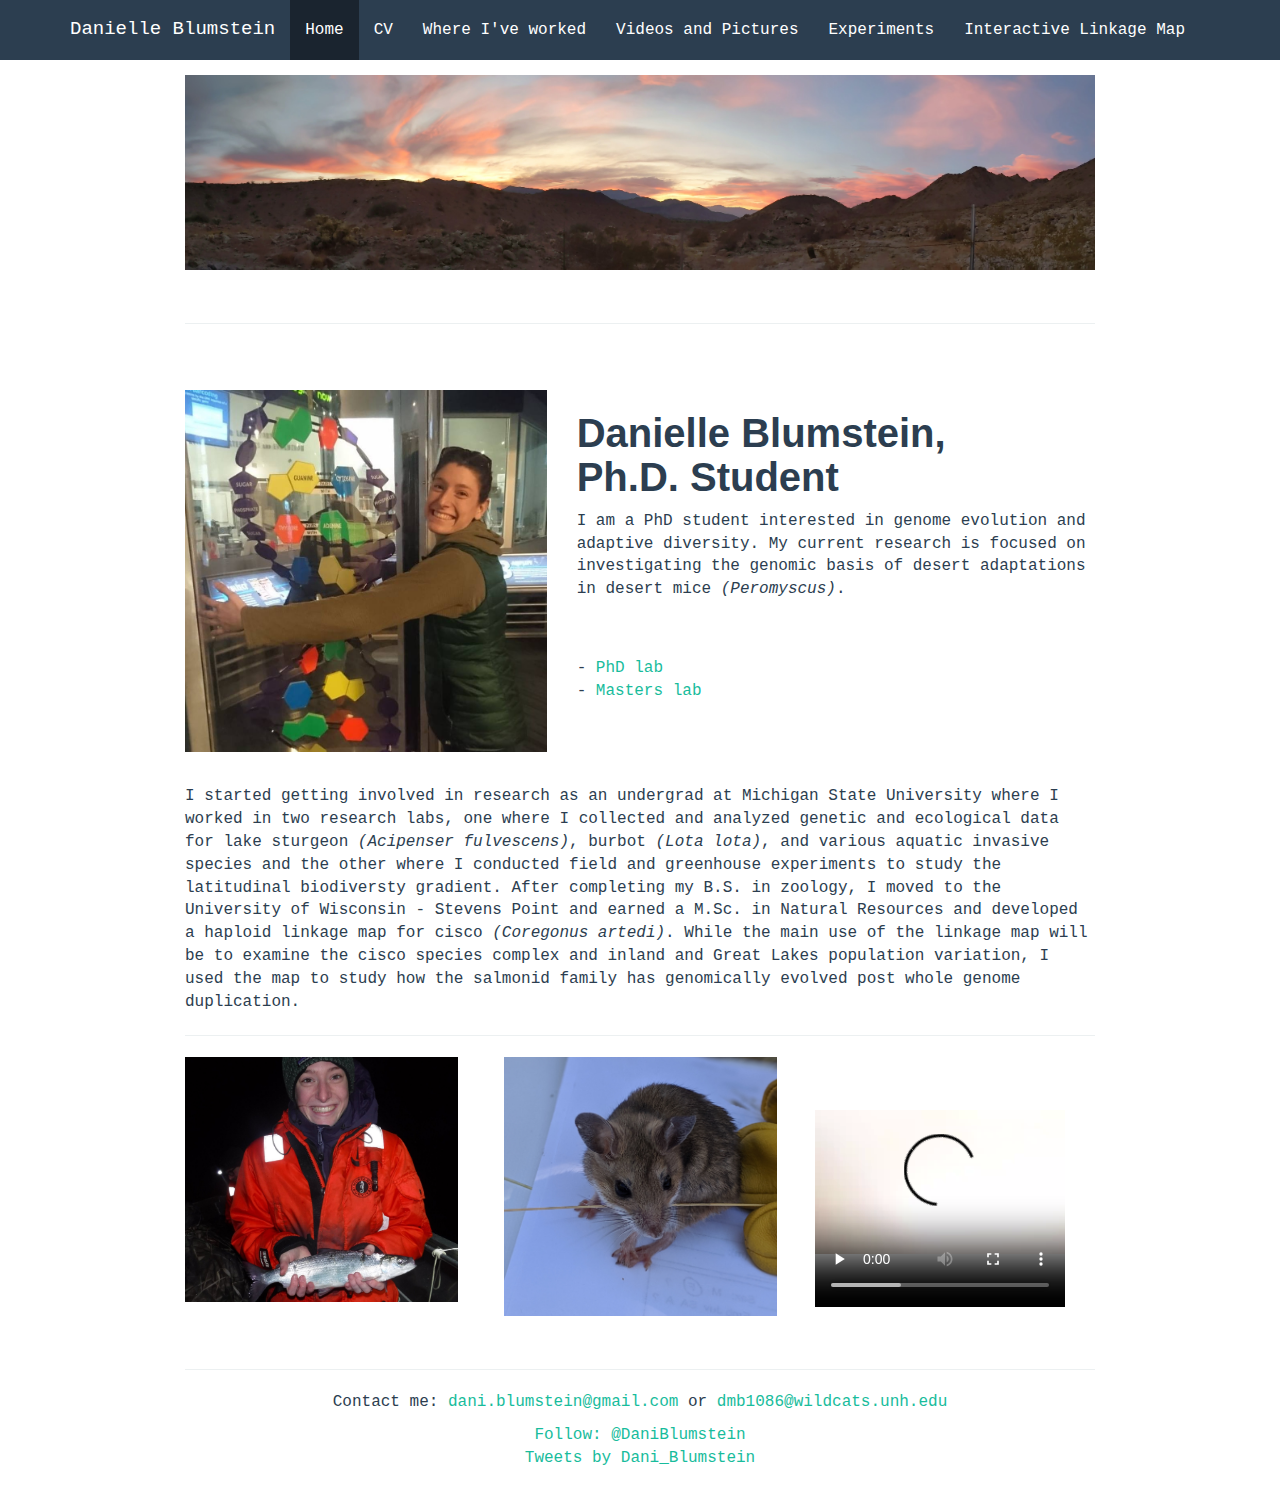
<file: index.html>
<!DOCTYPE html>

<html>

<head>

<meta charset="utf-8" />
<meta name="generator" content="pandoc" />
<meta http-equiv="X-UA-Compatible" content="IE=EDGE" />




<title>index.utf8</title>

<script src="site_libs/jquery-1.11.3/jquery.min.js"></script>
<meta name="viewport" content="width=device-width, initial-scale=1" />
<link href="site_libs/bootstrap-3.3.5/css/flatly.min.css" rel="stylesheet" />
<script src="site_libs/bootstrap-3.3.5/js/bootstrap.min.js"></script>
<script src="site_libs/bootstrap-3.3.5/shim/html5shiv.min.js"></script>
<script src="site_libs/bootstrap-3.3.5/shim/respond.min.js"></script>
<style>h1 {font-size: 34px;}
       h1.title {font-size: 38px;}
       h2 {font-size: 30px;}
       h3 {font-size: 24px;}
       h4 {font-size: 18px;}
       h5 {font-size: 16px;}
       h6 {font-size: 12px;}
       code {color: inherit; background-color: rgba(0, 0, 0, 0.04);}
       pre:not([class]) { background-color: white }</style>
<script src="site_libs/navigation-1.1/tabsets.js"></script>
<link href="site_libs/highlightjs-9.12.0/default.css" rel="stylesheet" />
<script src="site_libs/highlightjs-9.12.0/highlight.js"></script>
<!-- Global site tag (gtag.js) - Google Analytics -->
<script async src="https://www.googletagmanager.com/gtag/js?id=UA-118976541-1"></script>
<script>
  window.dataLayer = window.dataLayer || [];
  function gtag(){dataLayer.push(arguments);}
  gtag('js', new Date());
  gtag('config', 'UA-118976541-1');
</script>

<style type="text/css">
  code{white-space: pre-wrap;}
  span.smallcaps{font-variant: small-caps;}
  span.underline{text-decoration: underline;}
  div.column{display: inline-block; vertical-align: top; width: 50%;}
  div.hanging-indent{margin-left: 1.5em; text-indent: -1.5em;}
  ul.task-list{list-style: none;}
    </style>

<style type="text/css">code{white-space: pre;}</style>
<script type="text/javascript">
if (window.hljs) {
  hljs.configure({languages: []});
  hljs.initHighlightingOnLoad();
  if (document.readyState && document.readyState === "complete") {
    window.setTimeout(function() { hljs.initHighlighting(); }, 0);
  }
}
</script>





<link rel="stylesheet" href="style.css" type="text/css" />



<style type = "text/css">
.main-container {
  max-width: 940px;
  margin-left: auto;
  margin-right: auto;
}
img {
  max-width:100%;
}
.tabbed-pane {
  padding-top: 12px;
}
.html-widget {
  margin-bottom: 20px;
}
button.code-folding-btn:focus {
  outline: none;
}
summary {
  display: list-item;
}
pre code {
  padding: 0;
}
</style>


<style type="text/css">
.dropdown-submenu {
  position: relative;
}
.dropdown-submenu>.dropdown-menu {
  top: 0;
  left: 100%;
  margin-top: -6px;
  margin-left: -1px;
  border-radius: 0 6px 6px 6px;
}
.dropdown-submenu:hover>.dropdown-menu {
  display: block;
}
.dropdown-submenu>a:after {
  display: block;
  content: " ";
  float: right;
  width: 0;
  height: 0;
  border-color: transparent;
  border-style: solid;
  border-width: 5px 0 5px 5px;
  border-left-color: #cccccc;
  margin-top: 5px;
  margin-right: -10px;
}
.dropdown-submenu:hover>a:after {
  border-left-color: #adb5bd;
}
.dropdown-submenu.pull-left {
  float: none;
}
.dropdown-submenu.pull-left>.dropdown-menu {
  left: -100%;
  margin-left: 10px;
  border-radius: 6px 0 6px 6px;
}
</style>

<script type="text/javascript">
// manage active state of menu based on current page
$(document).ready(function () {
  // active menu anchor
  href = window.location.pathname
  href = href.substr(href.lastIndexOf('/') + 1)
  if (href === "")
    href = "index.html";
  var menuAnchor = $('a[href="' + href + '"]');

  // mark it active
  menuAnchor.tab('show');

  // if it's got a parent navbar menu mark it active as well
  menuAnchor.closest('li.dropdown').addClass('active');

  // Navbar adjustments
  var navHeight = $(".navbar").first().height() + 15;
  var style = document.createElement('style');
  var pt = "padding-top: " + navHeight + "px; ";
  var mt = "margin-top: -" + navHeight + "px; ";
  var css = "";
  // offset scroll position for anchor links (for fixed navbar)
  for (var i = 1; i <= 6; i++) {
    css += ".section h" + i + "{ " + pt + mt + "}\n";
  }
  style.innerHTML = "body {" + pt + "padding-bottom: 40px; }\n" + css;
  document.head.appendChild(style);
});
</script>

<!-- tabsets -->

<style type="text/css">
.tabset-dropdown > .nav-tabs {
  display: inline-table;
  max-height: 500px;
  min-height: 44px;
  overflow-y: auto;
  border: 1px solid #ddd;
  border-radius: 4px;
}

.tabset-dropdown > .nav-tabs > li.active:before {
  content: "";
  font-family: 'Glyphicons Halflings';
  display: inline-block;
  padding: 10px;
  border-right: 1px solid #ddd;
}

.tabset-dropdown > .nav-tabs.nav-tabs-open > li.active:before {
  content: "&#xe258;";
  border: none;
}

.tabset-dropdown > .nav-tabs.nav-tabs-open:before {
  content: "";
  font-family: 'Glyphicons Halflings';
  display: inline-block;
  padding: 10px;
  border-right: 1px solid #ddd;
}

.tabset-dropdown > .nav-tabs > li.active {
  display: block;
}

.tabset-dropdown > .nav-tabs > li > a,
.tabset-dropdown > .nav-tabs > li > a:focus,
.tabset-dropdown > .nav-tabs > li > a:hover {
  border: none;
  display: inline-block;
  border-radius: 4px;
  background-color: transparent;
}

.tabset-dropdown > .nav-tabs.nav-tabs-open > li {
  display: block;
  float: none;
}

.tabset-dropdown > .nav-tabs > li {
  display: none;
}
</style>

<!-- code folding -->




</head>

<body>


<div class="container-fluid main-container">




<div class="navbar navbar-default  navbar-fixed-top" role="navigation">
  <div class="container">
    <div class="navbar-header">
      <button type="button" class="navbar-toggle collapsed" data-toggle="collapse" data-target="#navbar">
        <span class="icon-bar"></span>
        <span class="icon-bar"></span>
        <span class="icon-bar"></span>
      </button>
      <a class="navbar-brand" href="index.html">Danielle Blumstein</a>
    </div>
    <div id="navbar" class="navbar-collapse collapse">
      <ul class="nav navbar-nav">
        <li>
  <a href="index.html">Home</a>
</li>
<li>
  <a href="CV_dani.html">CV</a>
</li>
<li>
  <a href="sampling_map.html">Where I've worked</a>
</li>
<li>
  <a href="videos.html">Videos and Pictures</a>
</li>
<li>
  <a href="graphing_app.html">Experiments</a>
</li>
<li>
  <a href="interactive_LM.html">Interactive Linkage Map</a>
</li>
      </ul>
      <ul class="nav navbar-nav navbar-right">
        
      </ul>
    </div><!--/.nav-collapse -->
  </div><!--/.container -->
</div><!--/.navbar -->

<div id="header">




</div>


<p><img src="pictures/banner.jpg" style="float: left; width: 100%; margin-bottom: 2em;"></p>
</script>
<div class="row">
<div class="col-xs-12 col-sm-12 text-left">

<hr />
</script>
<br/>
<div class="row">
<div class="col-xs-12 col-sm-5 text-center">
<p><br/> <img src="pictures/48424375_10217399884966232_8057977887090802688_n.jpg" style="width:400px;" align = "top"/></p>
</div>
<div class="col-xs-12 col-sm-7">
<p><br/></p>
<h1 id="danielle-blumstein-ph.d.-student"><strong>Danielle Blumstein, Ph.D. Student</strong><br/></h1>
<p>I am a PhD student interested in genome evolution and adaptive diversity. My current research is focused on investigating the genomic basis of desert adaptations in desert mice <em>(Peromyscus)</em>.</p>
<p><br/> <br/> - <a href="https://macmanes.weebly.com/">PhD lab</a> <br/> - <a href="https://larsonlab.wordpress.com/">Masters lab</a></p>
</div>
</div>
<p><br/> I started getting involved in research as an undergrad at Michigan State University where I worked in two research labs, one where I collected and analyzed genetic and ecological data for lake sturgeon <em>(Acipenser fulvescens)</em>, burbot <em>(Lota lota)</em>, and various aquatic invasive species and the other where I conducted field and greenhouse experiments to study the latitudinal biodiversty gradient. After completing my B.S. in zoology, I moved to the University of Wisconsin - Stevens Point and earned a M.Sc. in Natural Resources and developed a haploid linkage map for cisco <em>(Coregonus artedi)</em>. While the main use of the linkage map will be to examine the cisco species complex and inland and Great Lakes population variation, I used the map to study how the salmonid family has genomically evolved post whole genome duplication. <br/></p>
<hr />
<center>
<p><img src="pictures/DVpCce7VMAExO3F.jpg" style="float: left; width: 30%; margin-right: 5%; margin-bottom: 0.5em;"> <video width=250 height=250 controls> <source src="video-1618166532.mp4" type="video/mp4"></video> <img src="pictures/desert1/00100lPORTRAIT_00100_BURST20190919095341825_COVER.jpg" style="float: left; width: 30%; margin-right: 1%; margin-bottom: 0.5em;"></p>
<center>
</script>
<br/>
<div class="row">
<div class="col-xs-12 col-sm-12 text-center">


<hr />
<p><left> Contact me: <a href="mailto:dani.blumstein@gmail.com" class="email">dani.blumstein@gmail.com</a> or <a href="mailto:dmb1086@wildcats.unh.edu" class="email">dmb1086@wildcats.unh.edu</a></p>
<div class="row">
<a href="https://twitter.com/DaniBlumstein" class="twitter-follow-button" data-show-count="false">Follow: <span class="citation">@DaniBlumstein</span></a>
<script async src="https://platform.twitter.com/widgets.js" charset="utf-8"></script>
<div class="row">
<a class="twitter-timeline" data-width="400" data-height="500" href="https://twitter.com/DaniBlumstein">Tweets by Dani_Blumstein</a>
<script async src="//platform.twitter.com/widgets.js" charset="utf-8"></script>




</div>

<script>

// add bootstrap table styles to pandoc tables
function bootstrapStylePandocTables() {
  $('tr.odd').parent('tbody').parent('table').addClass('table table-condensed');
}
$(document).ready(function () {
  bootstrapStylePandocTables();
});


</script>

<!-- tabsets -->

<script>
$(document).ready(function () {
  window.buildTabsets("TOC");
});

$(document).ready(function () {
  $('.tabset-dropdown > .nav-tabs > li').click(function () {
    $(this).parent().toggleClass('nav-tabs-open');
  });
});
</script>

<!-- code folding -->


<!-- dynamically load mathjax for compatibility with self-contained -->
<script>
  (function () {
    var script = document.createElement("script");
    script.type = "text/javascript";
    script.src  = "https://mathjax.rstudio.com/latest/MathJax.js?config=TeX-AMS-MML_HTMLorMML";
    document.getElementsByTagName("head")[0].appendChild(script);
  })();
</script>

</body>
</html>
</file>
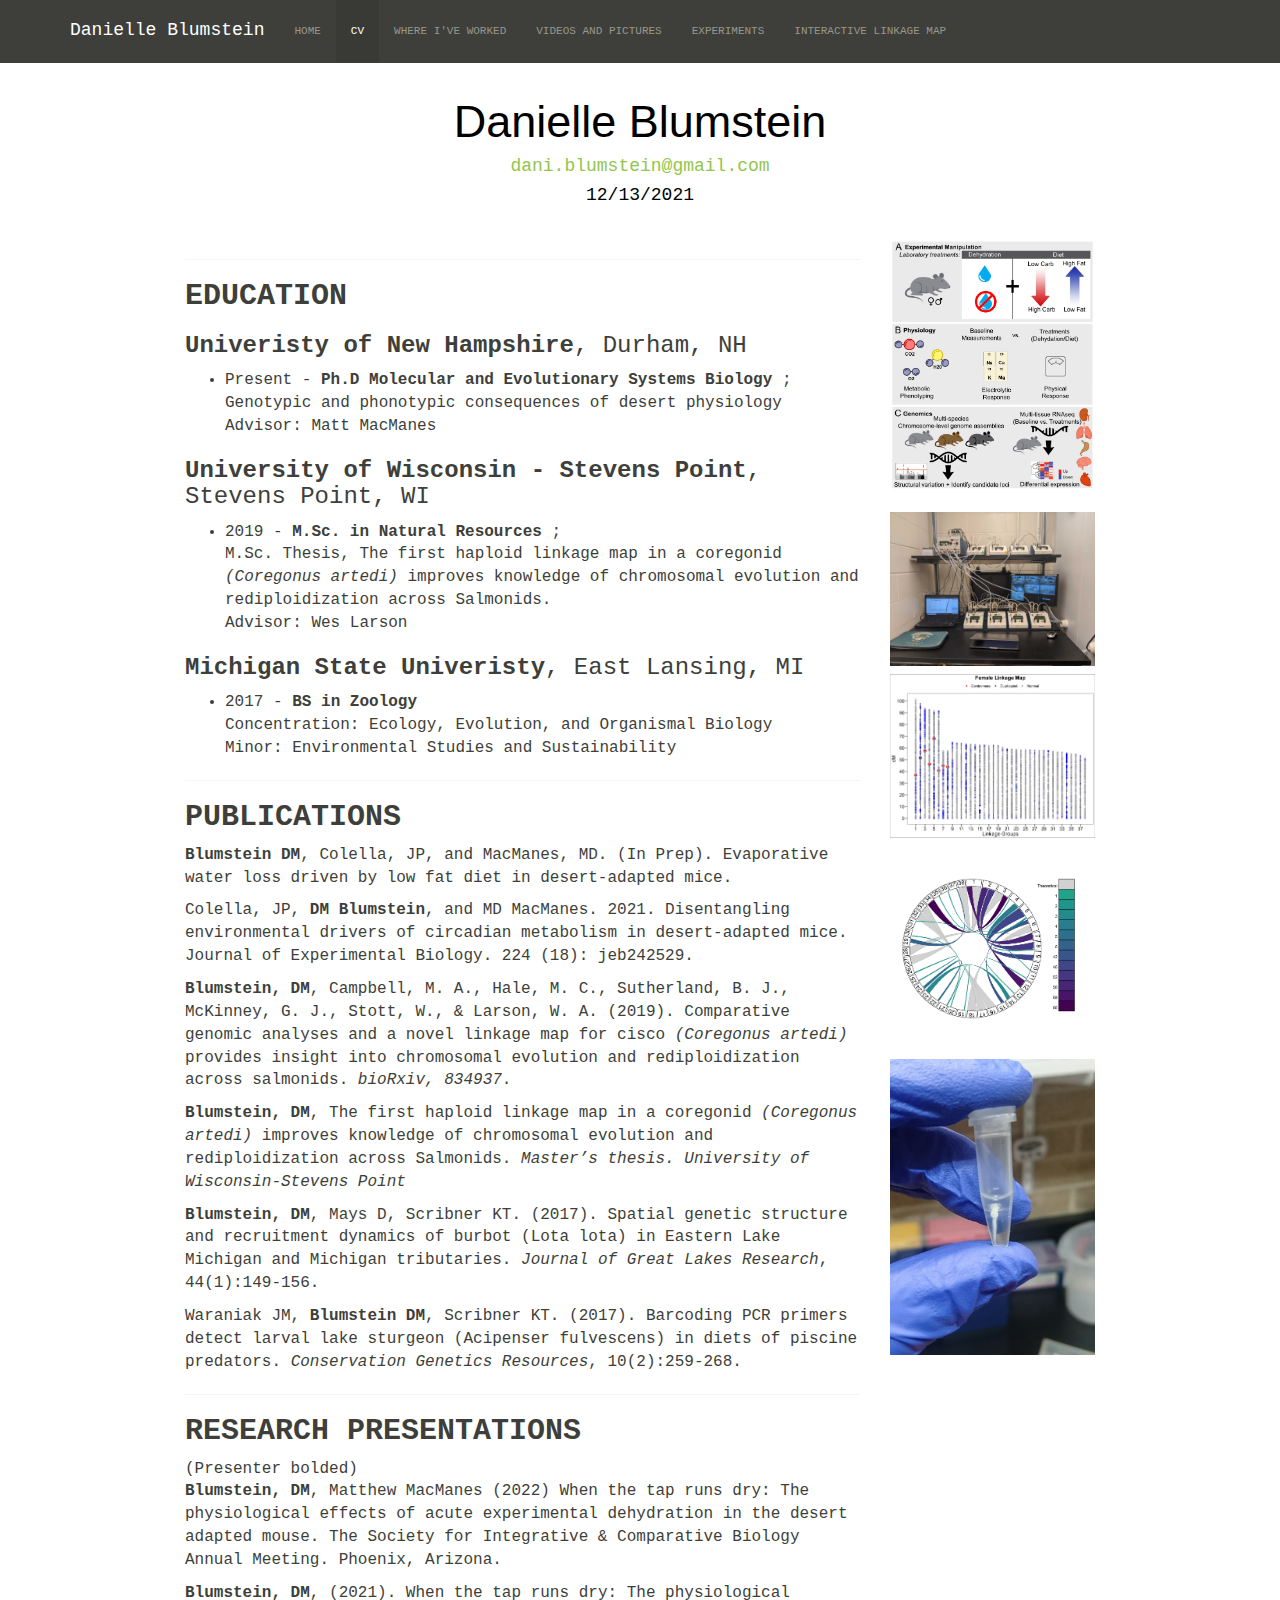
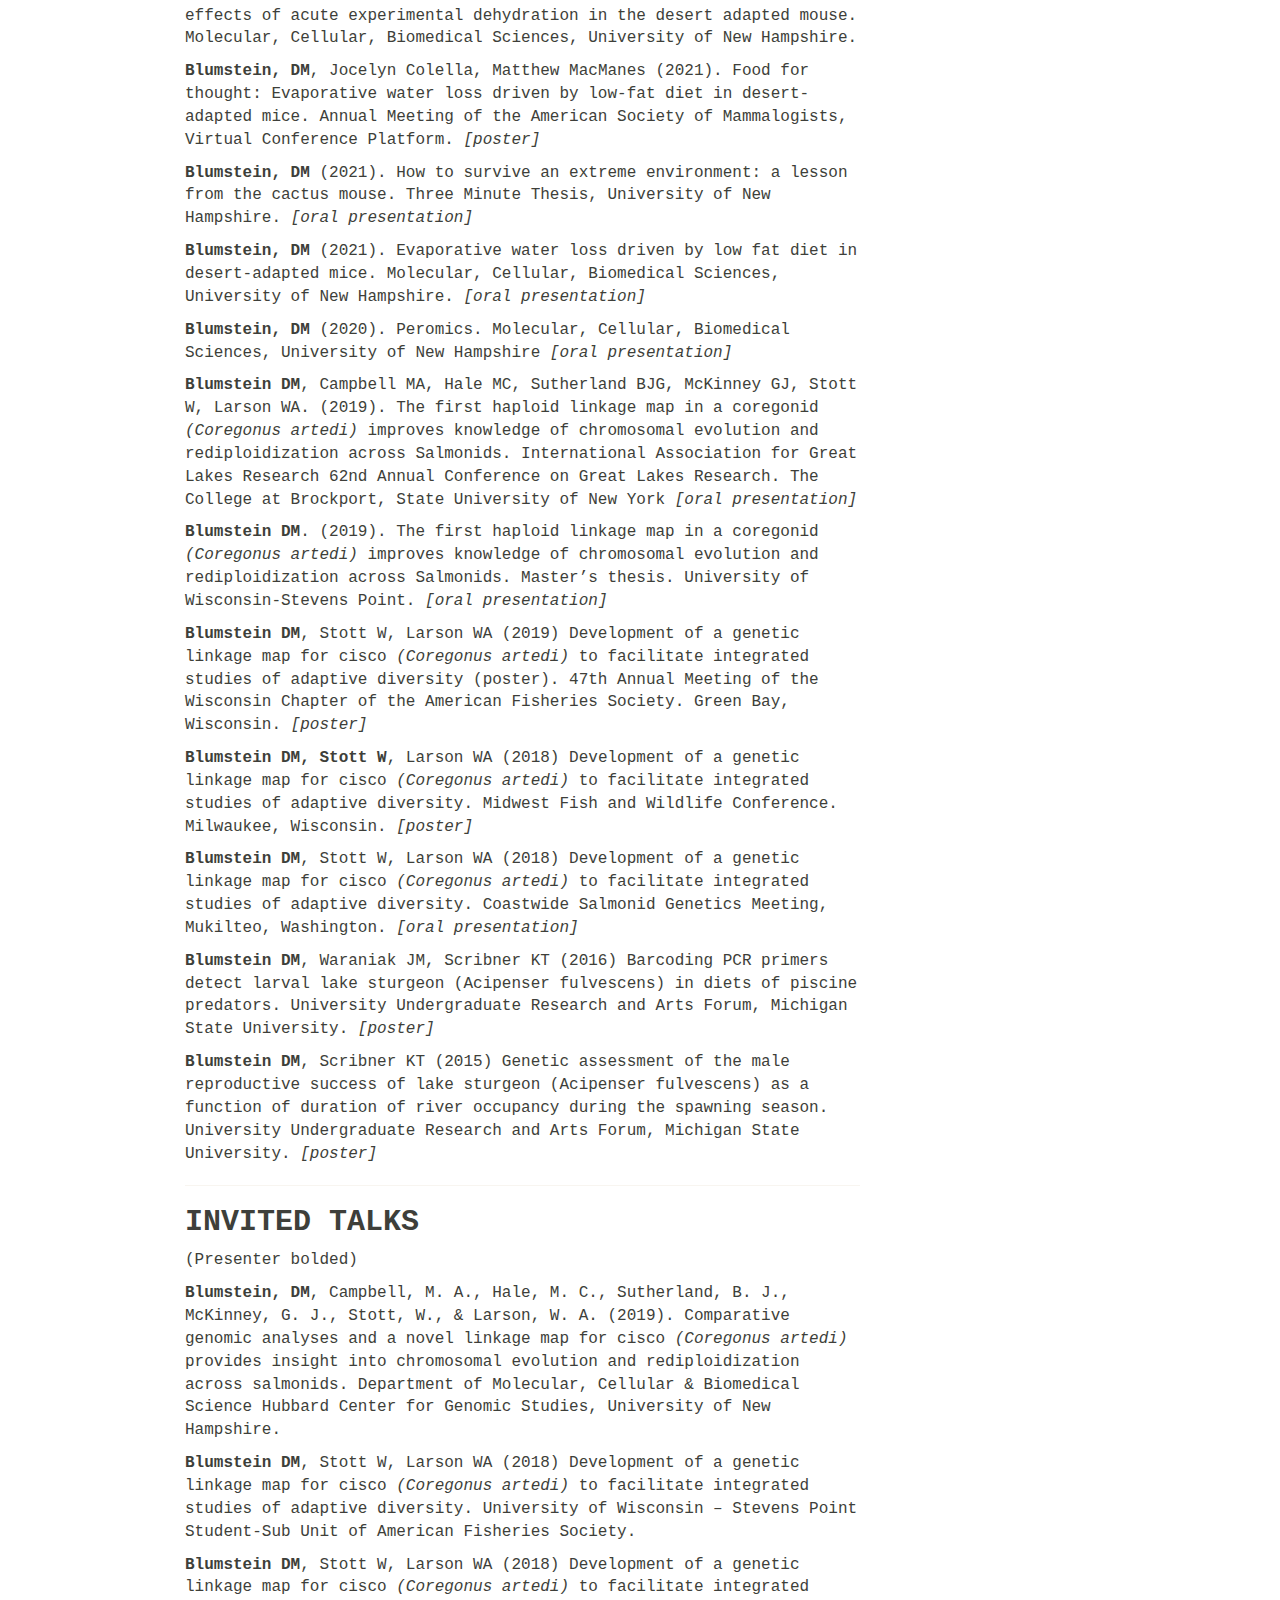
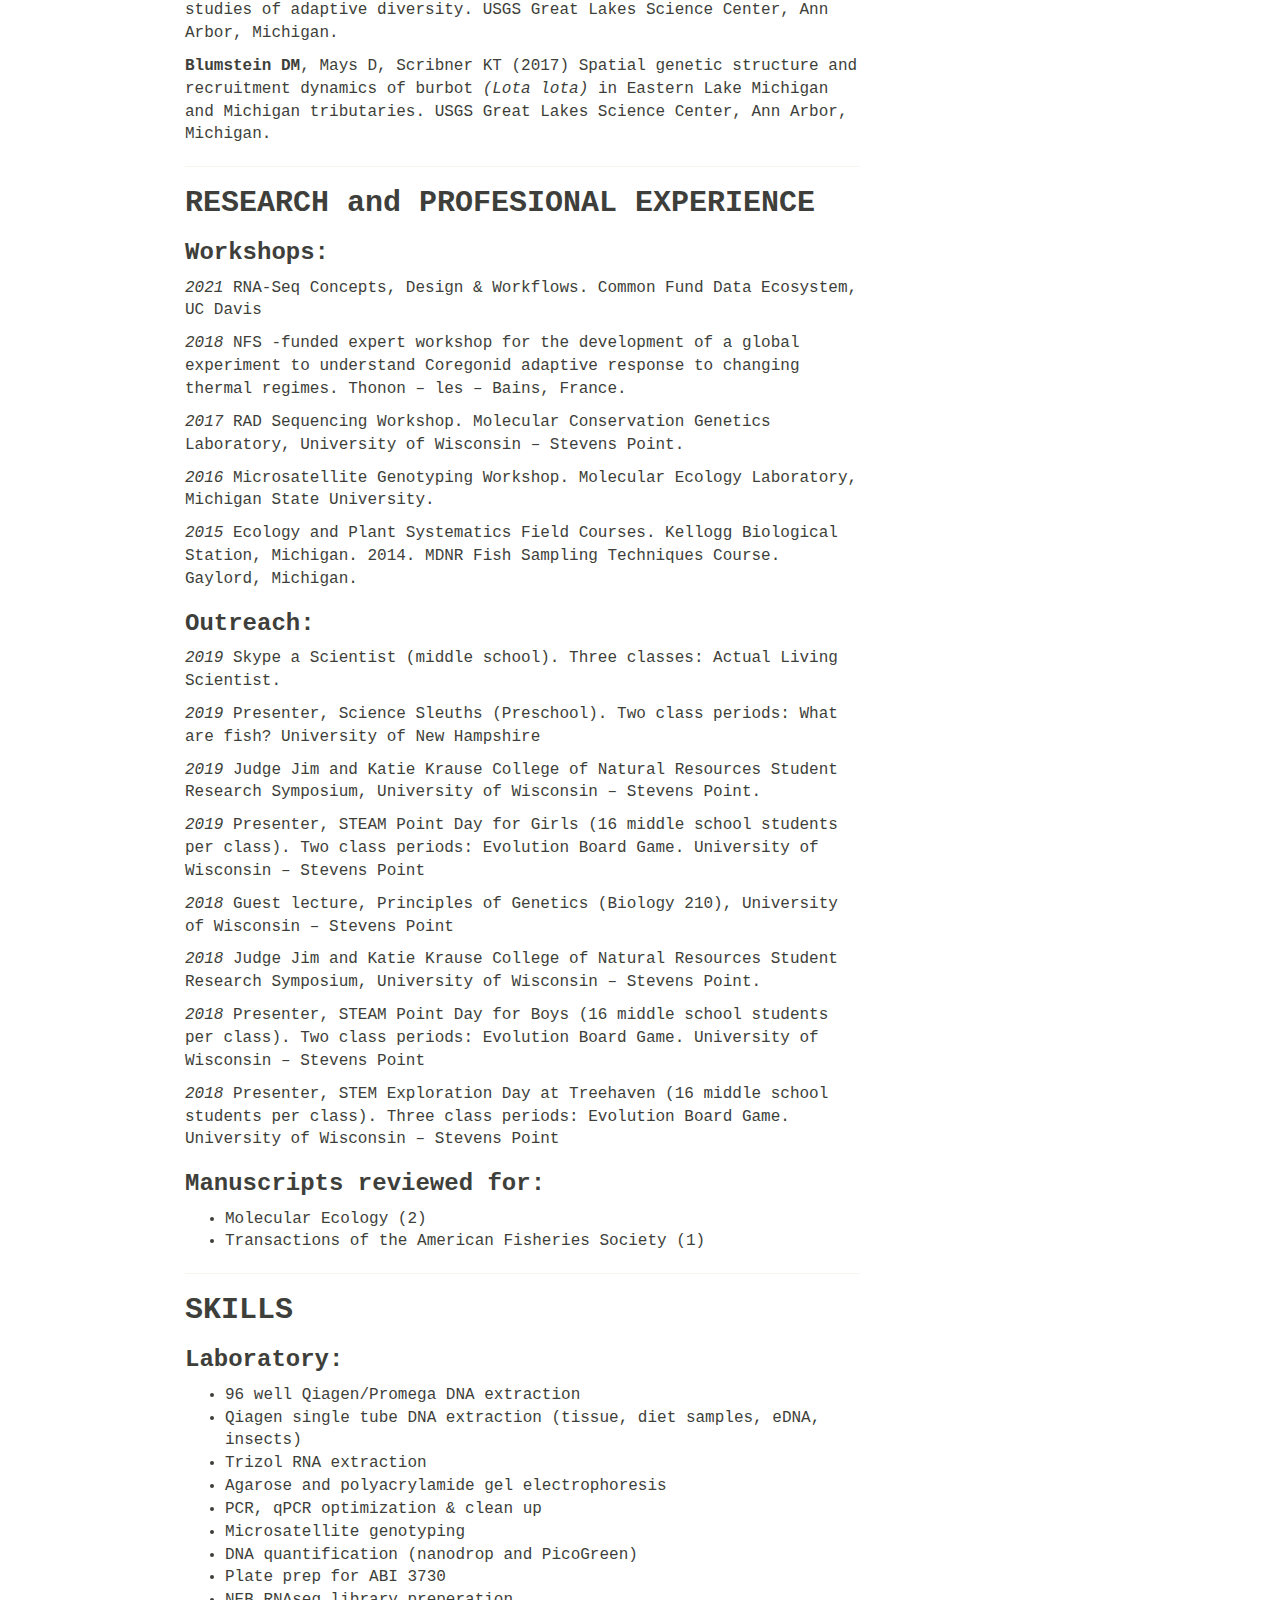
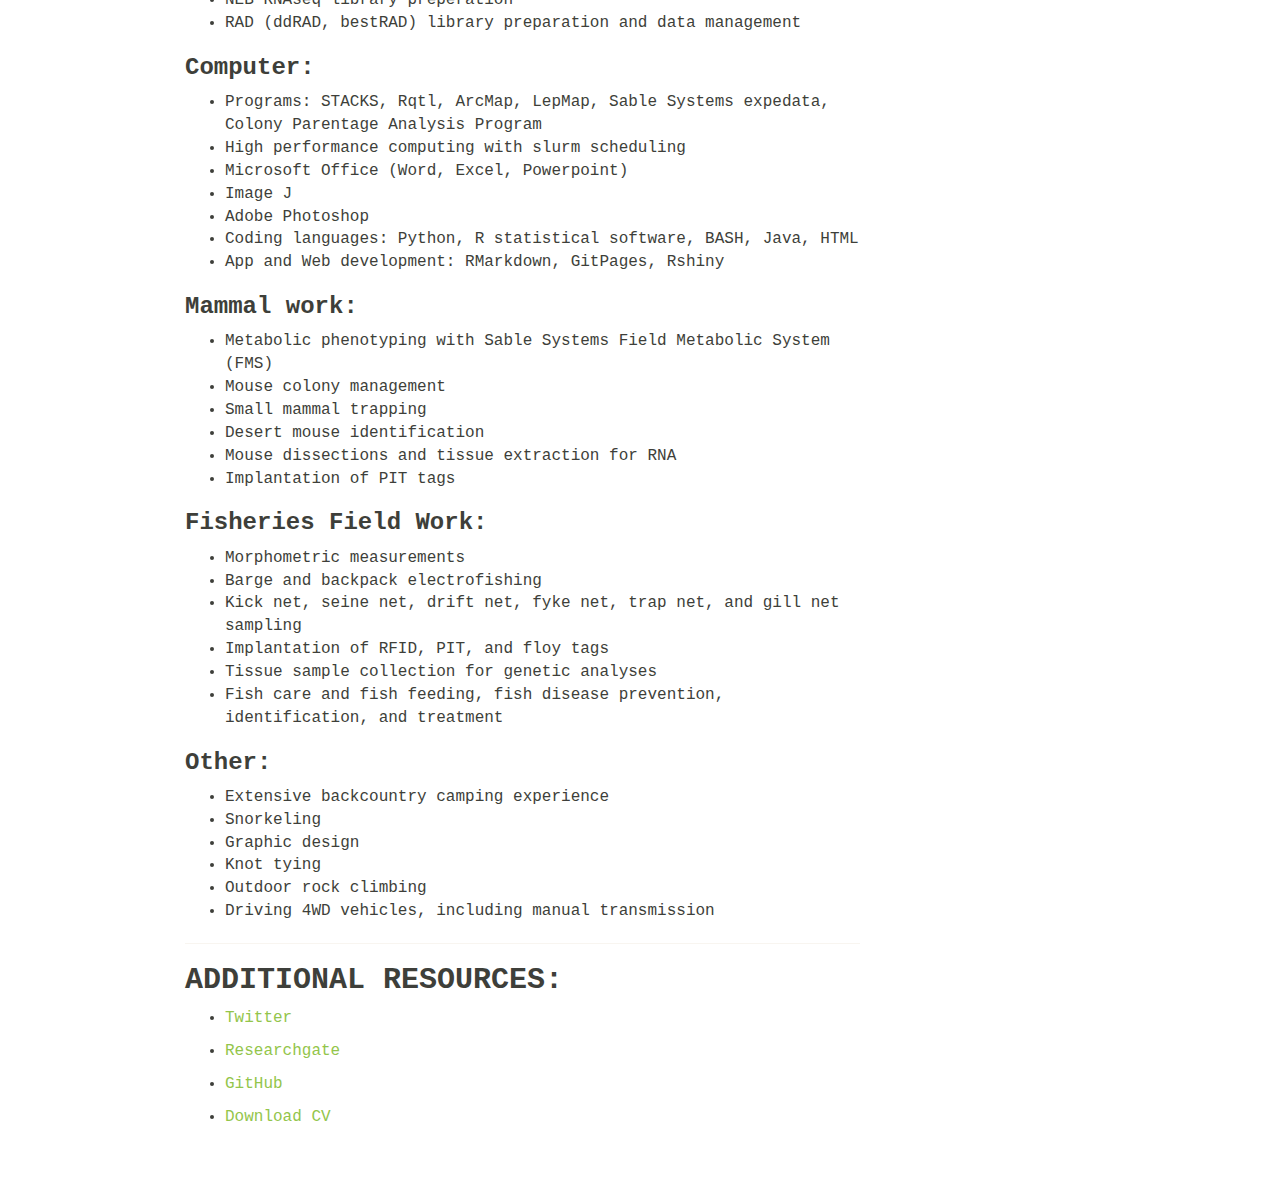
<file: CV_dani.html>
<!DOCTYPE html>

<html>

<head>

<meta charset="utf-8" />
<meta name="generator" content="pandoc" />
<meta http-equiv="X-UA-Compatible" content="IE=EDGE" />


<meta name="author" content="dani.blumstein@gmail.com" />

<meta name="date" content="2021-12-13" />

<title>Danielle Blumstein</title>

<script src="site_libs/jquery-1.11.3/jquery.min.js"></script>
<meta name="viewport" content="width=device-width, initial-scale=1" />
<link href="site_libs/bootstrap-3.3.5/css/sandstone.min.css" rel="stylesheet" />
<script src="site_libs/bootstrap-3.3.5/js/bootstrap.min.js"></script>
<script src="site_libs/bootstrap-3.3.5/shim/html5shiv.min.js"></script>
<script src="site_libs/bootstrap-3.3.5/shim/respond.min.js"></script>
<style>h1 {font-size: 34px;}
       h1.title {font-size: 38px;}
       h2 {font-size: 30px;}
       h3 {font-size: 24px;}
       h4 {font-size: 18px;}
       h5 {font-size: 16px;}
       h6 {font-size: 12px;}
       code {color: inherit; background-color: rgba(0, 0, 0, 0.04);}
       pre:not([class]) { background-color: white }</style>
<script src="site_libs/navigation-1.1/tabsets.js"></script>
<link href="site_libs/highlightjs-9.12.0/default.css" rel="stylesheet" />
<script src="site_libs/highlightjs-9.12.0/highlight.js"></script>

<style type="text/css">
  code{white-space: pre-wrap;}
  span.smallcaps{font-variant: small-caps;}
  span.underline{text-decoration: underline;}
  div.column{display: inline-block; vertical-align: top; width: 50%;}
  div.hanging-indent{margin-left: 1.5em; text-indent: -1.5em;}
  ul.task-list{list-style: none;}
    </style>

<style type="text/css">code{white-space: pre;}</style>
<script type="text/javascript">
if (window.hljs) {
  hljs.configure({languages: []});
  hljs.initHighlightingOnLoad();
  if (document.readyState && document.readyState === "complete") {
    window.setTimeout(function() { hljs.initHighlighting(); }, 0);
  }
}
</script>





<link rel="stylesheet" href="style.css" type="text/css" />



<style type = "text/css">
.main-container {
  max-width: 940px;
  margin-left: auto;
  margin-right: auto;
}
img {
  max-width:100%;
}
.tabbed-pane {
  padding-top: 12px;
}
.html-widget {
  margin-bottom: 20px;
}
button.code-folding-btn:focus {
  outline: none;
}
summary {
  display: list-item;
}
pre code {
  padding: 0;
}
</style>


<style type="text/css">
.dropdown-submenu {
  position: relative;
}
.dropdown-submenu>.dropdown-menu {
  top: 0;
  left: 100%;
  margin-top: -6px;
  margin-left: -1px;
  border-radius: 0 6px 6px 6px;
}
.dropdown-submenu:hover>.dropdown-menu {
  display: block;
}
.dropdown-submenu>a:after {
  display: block;
  content: " ";
  float: right;
  width: 0;
  height: 0;
  border-color: transparent;
  border-style: solid;
  border-width: 5px 0 5px 5px;
  border-left-color: #cccccc;
  margin-top: 5px;
  margin-right: -10px;
}
.dropdown-submenu:hover>a:after {
  border-left-color: #adb5bd;
}
.dropdown-submenu.pull-left {
  float: none;
}
.dropdown-submenu.pull-left>.dropdown-menu {
  left: -100%;
  margin-left: 10px;
  border-radius: 6px 0 6px 6px;
}
</style>

<script type="text/javascript">
// manage active state of menu based on current page
$(document).ready(function () {
  // active menu anchor
  href = window.location.pathname
  href = href.substr(href.lastIndexOf('/') + 1)
  if (href === "")
    href = "index.html";
  var menuAnchor = $('a[href="' + href + '"]');

  // mark it active
  menuAnchor.tab('show');

  // if it's got a parent navbar menu mark it active as well
  menuAnchor.closest('li.dropdown').addClass('active');

  // Navbar adjustments
  var navHeight = $(".navbar").first().height() + 15;
  var style = document.createElement('style');
  var pt = "padding-top: " + navHeight + "px; ";
  var mt = "margin-top: -" + navHeight + "px; ";
  var css = "";
  // offset scroll position for anchor links (for fixed navbar)
  for (var i = 1; i <= 6; i++) {
    css += ".section h" + i + "{ " + pt + mt + "}\n";
  }
  style.innerHTML = "body {" + pt + "padding-bottom: 40px; }\n" + css;
  document.head.appendChild(style);
});
</script>

<!-- tabsets -->

<style type="text/css">
.tabset-dropdown > .nav-tabs {
  display: inline-table;
  max-height: 500px;
  min-height: 44px;
  overflow-y: auto;
  border: 1px solid #ddd;
  border-radius: 4px;
}

.tabset-dropdown > .nav-tabs > li.active:before {
  content: "";
  font-family: 'Glyphicons Halflings';
  display: inline-block;
  padding: 10px;
  border-right: 1px solid #ddd;
}

.tabset-dropdown > .nav-tabs.nav-tabs-open > li.active:before {
  content: "&#xe258;";
  border: none;
}

.tabset-dropdown > .nav-tabs.nav-tabs-open:before {
  content: "";
  font-family: 'Glyphicons Halflings';
  display: inline-block;
  padding: 10px;
  border-right: 1px solid #ddd;
}

.tabset-dropdown > .nav-tabs > li.active {
  display: block;
}

.tabset-dropdown > .nav-tabs > li > a,
.tabset-dropdown > .nav-tabs > li > a:focus,
.tabset-dropdown > .nav-tabs > li > a:hover {
  border: none;
  display: inline-block;
  border-radius: 4px;
  background-color: transparent;
}

.tabset-dropdown > .nav-tabs.nav-tabs-open > li {
  display: block;
  float: none;
}

.tabset-dropdown > .nav-tabs > li {
  display: none;
}
</style>

<!-- code folding -->




</head>

<body>


<div class="container-fluid main-container">




<div class="navbar navbar-default  navbar-fixed-top" role="navigation">
  <div class="container">
    <div class="navbar-header">
      <button type="button" class="navbar-toggle collapsed" data-toggle="collapse" data-target="#navbar">
        <span class="icon-bar"></span>
        <span class="icon-bar"></span>
        <span class="icon-bar"></span>
      </button>
      <a class="navbar-brand" href="index.html">Danielle Blumstein</a>
    </div>
    <div id="navbar" class="navbar-collapse collapse">
      <ul class="nav navbar-nav">
        <li>
  <a href="index.html">Home</a>
</li>
<li>
  <a href="CV_dani.html">CV</a>
</li>
<li>
  <a href="sampling_map.html">Where I've worked</a>
</li>
<li>
  <a href="videos.html">Videos and Pictures</a>
</li>
<li>
  <a href="graphing_app.html">Experiments</a>
</li>
<li>
  <a href="interactive_LM.html">Interactive Linkage Map</a>
</li>
      </ul>
      <ul class="nav navbar-nav navbar-right">
        
      </ul>
    </div><!--/.nav-collapse -->
  </div><!--/.container -->
</div><!--/.navbar -->

<div id="header">



<h1 class="title toc-ignore">Danielle Blumstein</h1>
<h4 class="author"><a href="mailto:dani.blumstein@gmail.com" class="email">dani.blumstein@gmail.com</a></h4>
<h4 class="date">12/13/2021</h4>

</div>


<style type="text/css">

h1.title {
  font-size: 45px;
  color: Black;
  text-align: center;
}
h4.author { /* Header 4 - and the author and data headers use this too  */
    font-size: 18px;
  font-family: "Lucida Console", monospace;
  color: Black;
  text-align: center;
}
h4.date { /* Header 4 - and the author and data headers use this too  */
  font-size: 18px;
  font-family: "Lucida Console", monospace;
  color: Black;
  text-align: center;
</style>
</script>
<div class="row">
<div class="col-xs-12 col-sm-9 text-left">
<p><br/></p>
<hr />
<h2 id="education"><strong>EDUCATION</strong></h2>
<h3 id="univeristy-of-new-hampshire-durham-nh"><strong>Univeristy of New Hampshire</strong>, Durham, NH</h3>
<ul>
<li>Present - <strong>Ph.D Molecular and Evolutionary Systems Biology </strong>; </br> Genotypic and phonotypic consequences of desert physiology </br> Advisor: Matt MacManes</br></li>
</ul>
<h3 id="university-of-wisconsin---stevens-point-stevens-point-wi"><strong>University of Wisconsin - Stevens Point</strong>, Stevens Point, WI</h3>
<ul>
<li>2019 - <strong>M.Sc. in Natural Resources </strong>; </br> M.Sc. Thesis, The first haploid linkage map in a coregonid <em>(Coregonus artedi)</em> improves knowledge of chromosomal evolution and rediploidization across Salmonids. </br> Advisor: Wes Larson</br></li>
</ul>
<h3 id="michigan-state-univeristy-east-lansing-mi"><strong>Michigan State Univeristy</strong>, East Lansing, MI </br></h3>
<ul>
<li>2017 - <strong>BS in Zoology</strong></br> Concentration: Ecology, Evolution, and Organismal Biology </br> Minor: Environmental Studies and Sustainability</li>
</ul>
<hr />
<h2 id="publications"><strong>PUBLICATIONS</strong></br></h2>
<p><strong>Blumstein DM</strong>, Colella, JP, and MacManes, MD. (In Prep). Evaporative water loss driven by low fat diet in desert-adapted mice.</p>
<p>Colella, JP, <strong>DM Blumstein</strong>, and MD MacManes. 2021. Disentangling environmental drivers of circadian metabolism in desert-adapted mice. Journal of Experimental Biology. 224 (18): jeb242529.</p>
<p><strong>Blumstein, DM</strong>, Campbell, M. A., Hale, M. C., Sutherland, B. J., McKinney, G. J., Stott, W., &amp; Larson, W. A. (2019). Comparative genomic analyses and a novel linkage map for cisco <em>(Coregonus artedi)</em> provides insight into chromosomal evolution and rediploidization across salmonids. <em>bioRxiv, 834937</em>.</p>
<p><strong>Blumstein, DM</strong>, The first haploid linkage map in a coregonid <em>(Coregonus artedi)</em> improves knowledge of chromosomal evolution and rediploidization across Salmonids. <em>Master’s thesis. University of Wisconsin-Stevens Point</em></p>
<p><strong>Blumstein, DM</strong>, Mays D, Scribner KT. (2017). Spatial genetic structure and recruitment dynamics of burbot (Lota lota) in Eastern Lake Michigan and Michigan tributaries. <em>Journal of Great Lakes Research</em>, 44(1):149-156.</p>
<p>Waraniak JM, <strong>Blumstein DM</strong>, Scribner KT. (2017). Barcoding PCR primers detect larval lake sturgeon (Acipenser fulvescens) in diets of piscine predators. <em>Conservation Genetics Resources</em>, 10(2):259-268.</p>
<hr />
<h2 id="research-presentations"><strong>RESEARCH PRESENTATIONS</strong></br></h2>
<p>(Presenter bolded)</br> <strong>Blumstein, DM</strong>, Matthew MacManes (2022) When the tap runs dry: The physiological effects of acute experimental dehydration in the desert adapted mouse. The Society for Integrative &amp; Comparative Biology Annual Meeting. Phoenix, Arizona.</p>
<p><strong>Blumstein, DM</strong>, (2021). When the tap runs dry: The physiological effects of acute experimental dehydration in the desert adapted mouse. Molecular, Cellular, Biomedical Sciences, University of New Hampshire.</p>
<p><strong>Blumstein, DM</strong>, Jocelyn Colella, Matthew MacManes (2021). Food for thought: Evaporative water loss driven by low-fat diet in desert-adapted mice. Annual Meeting of the American Society of Mammalogists, Virtual Conference Platform. <em>[poster]</em></p>
<p><strong>Blumstein, DM</strong> (2021). How to survive an extreme environment: a lesson from the cactus mouse. Three Minute Thesis, University of New Hampshire. <em>[oral presentation]</em></p>
<p><strong>Blumstein, DM</strong> (2021). Evaporative water loss driven by low fat diet in desert-adapted mice. Molecular, Cellular, Biomedical Sciences, University of New Hampshire. <em>[oral presentation]</em></p>
<p><strong>Blumstein, DM</strong> (2020). Peromics. Molecular, Cellular, Biomedical Sciences, University of New Hampshire <em>[oral presentation]</em></p>
<p><strong>Blumstein DM</strong>, Campbell MA, Hale MC, Sutherland BJG, McKinney GJ, Stott W, Larson WA. (2019). The first haploid linkage map in a coregonid <em>(Coregonus artedi)</em> improves knowledge of chromosomal evolution and rediploidization across Salmonids. International Association for Great Lakes Research 62nd Annual Conference on Great Lakes Research. The College at Brockport, State University of New York <em>[oral presentation]</em></p>
<p><strong>Blumstein DM</strong>. (2019). The first haploid linkage map in a coregonid <em>(Coregonus artedi)</em> improves knowledge of chromosomal evolution and rediploidization across Salmonids. Master’s thesis. University of Wisconsin-Stevens Point. <em>[oral presentation]</em></p>
<p><strong>Blumstein DM</strong>, Stott W, Larson WA (2019) Development of a genetic linkage map for cisco <em>(Coregonus artedi)</em> to facilitate integrated studies of adaptive diversity (poster). 47th Annual Meeting of the Wisconsin Chapter of the American Fisheries Society. Green Bay, Wisconsin. <em>[poster]</em></p>
<p><strong>Blumstein DM, Stott W</strong>, Larson WA (2018) Development of a genetic linkage map for cisco <em>(Coregonus artedi)</em> to facilitate integrated studies of adaptive diversity. Midwest Fish and Wildlife Conference. Milwaukee, Wisconsin. <em>[poster]</em></p>
<p><strong>Blumstein DM</strong>, Stott W, Larson WA (2018) Development of a genetic linkage map for cisco <em>(Coregonus artedi)</em> to facilitate integrated studies of adaptive diversity. Coastwide Salmonid Genetics Meeting, Mukilteo, Washington. <em>[oral presentation]</em></p>
<p><strong>Blumstein DM</strong>, Waraniak JM, Scribner KT (2016) Barcoding PCR primers detect larval lake sturgeon (Acipenser fulvescens) in diets of piscine predators. University Undergraduate Research and Arts Forum, Michigan State University. <em>[poster]</em></p>
<p><strong>Blumstein DM</strong>, Scribner KT (2015) Genetic assessment of the male reproductive success of lake sturgeon (Acipenser fulvescens) as a function of duration of river occupancy during the spawning season. University Undergraduate Research and Arts Forum, Michigan State University. <em>[poster]</em></p>
<hr />
<h2 id="invited-talks"><strong>INVITED TALKS</strong></br></h2>
<p>(Presenter bolded)</br></p>
<p><strong>Blumstein, DM</strong>, Campbell, M. A., Hale, M. C., Sutherland, B. J., McKinney, G. J., Stott, W., &amp; Larson, W. A. (2019). Comparative genomic analyses and a novel linkage map for cisco <em>(Coregonus artedi)</em> provides insight into chromosomal evolution and rediploidization across salmonids. Department of Molecular, Cellular &amp; Biomedical Science Hubbard Center for Genomic Studies, University of New Hampshire.</p>
<p><strong>Blumstein DM</strong>, Stott W, Larson WA (2018) Development of a genetic linkage map for cisco <em>(Coregonus artedi)</em> to facilitate integrated studies of adaptive diversity. University of Wisconsin – Stevens Point Student-Sub Unit of American Fisheries Society.</p>
<p><strong>Blumstein DM</strong>, Stott W, Larson WA (2018) Development of a genetic linkage map for cisco <em>(Coregonus artedi)</em> to facilitate integrated studies of adaptive diversity. USGS Great Lakes Science Center, Ann Arbor, Michigan.</p>
<p><strong>Blumstein DM</strong>, Mays D, Scribner KT (2017) Spatial genetic structure and recruitment dynamics of burbot <em>(Lota lota)</em> in Eastern Lake Michigan and Michigan tributaries. USGS Great Lakes Science Center, Ann Arbor, Michigan.</p>
<hr />
<h2 id="research-and-profesional-experience"><strong>RESEARCH and PROFESIONAL EXPERIENCE</strong></br></h2>
<h3 id="workshops"><strong>Workshops:</strong></br></h3>
<p><em>2021</em> RNA-Seq Concepts, Design &amp; Workflows. Common Fund Data Ecosystem, UC Davis</p>
<p><em>2018</em> NFS -funded expert workshop for the development of a global experiment to understand Coregonid adaptive response to changing thermal regimes. Thonon – les – Bains, France.</p>
<p><em>2017</em> RAD Sequencing Workshop. Molecular Conservation Genetics Laboratory, University of Wisconsin – Stevens Point.</p>
<p><em>2016</em> Microsatellite Genotyping Workshop. Molecular Ecology Laboratory, Michigan State University.</p>
<p><em>2015</em> Ecology and Plant Systematics Field Courses. Kellogg Biological Station, Michigan. 2014. MDNR Fish Sampling Techniques Course. Gaylord, Michigan.</p>
<h3 id="outreach"><strong>Outreach:</strong></br></h3>
<p><em>2019</em> Skype a Scientist (middle school). Three classes: Actual Living Scientist.</p>
<p><em>2019</em> Presenter, Science Sleuths (Preschool). Two class periods: What are fish? University of New Hampshire</p>
<p><em>2019</em> Judge Jim and Katie Krause College of Natural Resources Student Research Symposium, University of Wisconsin – Stevens Point.</p>
<p><em>2019</em> Presenter, STEAM Point Day for Girls (16 middle school students per class). Two class periods: Evolution Board Game. University of Wisconsin – Stevens Point</p>
<p><em>2018</em> Guest lecture, Principles of Genetics (Biology 210), University of Wisconsin – Stevens Point</p>
<p><em>2018</em> Judge Jim and Katie Krause College of Natural Resources Student Research Symposium, University of Wisconsin – Stevens Point.</p>
<p><em>2018</em> Presenter, STEAM Point Day for Boys (16 middle school students per class). Two class periods: Evolution Board Game. University of Wisconsin – Stevens Point</p>
<p><em>2018</em> Presenter, STEM Exploration Day at Treehaven (16 middle school students per class). Three class periods: Evolution Board Game. University of Wisconsin – Stevens Point</p>
<h3 id="manuscripts-reviewed-for"><strong>Manuscripts reviewed for:</strong></br></h3>
<ul>
<li>Molecular Ecology (2)</li>
<li>Transactions of the American Fisheries Society (1)</li>
</ul>
<hr />
<h2 id="skills"><strong>SKILLS</strong></br></h2>
<h3 id="laboratory"><strong>Laboratory:</strong></br></h3>
<ul>
<li>96 well Qiagen/Promega DNA extraction</li>
<li>Qiagen single tube DNA extraction (tissue, diet samples, eDNA, insects)</li>
<li>Trizol RNA extraction</li>
<li>Agarose and polyacrylamide gel electrophoresis</li>
<li>PCR, qPCR optimization &amp; clean up</li>
<li>Microsatellite genotyping</li>
<li>DNA quantification (nanodrop and PicoGreen)<br />
</li>
<li>Plate prep for ABI 3730</li>
<li>NEB RNAseq library preperation</li>
<li>RAD (ddRAD, bestRAD) library preparation and data management</li>
</ul>
<h3 id="computer"><strong>Computer:</strong></br></h3>
<ul>
<li>Programs: STACKS, Rqtl, ArcMap, LepMap, Sable Systems expedata, Colony Parentage Analysis Program</li>
<li>High performance computing with slurm scheduling<br />
</li>
<li>Microsoft Office (Word, Excel, Powerpoint)</li>
<li>Image J</li>
<li>Adobe Photoshop</li>
<li>Coding languages: Python, R statistical software, BASH, Java, HTML</li>
<li>App and Web development: RMarkdown, GitPages, Rshiny</li>
</ul>
<h3 id="mammal-work"><strong>Mammal work:</strong></br></h3>
<ul>
<li>Metabolic phenotyping with Sable Systems Field Metabolic System (FMS)</li>
<li>Mouse colony management</li>
<li>Small mammal trapping</li>
<li>Desert mouse identification</li>
<li>Mouse dissections and tissue extraction for RNA</li>
<li>Implantation of PIT tags</li>
</ul>
<h3 id="fisheries-field-work"><strong>Fisheries Field Work:</strong></br></h3>
<ul>
<li>Morphometric measurements</li>
<li>Barge and backpack electrofishing</li>
<li>Kick net, seine net, drift net, fyke net, trap net, and gill net sampling</li>
<li>Implantation of RFID, PIT, and floy tags</li>
<li>Tissue sample collection for genetic analyses</li>
<li>Fish care and fish feeding, fish disease prevention, identification, and treatment</li>
</ul>
<h3 id="other"><strong>Other:</strong></br></h3>
<ul>
<li>Extensive backcountry camping experience</li>
<li>Snorkeling</li>
<li>Graphic design</li>
<li>Knot tying</li>
<li>Outdoor rock climbing</li>
<li>Driving 4WD vehicles, including manual transmission</li>
</ul>
<hr />
<h2 id="additional-resources"><strong>ADDITIONAL RESOURCES:</strong></h2>
<ul>
<li><p><a href="https://twitter.com/DaniBlumstein">Twitter</a></p></li>
<li><p><a href="https://www.researchgate.net/profile/Danielle_Blumstein">Researchgate</a></p></li>
<li><p><a href="https://github.com/DaniBlumstein">GitHub</a></p></li>
<li><p><a href="pdf/DanielleBlumsteinCV_11_15_21.pdf">Download CV</a></p></li>
</ul>
</div>
<div class="col-xs-12 col-sm-3">
<p><br/> <img src="pictures/peer_experimentalSchematic.jpg" style="float:left; width: 100%; margin-right: 1%; margin-bottom: 0.5em;"> <img src="pictures/IMG_20200116_105811.jpg" style="float:left; width: 100%; margin-right: 1%; margin-bottom: 0.5em;"> <img src="pictures/female_map.jpg" style="float:left; width: 100%; margin-right: 1%; margin-bottom: 0.5em;"> <img src="pictures/circle_plot_color_v4.jpg" style="float:left; width: 100%; margin-right: 1%; margin-bottom: 0.5em;"> <img src="pictures/DXi1nTyX0AEy0Z6.jpg" style="float:left; width: 100%; margin-right: 1%; margin-bottom: 0.5em;"></p>




</div>

<script>

// add bootstrap table styles to pandoc tables
function bootstrapStylePandocTables() {
  $('tr.odd').parent('tbody').parent('table').addClass('table table-condensed');
}
$(document).ready(function () {
  bootstrapStylePandocTables();
});


</script>

<!-- tabsets -->

<script>
$(document).ready(function () {
  window.buildTabsets("TOC");
});

$(document).ready(function () {
  $('.tabset-dropdown > .nav-tabs > li').click(function () {
    $(this).parent().toggleClass('nav-tabs-open');
  });
});
</script>

<!-- code folding -->


<!-- dynamically load mathjax for compatibility with self-contained -->
<script>
  (function () {
    var script = document.createElement("script");
    script.type = "text/javascript";
    script.src  = "https://mathjax.rstudio.com/latest/MathJax.js?config=TeX-AMS-MML_HTMLorMML";
    document.getElementsByTagName("head")[0].appendChild(script);
  })();
</script>

</body>
</html>
</file>
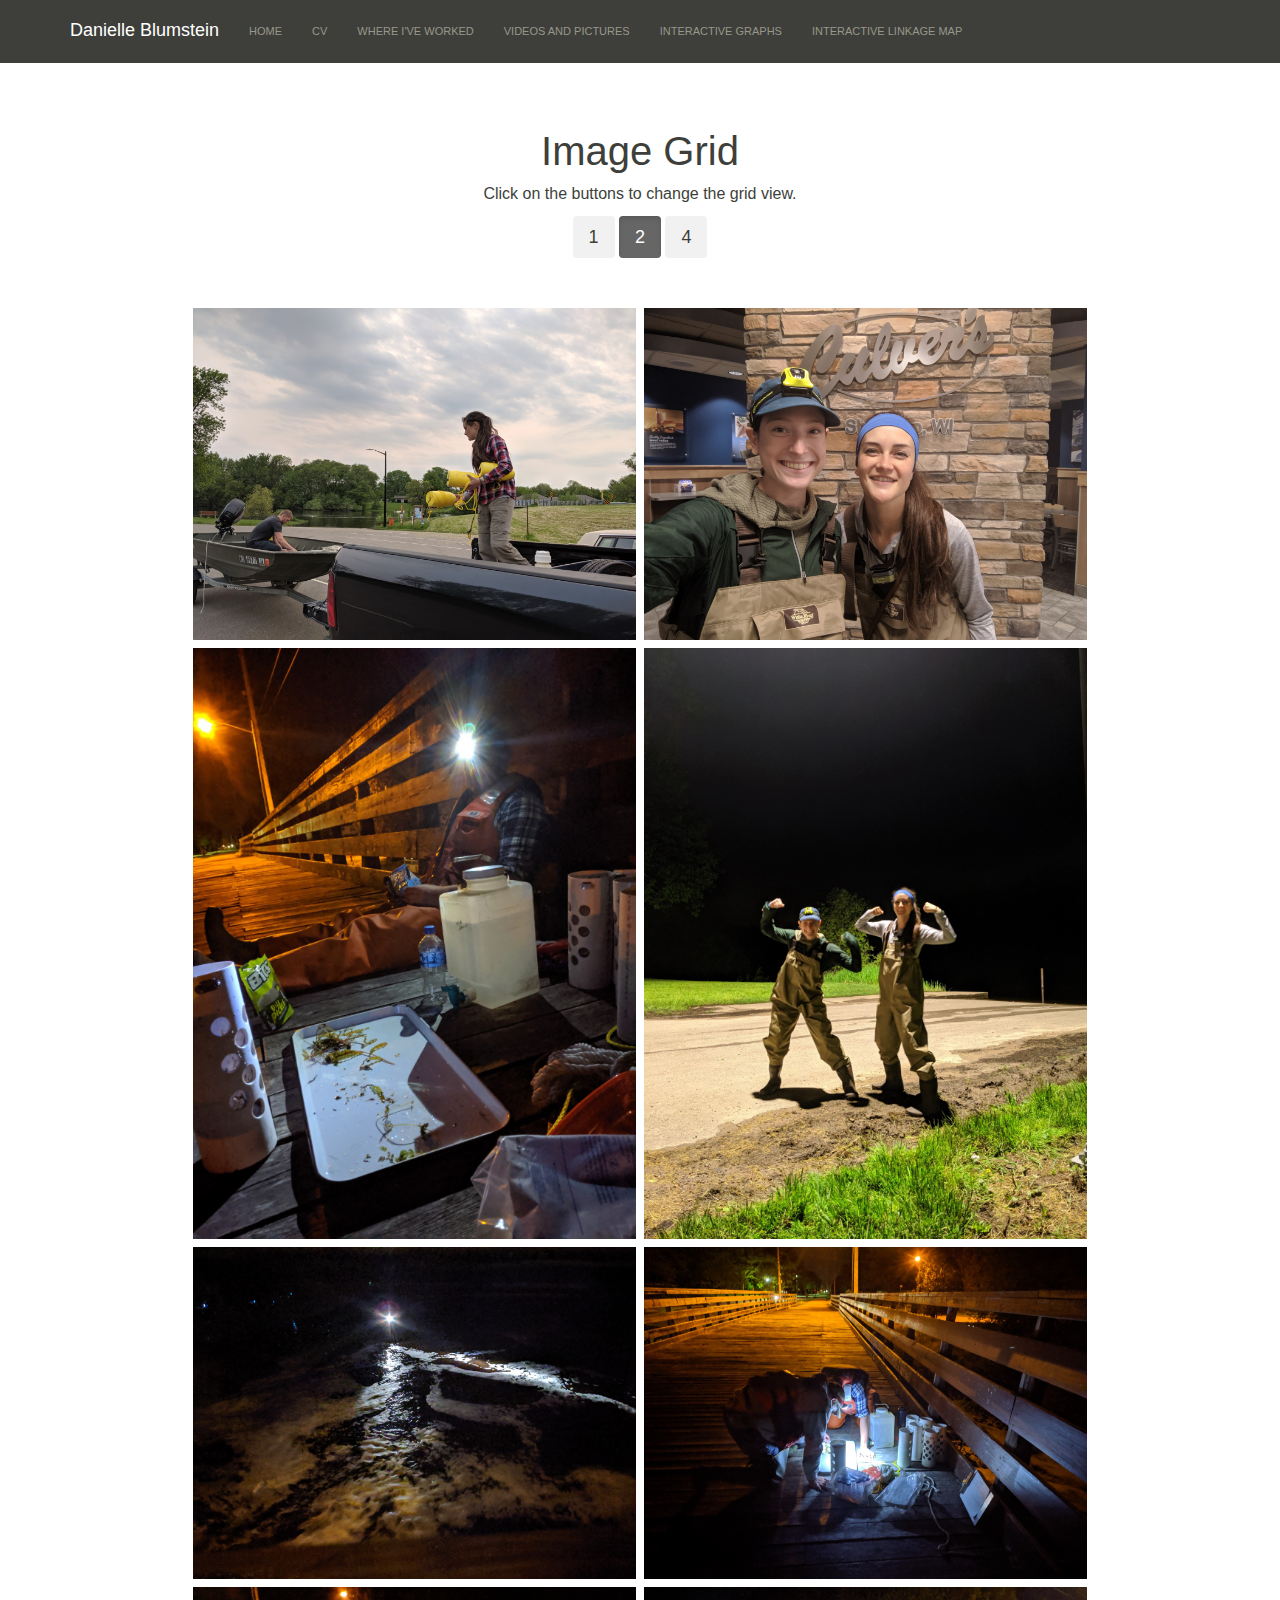
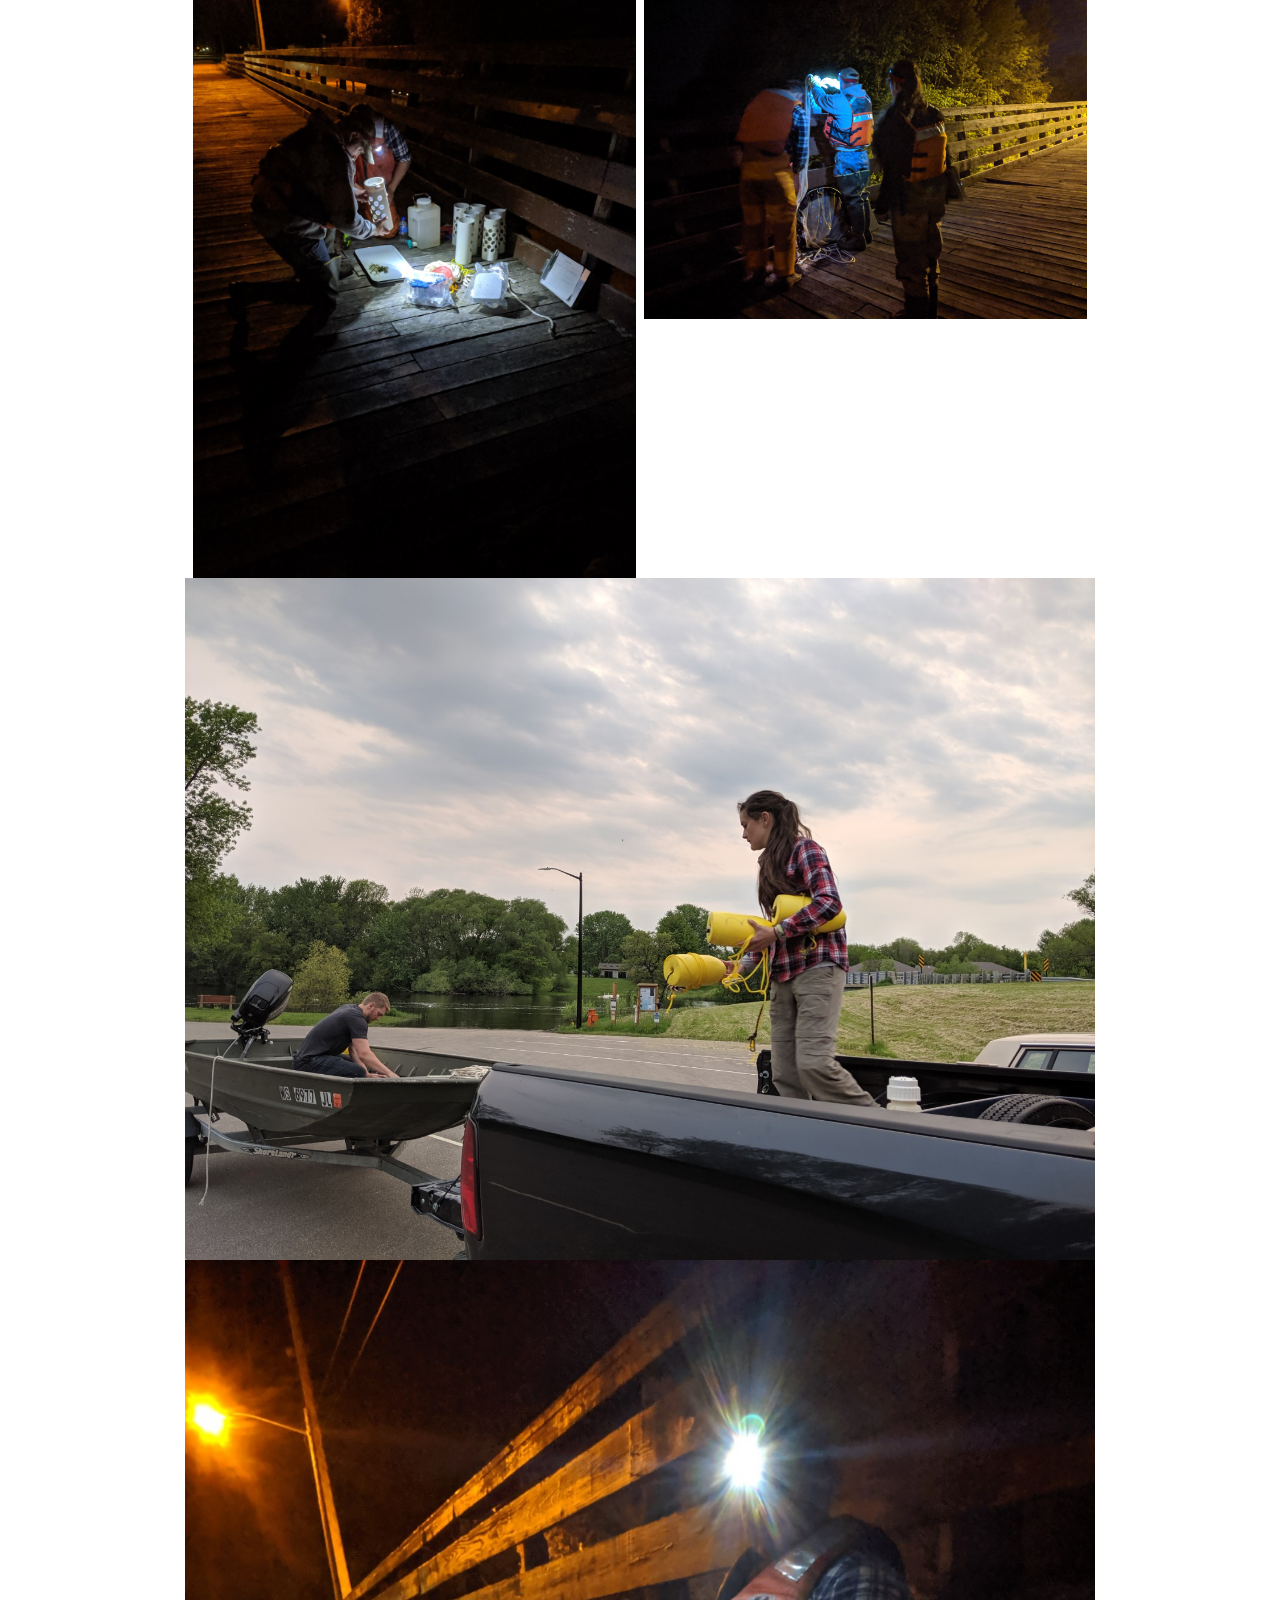
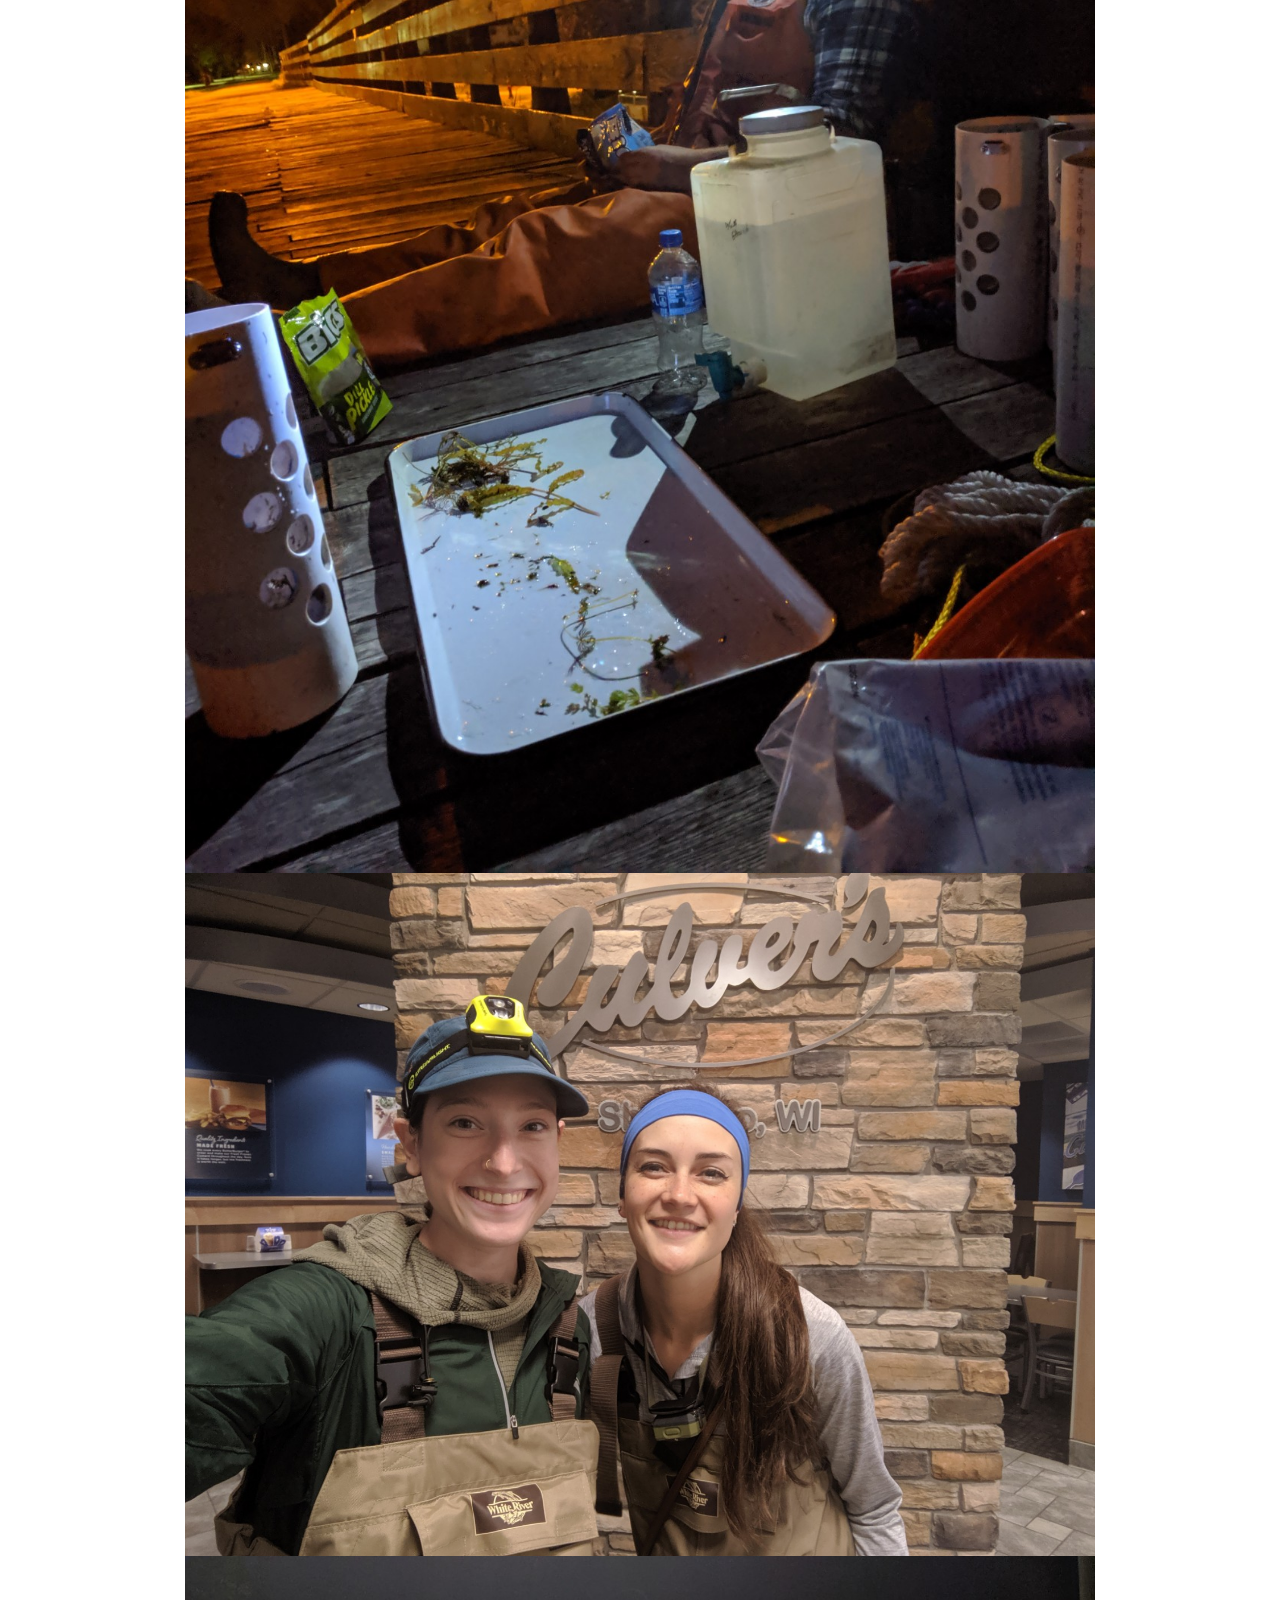
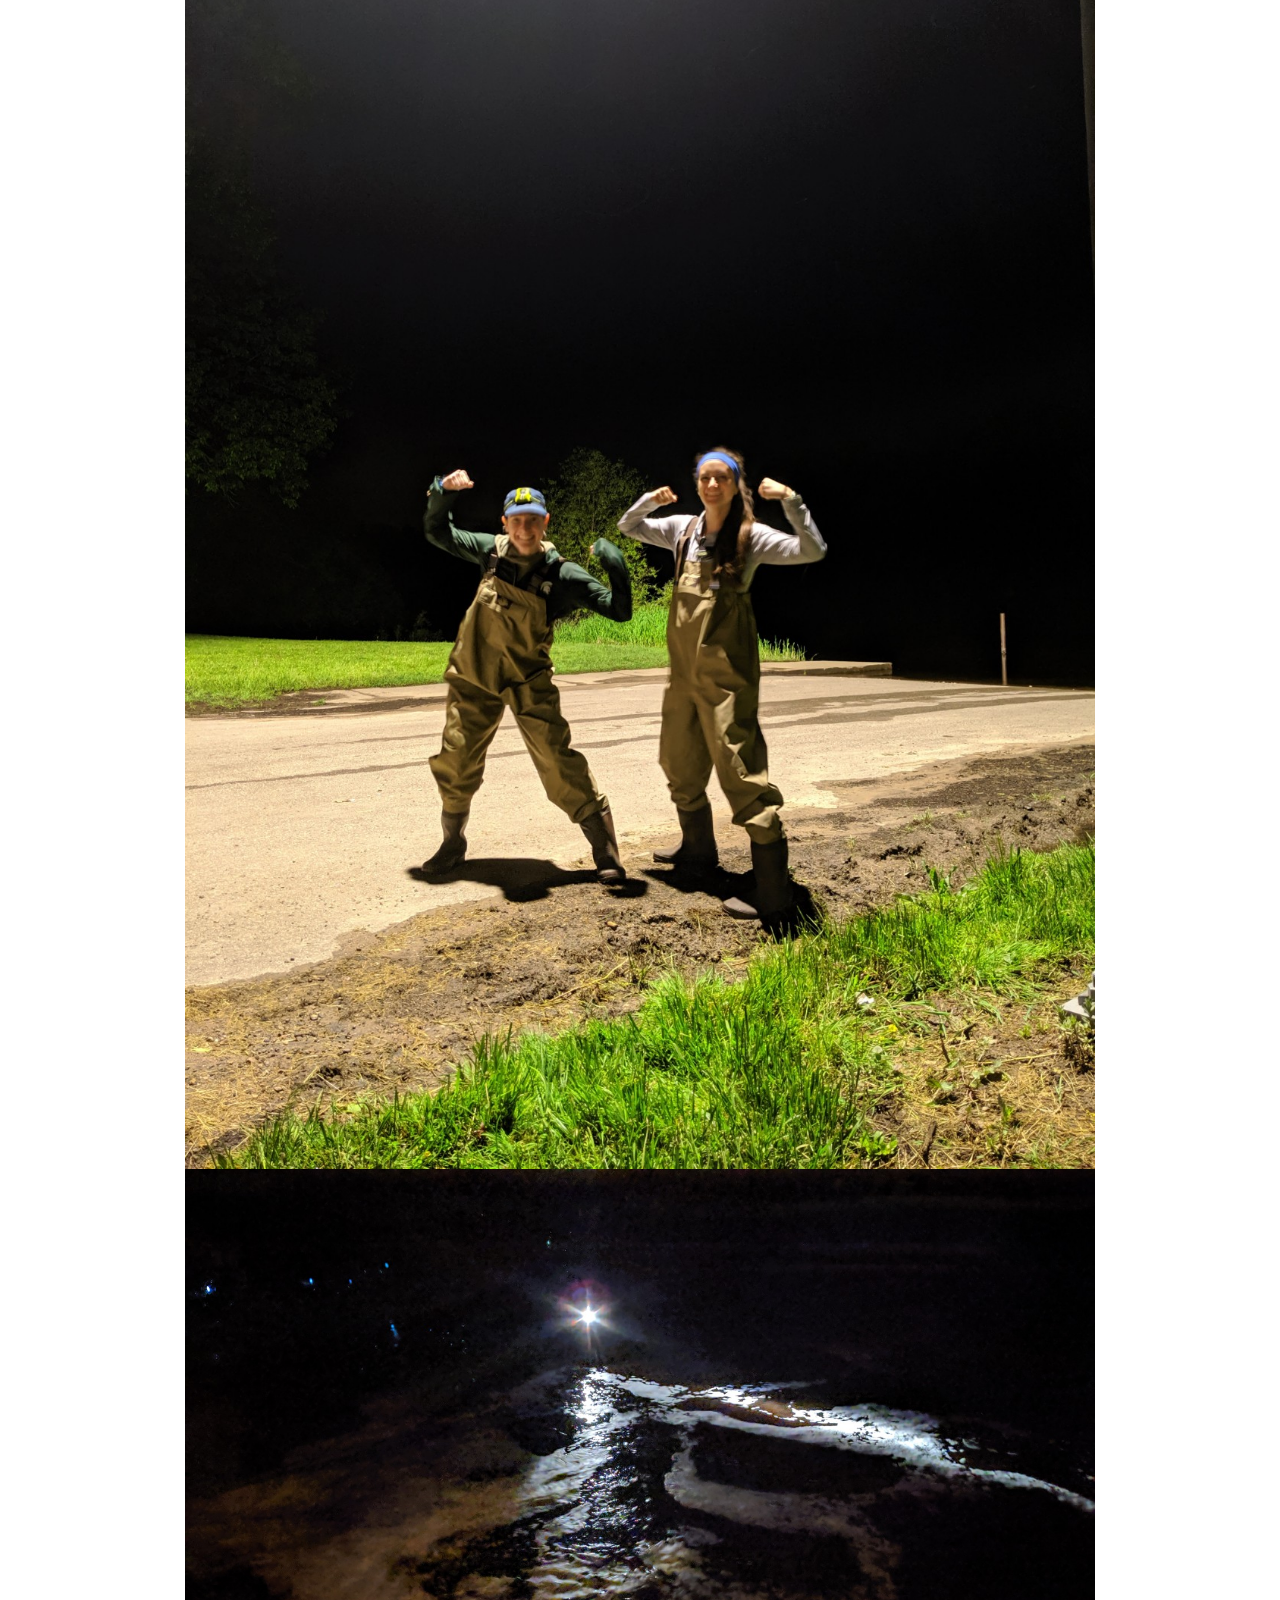
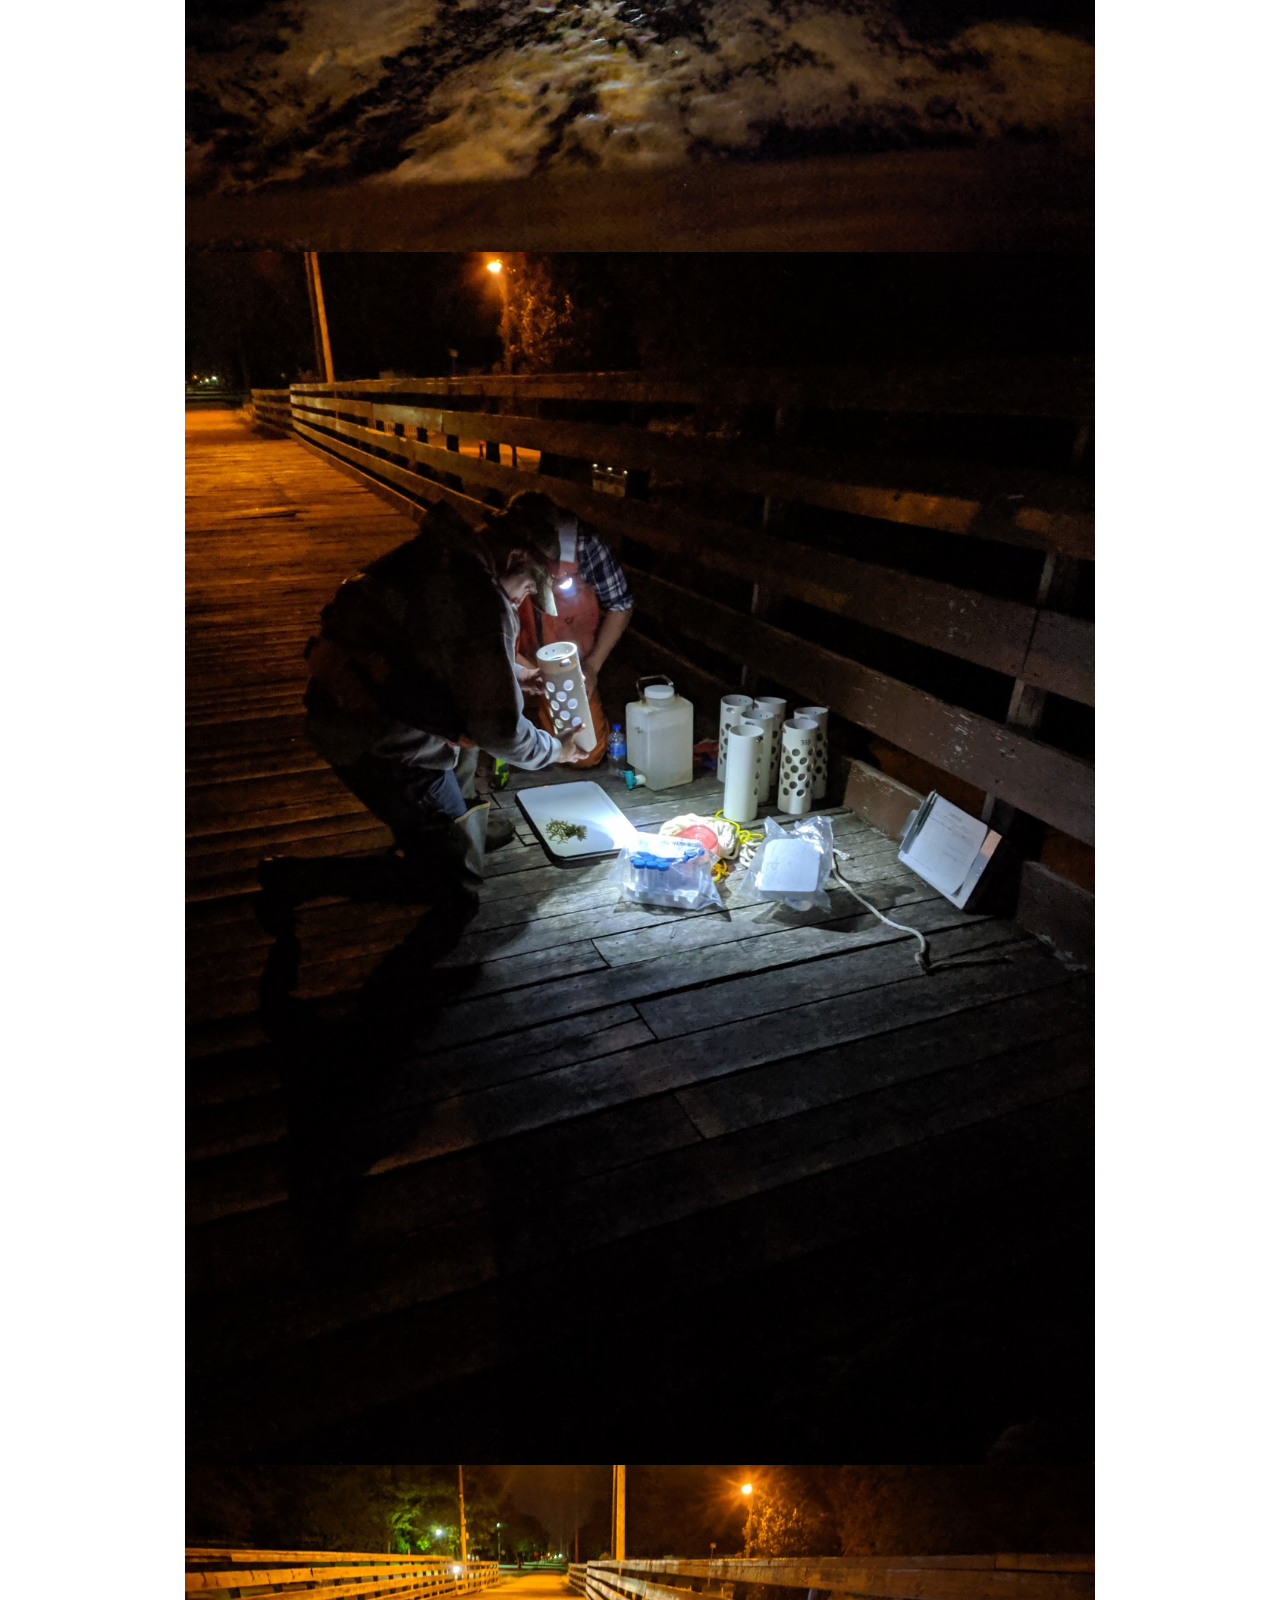
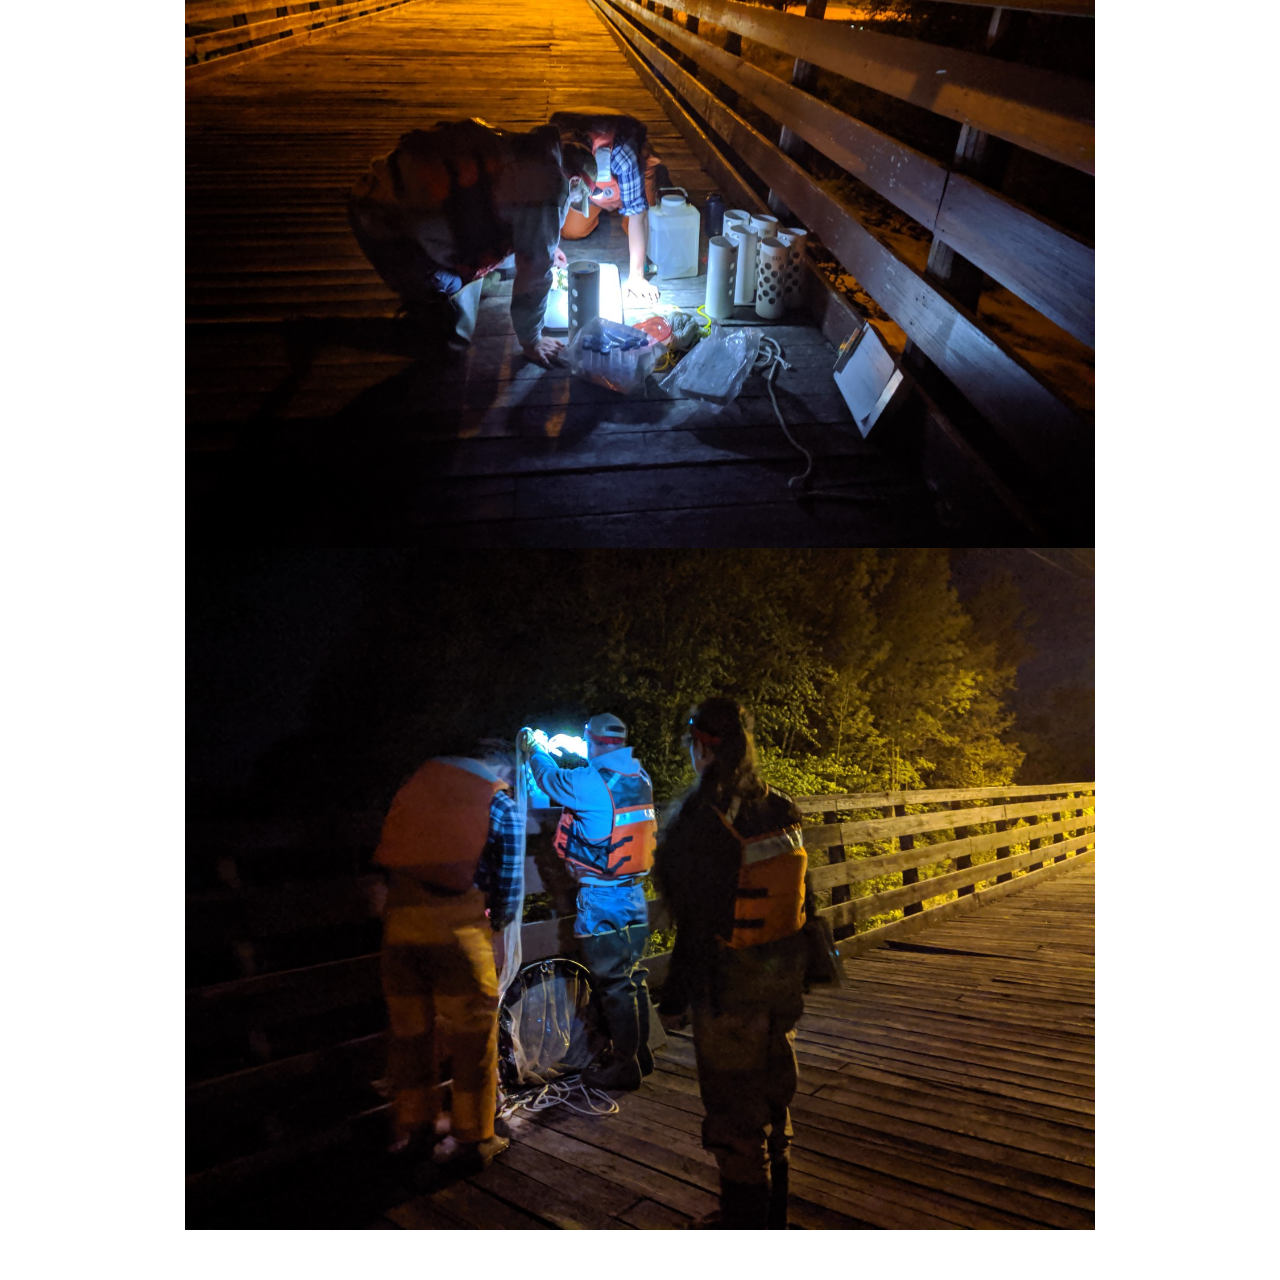
<file: test.html>
<!DOCTYPE html>

<html>

<head>

<meta charset="utf-8" />
<meta name="generator" content="pandoc" />
<meta http-equiv="X-UA-Compatible" content="IE=EDGE" />




<title>test.knit</title>

<script src="site_libs/header-attrs-2.29/header-attrs.js"></script>
<script src="site_libs/jquery-3.6.0/jquery-3.6.0.min.js"></script>
<meta name="viewport" content="width=device-width, initial-scale=1" />
<link href="site_libs/bootstrap-3.3.5/css/sandstone.min.css" rel="stylesheet" />
<script src="site_libs/bootstrap-3.3.5/js/bootstrap.min.js"></script>
<script src="site_libs/bootstrap-3.3.5/shim/html5shiv.min.js"></script>
<script src="site_libs/bootstrap-3.3.5/shim/respond.min.js"></script>
<style>h1 {font-size: 34px;}
       h1.title {font-size: 38px;}
       h2 {font-size: 30px;}
       h3 {font-size: 24px;}
       h4 {font-size: 18px;}
       h5 {font-size: 16px;}
       h6 {font-size: 12px;}
       code {color: inherit; background-color: rgba(0, 0, 0, 0.04);}
       pre:not([class]) { background-color: white }</style>
<script src="site_libs/navigation-1.1/tabsets.js"></script>
<link href="site_libs/highlightjs-9.12.0/default.css" rel="stylesheet" />
<script src="site_libs/highlightjs-9.12.0/highlight.js"></script>

<style type="text/css">
  code{white-space: pre-wrap;}
  span.smallcaps{font-variant: small-caps;}
  span.underline{text-decoration: underline;}
  div.column{display: inline-block; vertical-align: top; width: 50%;}
  div.hanging-indent{margin-left: 1.5em; text-indent: -1.5em;}
  ul.task-list{list-style: none;}
    </style>

<style type="text/css">code{white-space: pre;}</style>
<script type="text/javascript">
if (window.hljs) {
  hljs.configure({languages: []});
  hljs.initHighlightingOnLoad();
  if (document.readyState && document.readyState === "complete") {
    window.setTimeout(function() { hljs.initHighlighting(); }, 0);
  }
}
</script>






<link rel="stylesheet" href="style.css" type="text/css" />



<style type = "text/css">
.main-container {
  max-width: 940px;
  margin-left: auto;
  margin-right: auto;
}
img {
  max-width:100%;
}
.tabbed-pane {
  padding-top: 12px;
}
.html-widget {
  margin-bottom: 20px;
}
button.code-folding-btn:focus {
  outline: none;
}
summary {
  display: list-item;
}
details > summary > p:only-child {
  display: inline;
}
pre code {
  padding: 0;
}
</style>


<style type="text/css">
.dropdown-submenu {
  position: relative;
}
.dropdown-submenu>.dropdown-menu {
  top: 0;
  left: 100%;
  margin-top: -6px;
  margin-left: -1px;
  border-radius: 0 6px 6px 6px;
}
.dropdown-submenu:hover>.dropdown-menu {
  display: block;
}
.dropdown-submenu>a:after {
  display: block;
  content: " ";
  float: right;
  width: 0;
  height: 0;
  border-color: transparent;
  border-style: solid;
  border-width: 5px 0 5px 5px;
  border-left-color: #cccccc;
  margin-top: 5px;
  margin-right: -10px;
}
.dropdown-submenu:hover>a:after {
  border-left-color: #adb5bd;
}
.dropdown-submenu.pull-left {
  float: none;
}
.dropdown-submenu.pull-left>.dropdown-menu {
  left: -100%;
  margin-left: 10px;
  border-radius: 6px 0 6px 6px;
}
</style>

<script type="text/javascript">
// manage active state of menu based on current page
$(document).ready(function () {
  // active menu anchor
  href = window.location.pathname
  href = href.substr(href.lastIndexOf('/') + 1)
  if (href === "")
    href = "index.html";
  var menuAnchor = $('a[href="' + href + '"]');

  // mark the anchor link active (and if it's in a dropdown, also mark that active)
  var dropdown = menuAnchor.closest('li.dropdown');
  if (window.bootstrap) { // Bootstrap 4+
    menuAnchor.addClass('active');
    dropdown.find('> .dropdown-toggle').addClass('active');
  } else { // Bootstrap 3
    menuAnchor.parent().addClass('active');
    dropdown.addClass('active');
  }

  // Navbar adjustments
  var navHeight = $(".navbar").first().height() + 15;
  var style = document.createElement('style');
  var pt = "padding-top: " + navHeight + "px; ";
  var mt = "margin-top: -" + navHeight + "px; ";
  var css = "";
  // offset scroll position for anchor links (for fixed navbar)
  for (var i = 1; i <= 6; i++) {
    css += ".section h" + i + "{ " + pt + mt + "}\n";
  }
  style.innerHTML = "body {" + pt + "padding-bottom: 40px; }\n" + css;
  document.head.appendChild(style);
});
</script>

<!-- tabsets -->

<style type="text/css">
.tabset-dropdown > .nav-tabs {
  display: inline-table;
  max-height: 500px;
  min-height: 44px;
  overflow-y: auto;
  border: 1px solid #ddd;
  border-radius: 4px;
}

.tabset-dropdown > .nav-tabs > li.active:before, .tabset-dropdown > .nav-tabs.nav-tabs-open:before {
  content: "\e259";
  font-family: 'Glyphicons Halflings';
  display: inline-block;
  padding: 10px;
  border-right: 1px solid #ddd;
}

.tabset-dropdown > .nav-tabs.nav-tabs-open > li.active:before {
  content: "\e258";
  font-family: 'Glyphicons Halflings';
  border: none;
}

.tabset-dropdown > .nav-tabs > li.active {
  display: block;
}

.tabset-dropdown > .nav-tabs > li > a,
.tabset-dropdown > .nav-tabs > li > a:focus,
.tabset-dropdown > .nav-tabs > li > a:hover {
  border: none;
  display: inline-block;
  border-radius: 4px;
  background-color: transparent;
}

.tabset-dropdown > .nav-tabs.nav-tabs-open > li {
  display: block;
  float: none;
}

.tabset-dropdown > .nav-tabs > li {
  display: none;
}
</style>

<!-- code folding -->




</head>

<body>


<div class="container-fluid main-container">




<div class="navbar navbar-default  navbar-fixed-top" role="navigation">
  <div class="container">
    <div class="navbar-header">
      <button type="button" class="navbar-toggle collapsed" data-toggle="collapse" data-bs-toggle="collapse" data-target="#navbar" data-bs-target="#navbar">
        <span class="icon-bar"></span>
        <span class="icon-bar"></span>
        <span class="icon-bar"></span>
      </button>
      <a class="navbar-brand" href="index.html">Danielle Blumstein</a>
    </div>
    <div id="navbar" class="navbar-collapse collapse">
      <ul class="nav navbar-nav">
        <li>
  <a href="index.html">Home</a>
</li>
<li>
  <a href="CV_dani.html">CV</a>
</li>
<li>
  <a href="sampling_map.html">Where I've worked</a>
</li>
<li>
  <a href="videos.html">Videos and Pictures</a>
</li>
<li>
  <a href="graphing_app.html">Interactive Graphs</a>
</li>
<li>
  <a href="interactive_LM.html">Interactive Linkage Map</a>
</li>
      </ul>
      <ul class="nav navbar-nav navbar-right">
        
      </ul>
    </div><!--/.nav-collapse -->
  </div><!--/.container -->
</div><!--/.navbar -->

<div id="header">




</div>


<html>
<head>
<meta name="viewport" content="width=device-width, initial-scale=1.0">
<style>
* {
  box-sizing: border-box;
}

body {
  margin: 0;
  font-family: Arial, Helvetica, sans-serif;
}

.header {
  text-align: center;
  padding: 32px;
}

.row1 {
  display: -ms-flexbox; /* IE 10 */
  display: flex;
  -ms-flex-wrap: wrap; /* IE 10 */
  flex-wrap: wrap;
  padding: 0 4px;
}

/* Create two equal column1s that sits next to each other */
.column1 {
  -ms-flex: 50%; /* IE 10 */
  flex: 50%;
  padding: 0 4px;
}

.column1 img {
  margin-top: 8px;
  vertical-align: middle;
}

/* Style the buttons */
.btn {
  border: none;
  outline: none;
  padding: 10px 16px;
  background-color: #f1f1f1;
  cursor: pointer;
  font-size: 18px;
}

.btn:hover {
  background-color: #ddd;
}

.btn.active {
  background-color: #666;
  color: white;
}
</style>
</head>
<body>
<!-- Header -->
<div id="myHeader" class="header">
<h1>
Image Grid
</h1>
<p>
Click on the buttons to change the grid view.
</p>
<p><button class="btn" onclick="one()">1</button>
<button class="btn active" onclick="two()">2</button>
<button class="btn" onclick="four()">4</button></p>
</div>
<!-- Photo Grid -->
<div class="row1">
<div class="column1">
<img src="pictures/IMG_1.jpg" style="width:100%">
<img src="pictures/IMG_2.jpg" style="width:100%">
</div>
<div class="column1">
<img src="pictures/IMG_3.jpg" style="width:100%">
<img src="pictures/IMG_4.jpg" style="width:100%">
</div>
<div class="column1">
<img src="pictures/IMG_5.jpg" style="width:100%">
<img src="pictures/IMG_6.jpg" style="width:100%">
</div>
<div class="column1">
<img src="pictures/IMG_7.jpg" style="width:100%">
<img src="pictures/IMG_8.jpg" style="width:100%">
</div>
</div>
<script>
// Get the elements with class="column1"
var elements = document.getElementsByClassName("column1");

// Declare a loop variable
var i;

// Full-width images
function one() {
    for (i = 0; i < elements.length; i++) {
    elements[i].style.msFlex = "100%";  // IE10
    elements[i].style.flex = "100%";
  }
}

// Two images side by side
function two() {
  for (i = 0; i < elements.length; i++) {
    elements[i].style.msFlex = "50%";  // IE10
    elements[i].style.flex = "50%";
  }
}

// Four images side by side
function four() {
  for (i = 0; i < elements.length; i++) {
    elements[i].style.msFlex = "25%";  // IE10
    elements[i].style.flex = "25%";
  }
}

// Add active class to the current button (highlight it)
var header = document.getElementById("myHeader");
var btns = header.getElementsByClassName("btn");
for (var i = 0; i < btns.length; i++) {
  btns[i].addEventListener("click", function() {
    var current = document.getElementsByClassName("active");
    current[0].className = current[0].className.replace(" active", "");
    this.className += " active";
  });
}
</script>
</body>
</html>
<p><img src="pictures/IMG_1.jpg" style="width:100%">
<img src="pictures/IMG_2.jpg" style="width:100%">
<img src="pictures/IMG_3.jpg" style="width:100%">
<img src="pictures/IMG_4.jpg" style="width:100%">
<img src="pictures/IMG_5.jpg" style="width:100%">
<img src="pictures/IMG_6.jpg" style="width:100%">
<img src="pictures/IMG_7.jpg" style="width:100%">
<img src="pictures/IMG_8.jpg" style="width:100%"></p>




</div>

<script>

// add bootstrap table styles to pandoc tables
function bootstrapStylePandocTables() {
  $('tr.odd').parent('tbody').parent('table').addClass('table table-condensed');
}
$(document).ready(function () {
  bootstrapStylePandocTables();
});


</script>

<!-- tabsets -->

<script>
$(document).ready(function () {
  window.buildTabsets("TOC");
});

$(document).ready(function () {
  $('.tabset-dropdown > .nav-tabs > li').click(function () {
    $(this).parent().toggleClass('nav-tabs-open');
  });
});
</script>

<!-- code folding -->


<!-- dynamically load mathjax for compatibility with self-contained -->
<script>
  (function () {
    var script = document.createElement("script");
    script.type = "text/javascript";
    script.src  = "https://mathjax.rstudio.com/latest/MathJax.js?config=TeX-AMS-MML_HTMLorMML";
    document.getElementsByTagName("head")[0].appendChild(script);
  })();
</script>

</body>
</html>
</file>
<file: site_libs/highlightjs-9.12.0/default.css>
.hljs-literal {
  color: #990073;
}

.hljs-number {
  color: #099;
}

.hljs-comment {
  color: #998;
  font-style: italic;
}

.hljs-keyword {
  color: #900;
  font-weight: bold;
}

.hljs-string {
  color: #d14;
}
</file>
<file: style.css>
.bg
{
  width: 200%;
  z-index: 0;
}

/* Whole document: */
body{
  font-family: "Lucida Console", monospace;
  font-size: 12pt;
}
/* header 1: */
h1 {
    font-family: Sans-serif;
    font-size: 2.5em;
}

.table{
  width:auto;
  font-size: 20px;
}
</file>
<file: site_libs/bootstrap-3.3.5/css/flatly.min.css>
@font-face {
  font-family: 'Lato';
  font-style: normal;
  font-weight: 400;
  src: url(fonts/Lato.ttf) format('truetype');
}
@font-face {
  font-family: 'Lato';
  font-style: normal;
  font-weight: 700;
  src: url(fonts/LatoBold.ttf) format('truetype');
}
@font-face {
  font-family: 'Lato';
  font-style: italic;
  font-weight: 400;
  src: url(fonts/LatoItalic.ttf) format('truetype');
}

/*!
 * bootswatch v3.3.6
 * Homepage: http://bootswatch.com
 * Copyright 2012-2015 Thomas Park
 * Licensed under MIT
 * Based on Bootstrap
*//*!
 * Bootstrap v3.3.6 (http://getbootstrap.com)
 * Copyright 2011-2015 Twitter, Inc.
 * Licensed under MIT (https://github.com/twbs/bootstrap/blob/master/LICENSE)
 *//*! normalize.css v3.0.3 | MIT License | github.com/necolas/normalize.css */html{font-family:sans-serif;-ms-text-size-adjust:100%;-webkit-text-size-adjust:100%}body{margin:0}article,aside,details,figcaption,figure,footer,header,hgroup,main,menu,nav,section,summary{display:block}audio,canvas,progress,video{display:inline-block;vertical-align:baseline}audio:not([controls]){display:none;height:0}[hidden],template{display:none}a{background-color:transparent}a:active,a:hover{outline:0}abbr[title]{border-bottom:1px dotted}b,strong{font-weight:bold}dfn{font-style:italic}h1{font-size:2em;margin:0.67em 0}mark{background:#ff0;color:#000}small{font-size:80%}sub,sup{font-size:75%;line-height:0;position:relative;vertical-align:baseline}sup{top:-0.5em}sub{bottom:-0.25em}img{border:0}svg:not(:root){overflow:hidden}figure{margin:1em 40px}hr{-webkit-box-sizing:content-box;-moz-box-sizing:content-box;box-sizing:content-box;height:0}pre{overflow:auto}code,kbd,pre,samp{font-family:monospace, monospace;font-size:1em}button,input,optgroup,select,textarea{color:inherit;font:inherit;margin:0}button{overflow:visible}button,select{text-transform:none}button,html input[type="button"],input[type="reset"],input[type="submit"]{-webkit-appearance:button;cursor:pointer}button[disabled],html input[disabled]{cursor:default}button::-moz-focus-inner,input::-moz-focus-inner{border:0;padding:0}input{line-height:normal}input[type="checkbox"],input[type="radio"]{-webkit-box-sizing:border-box;-moz-box-sizing:border-box;box-sizing:border-box;padding:0}input[type="number"]::-webkit-inner-spin-button,input[type="number"]::-webkit-outer-spin-button{height:auto}input[type="search"]{-webkit-appearance:textfield;-webkit-box-sizing:content-box;-moz-box-sizing:content-box;box-sizing:content-box}input[type="search"]::-webkit-search-cancel-button,input[type="search"]::-webkit-search-decoration{-webkit-appearance:none}fieldset{border:1px solid #c0c0c0;margin:0 2px;padding:0.35em 0.625em 0.75em}legend{border:0;padding:0}textarea{overflow:auto}optgroup{font-weight:bold}table{border-collapse:collapse;border-spacing:0}td,th{padding:0}/*! Source: https://github.com/h5bp/html5-boilerplate/blob/master/src/css/main.css */@media print{*,*:before,*:after{background:transparent !important;color:#000 !important;-webkit-box-shadow:none !important;box-shadow:none !important;text-shadow:none !important}a,a:visited{text-decoration:underline}a[href]:after{content:" (" attr(href) ")"}abbr[title]:after{content:" (" attr(title) ")"}a[href^="#"]:after,a[href^="javascript:"]:after{content:""}pre,blockquote{border:1px solid #999;page-break-inside:avoid}thead{display:table-header-group}tr,img{page-break-inside:avoid}img{max-width:100% !important}p,h2,h3{orphans:3;widows:3}h2,h3{page-break-after:avoid}.navbar{display:none}.btn>.caret,.dropup>.btn>.caret{border-top-color:#000 !important}.label{border:1px solid #000}.table{border-collapse:collapse !important}.table td,.table th{background-color:#fff !important}.table-bordered th,.table-bordered td{border:1px solid #ddd !important}}@font-face{font-family:'Glyphicons Halflings';src:url('../fonts/glyphicons-halflings-regular.eot');src:url('../fonts/glyphicons-halflings-regular.eot?#iefix') format('embedded-opentype'),url('../fonts/glyphicons-halflings-regular.woff') format('woff'),url('../fonts/glyphicons-halflings-regular.ttf') format('truetype'),url('../fonts/glyphicons-halflings-regular.svg#glyphicons_halflingsregular') format('svg')}.glyphicon{position:relative;top:1px;display:inline-block;font-family:'Glyphicons Halflings';font-style:normal;font-weight:normal;line-height:1;-webkit-font-smoothing:antialiased;-moz-osx-font-smoothing:grayscale}.glyphicon-asterisk:before{content:"\002a"}.glyphicon-plus:before{content:"\002b"}.glyphicon-euro:before,.glyphicon-eur:before{content:"\20ac"}.glyphicon-minus:before{content:"\2212"}.glyphicon-cloud:before{content:"\2601"}.glyphicon-envelope:before{content:"\2709"}.glyphicon-pencil:before{content:"\270f"}.glyphicon-glass:before{content:"\e001"}.glyphicon-music:before{content:"\e002"}.glyphicon-search:before{content:"\e003"}.glyphicon-heart:before{content:"\e005"}.glyphicon-star:before{content:"\e006"}.glyphicon-star-empty:before{content:"\e007"}.glyphicon-user:before{content:"\e008"}.glyphicon-film:before{content:"\e009"}.glyphicon-th-large:before{content:"\e010"}.glyphicon-th:before{content:"\e011"}.glyphicon-th-list:before{content:"\e012"}.glyphicon-ok:before{content:"\e013"}.glyphicon-remove:before{content:"\e014"}.glyphicon-zoom-in:before{content:"\e015"}.glyphicon-zoom-out:before{content:"\e016"}.glyphicon-off:before{content:"\e017"}.glyphicon-signal:before{content:"\e018"}.glyphicon-cog:before{content:"\e019"}.glyphicon-trash:before{content:"\e020"}.glyphicon-home:before{content:"\e021"}.glyphicon-file:before{content:"\e022"}.glyphicon-time:before{content:"\e023"}.glyphicon-road:before{content:"\e024"}.glyphicon-download-alt:before{content:"\e025"}.glyphicon-download:before{content:"\e026"}.glyphicon-upload:before{content:"\e027"}.glyphicon-inbox:before{content:"\e028"}.glyphicon-play-circle:before{content:"\e029"}.glyphicon-repeat:before{content:"\e030"}.glyphicon-refresh:before{content:"\e031"}.glyphicon-list-alt:before{content:"\e032"}.glyphicon-lock:before{content:"\e033"}.glyphicon-flag:before{content:"\e034"}.glyphicon-headphones:before{content:"\e035"}.glyphicon-volume-off:before{content:"\e036"}.glyphicon-volume-down:before{content:"\e037"}.glyphicon-volume-up:before{content:"\e038"}.glyphicon-qrcode:before{content:"\e039"}.glyphicon-barcode:before{content:"\e040"}.glyphicon-tag:before{content:"\e041"}.glyphicon-tags:before{content:"\e042"}.glyphicon-book:before{content:"\e043"}.glyphicon-bookmark:before{content:"\e044"}.glyphicon-print:before{content:"\e045"}.glyphicon-camera:before{content:"\e046"}.glyphicon-font:before{content:"\e047"}.glyphicon-bold:before{content:"\e048"}.glyphicon-italic:before{content:"\e049"}.glyphicon-text-height:before{content:"\e050"}.glyphicon-text-width:before{content:"\e051"}.glyphicon-align-left:before{content:"\e052"}.glyphicon-align-center:before{content:"\e053"}.glyphicon-align-right:before{content:"\e054"}.glyphicon-align-justify:before{content:"\e055"}.glyphicon-list:before{content:"\e056"}.glyphicon-indent-left:before{content:"\e057"}.glyphicon-indent-right:before{content:"\e058"}.glyphicon-facetime-video:before{content:"\e059"}.glyphicon-picture:before{content:"\e060"}.glyphicon-map-marker:before{content:"\e062"}.glyphicon-adjust:before{content:"\e063"}.glyphicon-tint:before{content:"\e064"}.glyphicon-edit:before{content:"\e065"}.glyphicon-share:before{content:"\e066"}.glyphicon-check:before{content:"\e067"}.glyphicon-move:before{content:"\e068"}.glyphicon-step-backward:before{content:"\e069"}.glyphicon-fast-backward:before{content:"\e070"}.glyphicon-backward:before{content:"\e071"}.glyphicon-play:before{content:"\e072"}.glyphicon-pause:before{content:"\e073"}.glyphicon-stop:before{content:"\e074"}.glyphicon-forward:before{content:"\e075"}.glyphicon-fast-forward:before{content:"\e076"}.glyphicon-step-forward:before{content:"\e077"}.glyphicon-eject:before{content:"\e078"}.glyphicon-chevron-left:before{content:"\e079"}.glyphicon-chevron-right:before{content:"\e080"}.glyphicon-plus-sign:before{content:"\e081"}.glyphicon-minus-sign:before{content:"\e082"}.glyphicon-remove-sign:before{content:"\e083"}.glyphicon-ok-sign:before{content:"\e084"}.glyphicon-question-sign:before{content:"\e085"}.glyphicon-info-sign:before{content:"\e086"}.glyphicon-screenshot:before{content:"\e087"}.glyphicon-remove-circle:before{content:"\e088"}.glyphicon-ok-circle:before{content:"\e089"}.glyphicon-ban-circle:before{content:"\e090"}.glyphicon-arrow-left:before{content:"\e091"}.glyphicon-arrow-right:before{content:"\e092"}.glyphicon-arrow-up:before{content:"\e093"}.glyphicon-arrow-down:before{content:"\e094"}.glyphicon-share-alt:before{content:"\e095"}.glyphicon-resize-full:before{content:"\e096"}.glyphicon-resize-small:before{content:"\e097"}.glyphicon-exclamation-sign:before{content:"\e101"}.glyphicon-gift:before{content:"\e102"}.glyphicon-leaf:before{content:"\e103"}.glyphicon-fire:before{content:"\e104"}.glyphicon-eye-open:before{content:"\e105"}.glyphicon-eye-close:before{content:"\e106"}.glyphicon-warning-sign:before{content:"\e107"}.glyphicon-plane:before{content:"\e108"}.glyphicon-calendar:before{content:"\e109"}.glyphicon-random:before{content:"\e110"}.glyphicon-comment:before{content:"\e111"}.glyphicon-magnet:before{content:"\e112"}.glyphicon-chevron-up:before{content:"\e113"}.glyphicon-chevron-down:before{content:"\e114"}.glyphicon-retweet:before{content:"\e115"}.glyphicon-shopping-cart:before{content:"\e116"}.glyphicon-folder-close:before{content:"\e117"}.glyphicon-folder-open:before{content:"\e118"}.glyphicon-resize-vertical:before{content:"\e119"}.glyphicon-resize-horizontal:before{content:"\e120"}.glyphicon-hdd:before{content:"\e121"}.glyphicon-bullhorn:before{content:"\e122"}.glyphicon-bell:before{content:"\e123"}.glyphicon-certificate:before{content:"\e124"}.glyphicon-thumbs-up:before{content:"\e125"}.glyphicon-thumbs-down:before{content:"\e126"}.glyphicon-hand-right:before{content:"\e127"}.glyphicon-hand-left:before{content:"\e128"}.glyphicon-hand-up:before{content:"\e129"}.glyphicon-hand-down:before{content:"\e130"}.glyphicon-circle-arrow-right:before{content:"\e131"}.glyphicon-circle-arrow-left:before{content:"\e132"}.glyphicon-circle-arrow-up:before{content:"\e133"}.glyphicon-circle-arrow-down:before{content:"\e134"}.glyphicon-globe:before{content:"\e135"}.glyphicon-wrench:before{content:"\e136"}.glyphicon-tasks:before{content:"\e137"}.glyphicon-filter:before{content:"\e138"}.glyphicon-briefcase:before{content:"\e139"}.glyphicon-fullscreen:before{content:"\e140"}.glyphicon-dashboard:before{content:"\e141"}.glyphicon-paperclip:before{content:"\e142"}.glyphicon-heart-empty:before{content:"\e143"}.glyphicon-link:before{content:"\e144"}.glyphicon-phone:before{content:"\e145"}.glyphicon-pushpin:before{content:"\e146"}.glyphicon-usd:before{content:"\e148"}.glyphicon-gbp:before{content:"\e149"}.glyphicon-sort:before{content:"\e150"}.glyphicon-sort-by-alphabet:before{content:"\e151"}.glyphicon-sort-by-alphabet-alt:before{content:"\e152"}.glyphicon-sort-by-order:before{content:"\e153"}.glyphicon-sort-by-order-alt:before{content:"\e154"}.glyphicon-sort-by-attributes:before{content:"\e155"}.glyphicon-sort-by-attributes-alt:before{content:"\e156"}.glyphicon-unchecked:before{content:"\e157"}.glyphicon-expand:before{content:"\e158"}.glyphicon-collapse-down:before{content:"\e159"}.glyphicon-collapse-up:before{content:"\e160"}.glyphicon-log-in:before{content:"\e161"}.glyphicon-flash:before{content:"\e162"}.glyphicon-log-out:before{content:"\e163"}.glyphicon-new-window:before{content:"\e164"}.glyphicon-record:before{content:"\e165"}.glyphicon-save:before{content:"\e166"}.glyphicon-open:before{content:"\e167"}.glyphicon-saved:before{content:"\e168"}.glyphicon-import:before{content:"\e169"}.glyphicon-export:before{content:"\e170"}.glyphicon-send:before{content:"\e171"}.glyphicon-floppy-disk:before{content:"\e172"}.glyphicon-floppy-saved:before{content:"\e173"}.glyphicon-floppy-remove:before{content:"\e174"}.glyphicon-floppy-save:before{content:"\e175"}.glyphicon-floppy-open:before{content:"\e176"}.glyphicon-credit-card:before{content:"\e177"}.glyphicon-transfer:before{content:"\e178"}.glyphicon-cutlery:before{content:"\e179"}.glyphicon-header:before{content:"\e180"}.glyphicon-compressed:before{content:"\e181"}.glyphicon-earphone:before{content:"\e182"}.glyphicon-phone-alt:before{content:"\e183"}.glyphicon-tower:before{content:"\e184"}.glyphicon-stats:before{content:"\e185"}.glyphicon-sd-video:before{content:"\e186"}.glyphicon-hd-video:before{content:"\e187"}.glyphicon-subtitles:before{content:"\e188"}.glyphicon-sound-stereo:before{content:"\e189"}.glyphicon-sound-dolby:before{content:"\e190"}.glyphicon-sound-5-1:before{content:"\e191"}.glyphicon-sound-6-1:before{content:"\e192"}.glyphicon-sound-7-1:before{content:"\e193"}.glyphicon-copyright-mark:before{content:"\e194"}.glyphicon-registration-mark:before{content:"\e195"}.glyphicon-cloud-download:before{content:"\e197"}.glyphicon-cloud-upload:before{content:"\e198"}.glyphicon-tree-conifer:before{content:"\e199"}.glyphicon-tree-deciduous:before{content:"\e200"}.glyphicon-cd:before{content:"\e201"}.glyphicon-save-file:before{content:"\e202"}.glyphicon-open-file:before{content:"\e203"}.glyphicon-level-up:before{content:"\e204"}.glyphicon-copy:before{content:"\e205"}.glyphicon-paste:before{content:"\e206"}.glyphicon-alert:before{content:"\e209"}.glyphicon-equalizer:before{content:"\e210"}.glyphicon-king:before{content:"\e211"}.glyphicon-queen:before{content:"\e212"}.glyphicon-pawn:before{content:"\e213"}.glyphicon-bishop:before{content:"\e214"}.glyphicon-knight:before{content:"\e215"}.glyphicon-baby-formula:before{content:"\e216"}.glyphicon-tent:before{content:"\26fa"}.glyphicon-blackboard:before{content:"\e218"}.glyphicon-bed:before{content:"\e219"}.glyphicon-apple:before{content:"\f8ff"}.glyphicon-erase:before{content:"\e221"}.glyphicon-hourglass:before{content:"\231b"}.glyphicon-lamp:before{content:"\e223"}.glyphicon-duplicate:before{content:"\e224"}.glyphicon-piggy-bank:before{content:"\e225"}.glyphicon-scissors:before{content:"\e226"}.glyphicon-bitcoin:before{content:"\e227"}.glyphicon-btc:before{content:"\e227"}.glyphicon-xbt:before{content:"\e227"}.glyphicon-yen:before{content:"\00a5"}.glyphicon-jpy:before{content:"\00a5"}.glyphicon-ruble:before{content:"\20bd"}.glyphicon-rub:before{content:"\20bd"}.glyphicon-scale:before{content:"\e230"}.glyphicon-ice-lolly:before{content:"\e231"}.glyphicon-ice-lolly-tasted:before{content:"\e232"}.glyphicon-education:before{content:"\e233"}.glyphicon-option-horizontal:before{content:"\e234"}.glyphicon-option-vertical:before{content:"\e235"}.glyphicon-menu-hamburger:before{content:"\e236"}.glyphicon-modal-window:before{content:"\e237"}.glyphicon-oil:before{content:"\e238"}.glyphicon-grain:before{content:"\e239"}.glyphicon-sunglasses:before{content:"\e240"}.glyphicon-text-size:before{content:"\e241"}.glyphicon-text-color:before{content:"\e242"}.glyphicon-text-background:before{content:"\e243"}.glyphicon-object-align-top:before{content:"\e244"}.glyphicon-object-align-bottom:before{content:"\e245"}.glyphicon-object-align-horizontal:before{content:"\e246"}.glyphicon-object-align-left:before{content:"\e247"}.glyphicon-object-align-vertical:before{content:"\e248"}.glyphicon-object-align-right:before{content:"\e249"}.glyphicon-triangle-right:before{content:"\e250"}.glyphicon-triangle-left:before{content:"\e251"}.glyphicon-triangle-bottom:before{content:"\e252"}.glyphicon-triangle-top:before{content:"\e253"}.glyphicon-console:before{content:"\e254"}.glyphicon-superscript:before{content:"\e255"}.glyphicon-subscript:before{content:"\e256"}.glyphicon-menu-left:before{content:"\e257"}.glyphicon-menu-right:before{content:"\e258"}.glyphicon-menu-down:before{content:"\e259"}.glyphicon-menu-up:before{content:"\e260"}*{-webkit-box-sizing:border-box;-moz-box-sizing:border-box;box-sizing:border-box}*:before,*:after{-webkit-box-sizing:border-box;-moz-box-sizing:border-box;box-sizing:border-box}html{font-size:10px;-webkit-tap-highlight-color:rgba(0,0,0,0)}body{font-family:"Lato","Helvetica Neue",Helvetica,Arial,sans-serif;font-size:15px;line-height:1.42857143;color:#2c3e50;background-color:#ffffff}input,button,select,textarea{font-family:inherit;font-size:inherit;line-height:inherit}a{color:#18bc9c;text-decoration:none}a:hover,a:focus{color:#18bc9c;text-decoration:underline}a:focus{outline:thin dotted;outline:5px auto -webkit-focus-ring-color;outline-offset:-2px}figure{margin:0}img{vertical-align:middle}.img-responsive,.thumbnail>img,.thumbnail a>img,.carousel-inner>.item>img,.carousel-inner>.item>a>img{display:block;max-width:100%;height:auto}.img-rounded{border-radius:6px}.img-thumbnail{padding:4px;line-height:1.42857143;background-color:#ffffff;border:1px solid #ecf0f1;border-radius:4px;-webkit-transition:all .2s ease-in-out;-o-transition:all .2s ease-in-out;transition:all .2s ease-in-out;display:inline-block;max-width:100%;height:auto}.img-circle{border-radius:50%}hr{margin-top:21px;margin-bottom:21px;border:0;border-top:1px solid #ecf0f1}.sr-only{position:absolute;width:1px;height:1px;margin:-1px;padding:0;overflow:hidden;clip:rect(0, 0, 0, 0);border:0}.sr-only-focusable:active,.sr-only-focusable:focus{position:static;width:auto;height:auto;margin:0;overflow:visible;clip:auto}[role="button"]{cursor:pointer}h1,h2,h3,h4,h5,h6,.h1,.h2,.h3,.h4,.h5,.h6{font-family:"Lato","Helvetica Neue",Helvetica,Arial,sans-serif;font-weight:400;line-height:1.1;color:inherit}h1 small,h2 small,h3 small,h4 small,h5 small,h6 small,.h1 small,.h2 small,.h3 small,.h4 small,.h5 small,.h6 small,h1 .small,h2 .small,h3 .small,h4 .small,h5 .small,h6 .small,.h1 .small,.h2 .small,.h3 .small,.h4 .small,.h5 .small,.h6 .small{font-weight:normal;line-height:1;color:#b4bcc2}h1,.h1,h2,.h2,h3,.h3{margin-top:21px;margin-bottom:10.5px}h1 small,.h1 small,h2 small,.h2 small,h3 small,.h3 small,h1 .small,.h1 .small,h2 .small,.h2 .small,h3 .small,.h3 .small{font-size:65%}h4,.h4,h5,.h5,h6,.h6{margin-top:10.5px;margin-bottom:10.5px}h4 small,.h4 small,h5 small,.h5 small,h6 small,.h6 small,h4 .small,.h4 .small,h5 .small,.h5 .small,h6 .small,.h6 .small{font-size:75%}h1,.h1{font-size:39px}h2,.h2{font-size:32px}h3,.h3{font-size:26px}h4,.h4{font-size:19px}h5,.h5{font-size:15px}h6,.h6{font-size:13px}p{margin:0 0 10.5px}.lead{margin-bottom:21px;font-size:17px;font-weight:300;line-height:1.4}@media (min-width:768px){.lead{font-size:22.5px}}small,.small{font-size:86%}mark,.mark{background-color:#f39c12;padding:.2em}.text-left{text-align:left}.text-right{text-align:right}.text-center{text-align:center}.text-justify{text-align:justify}.text-nowrap{white-space:nowrap}.text-lowercase{text-transform:lowercase}.text-uppercase{text-transform:uppercase}.text-capitalize{text-transform:capitalize}.text-muted{color:#b4bcc2}.text-primary{color:#2c3e50}a.text-primary:hover,a.text-primary:focus{color:#1a242f}.text-success{color:#ffffff}a.text-success:hover,a.text-success:focus{color:#e6e6e6}.text-info{color:#ffffff}a.text-info:hover,a.text-info:focus{color:#e6e6e6}.text-warning{color:#ffffff}a.text-warning:hover,a.text-warning:focus{color:#e6e6e6}.text-danger{color:#ffffff}a.text-danger:hover,a.text-danger:focus{color:#e6e6e6}.bg-primary{color:#fff;background-color:#2c3e50}a.bg-primary:hover,a.bg-primary:focus{background-color:#1a242f}.bg-success{background-color:#18bc9c}a.bg-success:hover,a.bg-success:focus{background-color:#128f76}.bg-info{background-color:#3498db}a.bg-info:hover,a.bg-info:focus{background-color:#217dbb}.bg-warning{background-color:#f39c12}a.bg-warning:hover,a.bg-warning:focus{background-color:#c87f0a}.bg-danger{background-color:#e74c3c}a.bg-danger:hover,a.bg-danger:focus{background-color:#d62c1a}.page-header{padding-bottom:9.5px;margin:42px 0 21px;border-bottom:1px solid transparent}ul,ol{margin-top:0;margin-bottom:10.5px}ul ul,ol ul,ul ol,ol ol{margin-bottom:0}.list-unstyled{padding-left:0;list-style:none}.list-inline{padding-left:0;list-style:none;margin-left:-5px}.list-inline>li{display:inline-block;padding-left:5px;padding-right:5px}dl{margin-top:0;margin-bottom:21px}dt,dd{line-height:1.42857143}dt{font-weight:bold}dd{margin-left:0}@media (min-width:768px){.dl-horizontal dt{float:left;width:160px;clear:left;text-align:right;overflow:hidden;text-overflow:ellipsis;white-space:nowrap}.dl-horizontal dd{margin-left:180px}}abbr[title],abbr[data-original-title]{cursor:help;border-bottom:1px dotted #b4bcc2}.initialism{font-size:90%;text-transform:uppercase}blockquote{padding:10.5px 21px;margin:0 0 21px;font-size:18.75px;border-left:5px solid #ecf0f1}blockquote p:last-child,blockquote ul:last-child,blockquote ol:last-child{margin-bottom:0}blockquote footer,blockquote small,blockquote .small{display:block;font-size:80%;line-height:1.42857143;color:#b4bcc2}blockquote footer:before,blockquote small:before,blockquote .small:before{content:'\2014 \00A0'}.blockquote-reverse,blockquote.pull-right{padding-right:15px;padding-left:0;border-right:5px solid #ecf0f1;border-left:0;text-align:right}.blockquote-reverse footer:before,blockquote.pull-right footer:before,.blockquote-reverse small:before,blockquote.pull-right small:before,.blockquote-reverse .small:before,blockquote.pull-right .small:before{content:''}.blockquote-reverse footer:after,blockquote.pull-right footer:after,.blockquote-reverse small:after,blockquote.pull-right small:after,.blockquote-reverse .small:after,blockquote.pull-right .small:after{content:'\00A0 \2014'}address{margin-bottom:21px;font-style:normal;line-height:1.42857143}code,kbd,pre,samp{font-family:monospace}code{padding:2px 4px;font-size:90%;color:#c7254e;background-color:#f9f2f4;border-radius:4px}kbd{padding:2px 4px;font-size:90%;color:#ffffff;background-color:#333333;border-radius:3px;-webkit-box-shadow:inset 0 -1px 0 rgba(0,0,0,0.25);box-shadow:inset 0 -1px 0 rgba(0,0,0,0.25)}kbd kbd{padding:0;font-size:100%;font-weight:bold;-webkit-box-shadow:none;box-shadow:none}pre{display:block;padding:10px;margin:0 0 10.5px;font-size:14px;line-height:1.42857143;word-break:break-all;word-wrap:break-word;color:#7b8a8b;background-color:#ecf0f1;border:1px solid #cccccc;border-radius:4px}pre code{padding:0;font-size:inherit;color:inherit;white-space:pre-wrap;background-color:transparent;border-radius:0}.pre-scrollable{max-height:340px;overflow-y:scroll}.container{margin-right:auto;margin-left:auto;padding-left:15px;padding-right:15px}@media (min-width:768px){.container{width:750px}}@media (min-width:992px){.container{width:970px}}@media (min-width:1200px){.container{width:1170px}}.container-fluid{margin-right:auto;margin-left:auto;padding-left:15px;padding-right:15px}.row{margin-left:-15px;margin-right:-15px}.col-xs-1,.col-sm-1,.col-md-1,.col-lg-1,.col-xs-2,.col-sm-2,.col-md-2,.col-lg-2,.col-xs-3,.col-sm-3,.col-md-3,.col-lg-3,.col-xs-4,.col-sm-4,.col-md-4,.col-lg-4,.col-xs-5,.col-sm-5,.col-md-5,.col-lg-5,.col-xs-6,.col-sm-6,.col-md-6,.col-lg-6,.col-xs-7,.col-sm-7,.col-md-7,.col-lg-7,.col-xs-8,.col-sm-8,.col-md-8,.col-lg-8,.col-xs-9,.col-sm-9,.col-md-9,.col-lg-9,.col-xs-10,.col-sm-10,.col-md-10,.col-lg-10,.col-xs-11,.col-sm-11,.col-md-11,.col-lg-11,.col-xs-12,.col-sm-12,.col-md-12,.col-lg-12{position:relative;min-height:1px;padding-left:15px;padding-right:15px}.col-xs-1,.col-xs-2,.col-xs-3,.col-xs-4,.col-xs-5,.col-xs-6,.col-xs-7,.col-xs-8,.col-xs-9,.col-xs-10,.col-xs-11,.col-xs-12{float:left}.col-xs-12{width:100%}.col-xs-11{width:91.66666667%}.col-xs-10{width:83.33333333%}.col-xs-9{width:75%}.col-xs-8{width:66.66666667%}.col-xs-7{width:58.33333333%}.col-xs-6{width:50%}.col-xs-5{width:41.66666667%}.col-xs-4{width:33.33333333%}.col-xs-3{width:25%}.col-xs-2{width:16.66666667%}.col-xs-1{width:8.33333333%}.col-xs-pull-12{right:100%}.col-xs-pull-11{right:91.66666667%}.col-xs-pull-10{right:83.33333333%}.col-xs-pull-9{right:75%}.col-xs-pull-8{right:66.66666667%}.col-xs-pull-7{right:58.33333333%}.col-xs-pull-6{right:50%}.col-xs-pull-5{right:41.66666667%}.col-xs-pull-4{right:33.33333333%}.col-xs-pull-3{right:25%}.col-xs-pull-2{right:16.66666667%}.col-xs-pull-1{right:8.33333333%}.col-xs-pull-0{right:auto}.col-xs-push-12{left:100%}.col-xs-push-11{left:91.66666667%}.col-xs-push-10{left:83.33333333%}.col-xs-push-9{left:75%}.col-xs-push-8{left:66.66666667%}.col-xs-push-7{left:58.33333333%}.col-xs-push-6{left:50%}.col-xs-push-5{left:41.66666667%}.col-xs-push-4{left:33.33333333%}.col-xs-push-3{left:25%}.col-xs-push-2{left:16.66666667%}.col-xs-push-1{left:8.33333333%}.col-xs-push-0{left:auto}.col-xs-offset-12{margin-left:100%}.col-xs-offset-11{margin-left:91.66666667%}.col-xs-offset-10{margin-left:83.33333333%}.col-xs-offset-9{margin-left:75%}.col-xs-offset-8{margin-left:66.66666667%}.col-xs-offset-7{margin-left:58.33333333%}.col-xs-offset-6{margin-left:50%}.col-xs-offset-5{margin-left:41.66666667%}.col-xs-offset-4{margin-left:33.33333333%}.col-xs-offset-3{margin-left:25%}.col-xs-offset-2{margin-left:16.66666667%}.col-xs-offset-1{margin-left:8.33333333%}.col-xs-offset-0{margin-left:0%}@media (min-width:768px){.col-sm-1,.col-sm-2,.col-sm-3,.col-sm-4,.col-sm-5,.col-sm-6,.col-sm-7,.col-sm-8,.col-sm-9,.col-sm-10,.col-sm-11,.col-sm-12{float:left}.col-sm-12{width:100%}.col-sm-11{width:91.66666667%}.col-sm-10{width:83.33333333%}.col-sm-9{width:75%}.col-sm-8{width:66.66666667%}.col-sm-7{width:58.33333333%}.col-sm-6{width:50%}.col-sm-5{width:41.66666667%}.col-sm-4{width:33.33333333%}.col-sm-3{width:25%}.col-sm-2{width:16.66666667%}.col-sm-1{width:8.33333333%}.col-sm-pull-12{right:100%}.col-sm-pull-11{right:91.66666667%}.col-sm-pull-10{right:83.33333333%}.col-sm-pull-9{right:75%}.col-sm-pull-8{right:66.66666667%}.col-sm-pull-7{right:58.33333333%}.col-sm-pull-6{right:50%}.col-sm-pull-5{right:41.66666667%}.col-sm-pull-4{right:33.33333333%}.col-sm-pull-3{right:25%}.col-sm-pull-2{right:16.66666667%}.col-sm-pull-1{right:8.33333333%}.col-sm-pull-0{right:auto}.col-sm-push-12{left:100%}.col-sm-push-11{left:91.66666667%}.col-sm-push-10{left:83.33333333%}.col-sm-push-9{left:75%}.col-sm-push-8{left:66.66666667%}.col-sm-push-7{left:58.33333333%}.col-sm-push-6{left:50%}.col-sm-push-5{left:41.66666667%}.col-sm-push-4{left:33.33333333%}.col-sm-push-3{left:25%}.col-sm-push-2{left:16.66666667%}.col-sm-push-1{left:8.33333333%}.col-sm-push-0{left:auto}.col-sm-offset-12{margin-left:100%}.col-sm-offset-11{margin-left:91.66666667%}.col-sm-offset-10{margin-left:83.33333333%}.col-sm-offset-9{margin-left:75%}.col-sm-offset-8{margin-left:66.66666667%}.col-sm-offset-7{margin-left:58.33333333%}.col-sm-offset-6{margin-left:50%}.col-sm-offset-5{margin-left:41.66666667%}.col-sm-offset-4{margin-left:33.33333333%}.col-sm-offset-3{margin-left:25%}.col-sm-offset-2{margin-left:16.66666667%}.col-sm-offset-1{margin-left:8.33333333%}.col-sm-offset-0{margin-left:0%}}@media (min-width:992px){.col-md-1,.col-md-2,.col-md-3,.col-md-4,.col-md-5,.col-md-6,.col-md-7,.col-md-8,.col-md-9,.col-md-10,.col-md-11,.col-md-12{float:left}.col-md-12{width:100%}.col-md-11{width:91.66666667%}.col-md-10{width:83.33333333%}.col-md-9{width:75%}.col-md-8{width:66.66666667%}.col-md-7{width:58.33333333%}.col-md-6{width:50%}.col-md-5{width:41.66666667%}.col-md-4{width:33.33333333%}.col-md-3{width:25%}.col-md-2{width:16.66666667%}.col-md-1{width:8.33333333%}.col-md-pull-12{right:100%}.col-md-pull-11{right:91.66666667%}.col-md-pull-10{right:83.33333333%}.col-md-pull-9{right:75%}.col-md-pull-8{right:66.66666667%}.col-md-pull-7{right:58.33333333%}.col-md-pull-6{right:50%}.col-md-pull-5{right:41.66666667%}.col-md-pull-4{right:33.33333333%}.col-md-pull-3{right:25%}.col-md-pull-2{right:16.66666667%}.col-md-pull-1{right:8.33333333%}.col-md-pull-0{right:auto}.col-md-push-12{left:100%}.col-md-push-11{left:91.66666667%}.col-md-push-10{left:83.33333333%}.col-md-push-9{left:75%}.col-md-push-8{left:66.66666667%}.col-md-push-7{left:58.33333333%}.col-md-push-6{left:50%}.col-md-push-5{left:41.66666667%}.col-md-push-4{left:33.33333333%}.col-md-push-3{left:25%}.col-md-push-2{left:16.66666667%}.col-md-push-1{left:8.33333333%}.col-md-push-0{left:auto}.col-md-offset-12{margin-left:100%}.col-md-offset-11{margin-left:91.66666667%}.col-md-offset-10{margin-left:83.33333333%}.col-md-offset-9{margin-left:75%}.col-md-offset-8{margin-left:66.66666667%}.col-md-offset-7{margin-left:58.33333333%}.col-md-offset-6{margin-left:50%}.col-md-offset-5{margin-left:41.66666667%}.col-md-offset-4{margin-left:33.33333333%}.col-md-offset-3{margin-left:25%}.col-md-offset-2{margin-left:16.66666667%}.col-md-offset-1{margin-left:8.33333333%}.col-md-offset-0{margin-left:0%}}@media (min-width:1200px){.col-lg-1,.col-lg-2,.col-lg-3,.col-lg-4,.col-lg-5,.col-lg-6,.col-lg-7,.col-lg-8,.col-lg-9,.col-lg-10,.col-lg-11,.col-lg-12{float:left}.col-lg-12{width:100%}.col-lg-11{width:91.66666667%}.col-lg-10{width:83.33333333%}.col-lg-9{width:75%}.col-lg-8{width:66.66666667%}.col-lg-7{width:58.33333333%}.col-lg-6{width:50%}.col-lg-5{width:41.66666667%}.col-lg-4{width:33.33333333%}.col-lg-3{width:25%}.col-lg-2{width:16.66666667%}.col-lg-1{width:8.33333333%}.col-lg-pull-12{right:100%}.col-lg-pull-11{right:91.66666667%}.col-lg-pull-10{right:83.33333333%}.col-lg-pull-9{right:75%}.col-lg-pull-8{right:66.66666667%}.col-lg-pull-7{right:58.33333333%}.col-lg-pull-6{right:50%}.col-lg-pull-5{right:41.66666667%}.col-lg-pull-4{right:33.33333333%}.col-lg-pull-3{right:25%}.col-lg-pull-2{right:16.66666667%}.col-lg-pull-1{right:8.33333333%}.col-lg-pull-0{right:auto}.col-lg-push-12{left:100%}.col-lg-push-11{left:91.66666667%}.col-lg-push-10{left:83.33333333%}.col-lg-push-9{left:75%}.col-lg-push-8{left:66.66666667%}.col-lg-push-7{left:58.33333333%}.col-lg-push-6{left:50%}.col-lg-push-5{left:41.66666667%}.col-lg-push-4{left:33.33333333%}.col-lg-push-3{left:25%}.col-lg-push-2{left:16.66666667%}.col-lg-push-1{left:8.33333333%}.col-lg-push-0{left:auto}.col-lg-offset-12{margin-left:100%}.col-lg-offset-11{margin-left:91.66666667%}.col-lg-offset-10{margin-left:83.33333333%}.col-lg-offset-9{margin-left:75%}.col-lg-offset-8{margin-left:66.66666667%}.col-lg-offset-7{margin-left:58.33333333%}.col-lg-offset-6{margin-left:50%}.col-lg-offset-5{margin-left:41.66666667%}.col-lg-offset-4{margin-left:33.33333333%}.col-lg-offset-3{margin-left:25%}.col-lg-offset-2{margin-left:16.66666667%}.col-lg-offset-1{margin-left:8.33333333%}.col-lg-offset-0{margin-left:0%}}table{background-color:transparent}caption{padding-top:8px;padding-bottom:8px;color:#b4bcc2;text-align:left}th{}.table{width:100%;max-width:100%;margin-bottom:21px}.table>thead>tr>th,.table>tbody>tr>th,.table>tfoot>tr>th,.table>thead>tr>td,.table>tbody>tr>td,.table>tfoot>tr>td{padding:8px;line-height:1.42857143;vertical-align:top;border-top:1px solid #ecf0f1}.table>thead>tr>th{vertical-align:bottom;border-bottom:2px solid #ecf0f1}.table>caption+thead>tr:first-child>th,.table>colgroup+thead>tr:first-child>th,.table>thead:first-child>tr:first-child>th,.table>caption+thead>tr:first-child>td,.table>colgroup+thead>tr:first-child>td,.table>thead:first-child>tr:first-child>td{border-top:0}.table>tbody+tbody{border-top:2px solid #ecf0f1}.table .table{background-color:#ffffff}.table-condensed>thead>tr>th,.table-condensed>tbody>tr>th,.table-condensed>tfoot>tr>th,.table-condensed>thead>tr>td,.table-condensed>tbody>tr>td,.table-condensed>tfoot>tr>td{padding:5px}.table-bordered{border:1px solid #ecf0f1}.table-bordered>thead>tr>th,.table-bordered>tbody>tr>th,.table-bordered>tfoot>tr>th,.table-bordered>thead>tr>td,.table-bordered>tbody>tr>td,.table-bordered>tfoot>tr>td{border:1px solid #ecf0f1}.table-bordered>thead>tr>th,.table-bordered>thead>tr>td{border-bottom-width:2px}.table-striped>tbody>tr:nth-of-type(odd){background-color:#f9f9f9}.table-hover>tbody>tr:hover{background-color:#ecf0f1}table col[class*="col-"]{position:static;float:none;display:table-column}table td[class*="col-"],table th[class*="col-"]{position:static;float:none;display:table-cell}.table>thead>tr>td.active,.table>tbody>tr>td.active,.table>tfoot>tr>td.active,.table>thead>tr>th.active,.table>tbody>tr>th.active,.table>tfoot>tr>th.active,.table>thead>tr.active>td,.table>tbody>tr.active>td,.table>tfoot>tr.active>td,.table>thead>tr.active>th,.table>tbody>tr.active>th,.table>tfoot>tr.active>th{background-color:#ecf0f1}.table-hover>tbody>tr>td.active:hover,.table-hover>tbody>tr>th.active:hover,.table-hover>tbody>tr.active:hover>td,.table-hover>tbody>tr:hover>.active,.table-hover>tbody>tr.active:hover>th{background-color:#dde4e6}.table>thead>tr>td.success,.table>tbody>tr>td.success,.table>tfoot>tr>td.success,.table>thead>tr>th.success,.table>tbody>tr>th.success,.table>tfoot>tr>th.success,.table>thead>tr.success>td,.table>tbody>tr.success>td,.table>tfoot>tr.success>td,.table>thead>tr.success>th,.table>tbody>tr.success>th,.table>tfoot>tr.success>th{background-color:#18bc9c}.table-hover>tbody>tr>td.success:hover,.table-hover>tbody>tr>th.success:hover,.table-hover>tbody>tr.success:hover>td,.table-hover>tbody>tr:hover>.success,.table-hover>tbody>tr.success:hover>th{background-color:#15a589}.table>thead>tr>td.info,.table>tbody>tr>td.info,.table>tfoot>tr>td.info,.table>thead>tr>th.info,.table>tbody>tr>th.info,.table>tfoot>tr>th.info,.table>thead>tr.info>td,.table>tbody>tr.info>td,.table>tfoot>tr.info>td,.table>thead>tr.info>th,.table>tbody>tr.info>th,.table>tfoot>tr.info>th{background-color:#3498db}.table-hover>tbody>tr>td.info:hover,.table-hover>tbody>tr>th.info:hover,.table-hover>tbody>tr.info:hover>td,.table-hover>tbody>tr:hover>.info,.table-hover>tbody>tr.info:hover>th{background-color:#258cd1}.table>thead>tr>td.warning,.table>tbody>tr>td.warning,.table>tfoot>tr>td.warning,.table>thead>tr>th.warning,.table>tbody>tr>th.warning,.table>tfoot>tr>th.warning,.table>thead>tr.warning>td,.table>tbody>tr.warning>td,.table>tfoot>tr.warning>td,.table>thead>tr.warning>th,.table>tbody>tr.warning>th,.table>tfoot>tr.warning>th{background-color:#f39c12}.table-hover>tbody>tr>td.warning:hover,.table-hover>tbody>tr>th.warning:hover,.table-hover>tbody>tr.warning:hover>td,.table-hover>tbody>tr:hover>.warning,.table-hover>tbody>tr.warning:hover>th{background-color:#e08e0b}.table>thead>tr>td.danger,.table>tbody>tr>td.danger,.table>tfoot>tr>td.danger,.table>thead>tr>th.danger,.table>tbody>tr>th.danger,.table>tfoot>tr>th.danger,.table>thead>tr.danger>td,.table>tbody>tr.danger>td,.table>tfoot>tr.danger>td,.table>thead>tr.danger>th,.table>tbody>tr.danger>th,.table>tfoot>tr.danger>th{background-color:#e74c3c}.table-hover>tbody>tr>td.danger:hover,.table-hover>tbody>tr>th.danger:hover,.table-hover>tbody>tr.danger:hover>td,.table-hover>tbody>tr:hover>.danger,.table-hover>tbody>tr.danger:hover>th{background-color:#e43725}.table-responsive{overflow-x:auto;min-height:0.01%}@media screen and (max-width:767px){.table-responsive{width:100%;margin-bottom:15.75px;overflow-y:hidden;-ms-overflow-style:-ms-autohiding-scrollbar;border:1px solid #ecf0f1}.table-responsive>.table{margin-bottom:0}.table-responsive>.table>thead>tr>th,.table-responsive>.table>tbody>tr>th,.table-responsive>.table>tfoot>tr>th,.table-responsive>.table>thead>tr>td,.table-responsive>.table>tbody>tr>td,.table-responsive>.table>tfoot>tr>td{white-space:nowrap}.table-responsive>.table-bordered{border:0}.table-responsive>.table-bordered>thead>tr>th:first-child,.table-responsive>.table-bordered>tbody>tr>th:first-child,.table-responsive>.table-bordered>tfoot>tr>th:first-child,.table-responsive>.table-bordered>thead>tr>td:first-child,.table-responsive>.table-bordered>tbody>tr>td:first-child,.table-responsive>.table-bordered>tfoot>tr>td:first-child{border-left:0}.table-responsive>.table-bordered>thead>tr>th:last-child,.table-responsive>.table-bordered>tbody>tr>th:last-child,.table-responsive>.table-bordered>tfoot>tr>th:last-child,.table-responsive>.table-bordered>thead>tr>td:last-child,.table-responsive>.table-bordered>tbody>tr>td:last-child,.table-responsive>.table-bordered>tfoot>tr>td:last-child{border-right:0}.table-responsive>.table-bordered>tbody>tr:last-child>th,.table-responsive>.table-bordered>tfoot>tr:last-child>th,.table-responsive>.table-bordered>tbody>tr:last-child>td,.table-responsive>.table-bordered>tfoot>tr:last-child>td{border-bottom:0}}fieldset{padding:0;margin:0;border:0;min-width:0}legend{display:block;width:100%;padding:0;margin-bottom:21px;font-size:22.5px;line-height:inherit;color:#2c3e50;border:0;border-bottom:1px solid transparent}label{display:inline-block;max-width:100%;margin-bottom:5px;font-weight:bold}input[type="search"]{-webkit-box-sizing:border-box;-moz-box-sizing:border-box;box-sizing:border-box}input[type="radio"],input[type="checkbox"]{margin:4px 0 0;margin-top:1px \9;line-height:normal}input[type="file"]{display:block}input[type="range"]{display:block;width:100%}select[multiple],select[size]{height:auto}input[type="file"]:focus,input[type="radio"]:focus,input[type="checkbox"]:focus{outline:thin dotted;outline:5px auto -webkit-focus-ring-color;outline-offset:-2px}output{display:block;padding-top:11px;font-size:15px;line-height:1.42857143;color:#2c3e50}.form-control{display:block;width:100%;height:45px;padding:10px 15px;font-size:15px;line-height:1.42857143;color:#2c3e50;background-color:#ffffff;background-image:none;border:1px solid #dce4ec;border-radius:4px;-webkit-box-shadow:inset 0 1px 1px rgba(0,0,0,0.075);box-shadow:inset 0 1px 1px rgba(0,0,0,0.075);-webkit-transition:border-color ease-in-out .15s,-webkit-box-shadow ease-in-out .15s;-o-transition:border-color ease-in-out .15s,box-shadow ease-in-out .15s;transition:border-color ease-in-out .15s,box-shadow ease-in-out .15s}.form-control:focus{border-color:#2c3e50;outline:0;-webkit-box-shadow:inset 0 1px 1px rgba(0,0,0,0.075),0 0 8px rgba(44,62,80,0.6);box-shadow:inset 0 1px 1px rgba(0,0,0,0.075),0 0 8px rgba(44,62,80,0.6)}.form-control::-moz-placeholder{color:#acb6c0;opacity:1}.form-control:-ms-input-placeholder{color:#acb6c0}.form-control::-webkit-input-placeholder{color:#acb6c0}.form-control::-ms-expand{border:0;background-color:transparent}.form-control[disabled],.form-control[readonly],fieldset[disabled] .form-control{background-color:#ecf0f1;opacity:1}.form-control[disabled],fieldset[disabled] .form-control{cursor:not-allowed}textarea.form-control{height:auto}input[type="search"]{-webkit-appearance:none}@media screen and (-webkit-min-device-pixel-ratio:0){input[type="date"].form-control,input[type="time"].form-control,input[type="datetime-local"].form-control,input[type="month"].form-control{line-height:45px}input[type="date"].input-sm,input[type="time"].input-sm,input[type="datetime-local"].input-sm,input[type="month"].input-sm,.input-group-sm input[type="date"],.input-group-sm input[type="time"],.input-group-sm input[type="datetime-local"],.input-group-sm input[type="month"]{line-height:35px}input[type="date"].input-lg,input[type="time"].input-lg,input[type="datetime-local"].input-lg,input[type="month"].input-lg,.input-group-lg input[type="date"],.input-group-lg input[type="time"],.input-group-lg input[type="datetime-local"],.input-group-lg input[type="month"]{line-height:66px}}.form-group{margin-bottom:15px}.radio,.checkbox{position:relative;display:block;margin-top:10px;margin-bottom:10px}.radio label,.checkbox label{min-height:21px;padding-left:20px;margin-bottom:0;font-weight:normal;cursor:pointer}.radio input[type="radio"],.radio-inline input[type="radio"],.checkbox input[type="checkbox"],.checkbox-inline input[type="checkbox"]{position:absolute;margin-left:-20px;margin-top:4px \9}.radio+.radio,.checkbox+.checkbox{margin-top:-5px}.radio-inline,.checkbox-inline{position:relative;display:inline-block;padding-left:20px;margin-bottom:0;vertical-align:middle;font-weight:normal;cursor:pointer}.radio-inline+.radio-inline,.checkbox-inline+.checkbox-inline{margin-top:0;margin-left:10px}input[type="radio"][disabled],input[type="checkbox"][disabled],input[type="radio"].disabled,input[type="checkbox"].disabled,fieldset[disabled] input[type="radio"],fieldset[disabled] input[type="checkbox"]{cursor:not-allowed}.radio-inline.disabled,.checkbox-inline.disabled,fieldset[disabled] .radio-inline,fieldset[disabled] .checkbox-inline{cursor:not-allowed}.radio.disabled label,.checkbox.disabled label,fieldset[disabled] .radio label,fieldset[disabled] .checkbox label{cursor:not-allowed}.form-control-static{padding-top:11px;padding-bottom:11px;margin-bottom:0;min-height:36px}.form-control-static.input-lg,.form-control-static.input-sm{padding-left:0;padding-right:0}.input-sm{height:35px;padding:6px 9px;font-size:13px;line-height:1.5;border-radius:3px}select.input-sm{height:35px;line-height:35px}textarea.input-sm,select[multiple].input-sm{height:auto}.form-group-sm .form-control{height:35px;padding:6px 9px;font-size:13px;line-height:1.5;border-radius:3px}.form-group-sm select.form-control{height:35px;line-height:35px}.form-group-sm textarea.form-control,.form-group-sm select[multiple].form-control{height:auto}.form-group-sm .form-control-static{height:35px;min-height:34px;padding:7px 9px;font-size:13px;line-height:1.5}.input-lg{height:66px;padding:18px 27px;font-size:19px;line-height:1.3333333;border-radius:6px}select.input-lg{height:66px;line-height:66px}textarea.input-lg,select[multiple].input-lg{height:auto}.form-group-lg .form-control{height:66px;padding:18px 27px;font-size:19px;line-height:1.3333333;border-radius:6px}.form-group-lg select.form-control{height:66px;line-height:66px}.form-group-lg textarea.form-control,.form-group-lg select[multiple].form-control{height:auto}.form-group-lg .form-control-static{height:66px;min-height:40px;padding:19px 27px;font-size:19px;line-height:1.3333333}.has-feedback{position:relative}.has-feedback .form-control{padding-right:56.25px}.form-control-feedback{position:absolute;top:0;right:0;z-index:2;display:block;width:45px;height:45px;line-height:45px;text-align:center;pointer-events:none}.input-lg+.form-control-feedback,.input-group-lg+.form-control-feedback,.form-group-lg .form-control+.form-control-feedback{width:66px;height:66px;line-height:66px}.input-sm+.form-control-feedback,.input-group-sm+.form-control-feedback,.form-group-sm .form-control+.form-control-feedback{width:35px;height:35px;line-height:35px}.has-success .help-block,.has-success .control-label,.has-success .radio,.has-success .checkbox,.has-success .radio-inline,.has-success .checkbox-inline,.has-success.radio label,.has-success.checkbox label,.has-success.radio-inline label,.has-success.checkbox-inline label{color:#ffffff}.has-success .form-control{border-color:#ffffff;-webkit-box-shadow:inset 0 1px 1px rgba(0,0,0,0.075);box-shadow:inset 0 1px 1px rgba(0,0,0,0.075)}.has-success .form-control:focus{border-color:#e6e6e6;-webkit-box-shadow:inset 0 1px 1px rgba(0,0,0,0.075),0 0 6px #fff;box-shadow:inset 0 1px 1px rgba(0,0,0,0.075),0 0 6px #fff}.has-success .input-group-addon{color:#ffffff;border-color:#ffffff;background-color:#18bc9c}.has-success .form-control-feedback{color:#ffffff}.has-warning .help-block,.has-warning .control-label,.has-warning .radio,.has-warning .checkbox,.has-warning .radio-inline,.has-warning .checkbox-inline,.has-warning.radio label,.has-warning.checkbox label,.has-warning.radio-inline label,.has-warning.checkbox-inline label{color:#ffffff}.has-warning .form-control{border-color:#ffffff;-webkit-box-shadow:inset 0 1px 1px rgba(0,0,0,0.075);box-shadow:inset 0 1px 1px rgba(0,0,0,0.075)}.has-warning .form-control:focus{border-color:#e6e6e6;-webkit-box-shadow:inset 0 1px 1px rgba(0,0,0,0.075),0 0 6px #fff;box-shadow:inset 0 1px 1px rgba(0,0,0,0.075),0 0 6px #fff}.has-warning .input-group-addon{color:#ffffff;border-color:#ffffff;background-color:#f39c12}.has-warning .form-control-feedback{color:#ffffff}.has-error .help-block,.has-error .control-label,.has-error .radio,.has-error .checkbox,.has-error .radio-inline,.has-error .checkbox-inline,.has-error.radio label,.has-error.checkbox label,.has-error.radio-inline label,.has-error.checkbox-inline label{color:#ffffff}.has-error .form-control{border-color:#ffffff;-webkit-box-shadow:inset 0 1px 1px rgba(0,0,0,0.075);box-shadow:inset 0 1px 1px rgba(0,0,0,0.075)}.has-error .form-control:focus{border-color:#e6e6e6;-webkit-box-shadow:inset 0 1px 1px rgba(0,0,0,0.075),0 0 6px #fff;box-shadow:inset 0 1px 1px rgba(0,0,0,0.075),0 0 6px #fff}.has-error .input-group-addon{color:#ffffff;border-color:#ffffff;background-color:#e74c3c}.has-error .form-control-feedback{color:#ffffff}.has-feedback label~.form-control-feedback{top:26px}.has-feedback label.sr-only~.form-control-feedback{top:0}.help-block{display:block;margin-top:5px;margin-bottom:10px;color:#597ea2}@media (min-width:768px){.form-inline .form-group{display:inline-block;margin-bottom:0;vertical-align:middle}.form-inline .form-control{display:inline-block;width:auto;vertical-align:middle}.form-inline .form-control-static{display:inline-block}.form-inline .input-group{display:inline-table;vertical-align:middle}.form-inline .input-group .input-group-addon,.form-inline .input-group .input-group-btn,.form-inline .input-group .form-control{width:auto}.form-inline .input-group>.form-control{width:100%}.form-inline .control-label{margin-bottom:0;vertical-align:middle}.form-inline .radio,.form-inline .checkbox{display:inline-block;margin-top:0;margin-bottom:0;vertical-align:middle}.form-inline .radio label,.form-inline .checkbox label{padding-left:0}.form-inline .radio input[type="radio"],.form-inline .checkbox input[type="checkbox"]{position:relative;margin-left:0}.form-inline .has-feedback .form-control-feedback{top:0}}.form-horizontal .radio,.form-horizontal .checkbox,.form-horizontal .radio-inline,.form-horizontal .checkbox-inline{margin-top:0;margin-bottom:0;padding-top:11px}.form-horizontal .radio,.form-horizontal .checkbox{min-height:32px}.form-horizontal .form-group{margin-left:-15px;margin-right:-15px}@media (min-width:768px){.form-horizontal .control-label{text-align:right;margin-bottom:0;padding-top:11px}}.form-horizontal .has-feedback .form-control-feedback{right:15px}@media (min-width:768px){.form-horizontal .form-group-lg .control-label{padding-top:19px;font-size:19px}}@media (min-width:768px){.form-horizontal .form-group-sm .control-label{padding-top:7px;font-size:13px}}.btn{display:inline-block;margin-bottom:0;font-weight:normal;text-align:center;vertical-align:middle;-ms-touch-action:manipulation;touch-action:manipulation;cursor:pointer;background-image:none;border:1px solid transparent;white-space:nowrap;padding:10px 15px;font-size:15px;line-height:1.42857143;border-radius:4px;-webkit-user-select:none;-moz-user-select:none;-ms-user-select:none;user-select:none}.btn:focus,.btn:active:focus,.btn.active:focus,.btn.focus,.btn:active.focus,.btn.active.focus{outline:thin dotted;outline:5px auto -webkit-focus-ring-color;outline-offset:-2px}.btn:hover,.btn:focus,.btn.focus{color:#ffffff;text-decoration:none}.btn:active,.btn.active{outline:0;background-image:none;-webkit-box-shadow:inset 0 3px 5px rgba(0,0,0,0.125);box-shadow:inset 0 3px 5px rgba(0,0,0,0.125)}.btn.disabled,.btn[disabled],fieldset[disabled] .btn{cursor:not-allowed;opacity:0.65;filter:alpha(opacity=65);-webkit-box-shadow:none;box-shadow:none}a.btn.disabled,fieldset[disabled] a.btn{pointer-events:none}.btn-default{color:#ffffff;background-color:#95a5a6;border-color:#95a5a6}.btn-default:focus,.btn-default.focus{color:#ffffff;background-color:#798d8f;border-color:#566566}.btn-default:hover{color:#ffffff;background-color:#798d8f;border-color:#74898a}.btn-default:active,.btn-default.active,.open>.dropdown-toggle.btn-default{color:#ffffff;background-color:#798d8f;border-color:#74898a}.btn-default:active:hover,.btn-default.active:hover,.open>.dropdown-toggle.btn-default:hover,.btn-default:active:focus,.btn-default.active:focus,.open>.dropdown-toggle.btn-default:focus,.btn-default:active.focus,.btn-default.active.focus,.open>.dropdown-toggle.btn-default.focus{color:#ffffff;background-color:#687b7c;border-color:#566566}.btn-default:active,.btn-default.active,.open>.dropdown-toggle.btn-default{background-image:none}.btn-default.disabled:hover,.btn-default[disabled]:hover,fieldset[disabled] .btn-default:hover,.btn-default.disabled:focus,.btn-default[disabled]:focus,fieldset[disabled] .btn-default:focus,.btn-default.disabled.focus,.btn-default[disabled].focus,fieldset[disabled] .btn-default.focus{background-color:#95a5a6;border-color:#95a5a6}.btn-default .badge{color:#95a5a6;background-color:#ffffff}.btn-primary{color:#ffffff;background-color:#2c3e50;border-color:#2c3e50}.btn-primary:focus,.btn-primary.focus{color:#ffffff;background-color:#1a242f;border-color:#000000}.btn-primary:hover{color:#ffffff;background-color:#1a242f;border-color:#161f29}.btn-primary:active,.btn-primary.active,.open>.dropdown-toggle.btn-primary{color:#ffffff;background-color:#1a242f;border-color:#161f29}.btn-primary:active:hover,.btn-primary.active:hover,.open>.dropdown-toggle.btn-primary:hover,.btn-primary:active:focus,.btn-primary.active:focus,.open>.dropdown-toggle.btn-primary:focus,.btn-primary:active.focus,.btn-primary.active.focus,.open>.dropdown-toggle.btn-primary.focus{color:#ffffff;background-color:#0d1318;border-color:#000000}.btn-primary:active,.btn-primary.active,.open>.dropdown-toggle.btn-primary{background-image:none}.btn-primary.disabled:hover,.btn-primary[disabled]:hover,fieldset[disabled] .btn-primary:hover,.btn-primary.disabled:focus,.btn-primary[disabled]:focus,fieldset[disabled] .btn-primary:focus,.btn-primary.disabled.focus,.btn-primary[disabled].focus,fieldset[disabled] .btn-primary.focus{background-color:#2c3e50;border-color:#2c3e50}.btn-primary .badge{color:#2c3e50;background-color:#ffffff}.btn-success{color:#ffffff;background-color:#18bc9c;border-color:#18bc9c}.btn-success:focus,.btn-success.focus{color:#ffffff;background-color:#128f76;border-color:#0a4b3e}.btn-success:hover{color:#ffffff;background-color:#128f76;border-color:#11866f}.btn-success:active,.btn-success.active,.open>.dropdown-toggle.btn-success{color:#ffffff;background-color:#128f76;border-color:#11866f}.btn-success:active:hover,.btn-success.active:hover,.open>.dropdown-toggle.btn-success:hover,.btn-success:active:focus,.btn-success.active:focus,.open>.dropdown-toggle.btn-success:focus,.btn-success:active.focus,.btn-success.active.focus,.open>.dropdown-toggle.btn-success.focus{color:#ffffff;background-color:#0e6f5c;border-color:#0a4b3e}.btn-success:active,.btn-success.active,.open>.dropdown-toggle.btn-success{background-image:none}.btn-success.disabled:hover,.btn-success[disabled]:hover,fieldset[disabled] .btn-success:hover,.btn-success.disabled:focus,.btn-success[disabled]:focus,fieldset[disabled] .btn-success:focus,.btn-success.disabled.focus,.btn-success[disabled].focus,fieldset[disabled] .btn-success.focus{background-color:#18bc9c;border-color:#18bc9c}.btn-success .badge{color:#18bc9c;background-color:#ffffff}.btn-info{color:#ffffff;background-color:#3498db;border-color:#3498db}.btn-info:focus,.btn-info.focus{color:#ffffff;background-color:#217dbb;border-color:#16527a}.btn-info:hover{color:#ffffff;background-color:#217dbb;border-color:#2077b2}.btn-info:active,.btn-info.active,.open>.dropdown-toggle.btn-info{color:#ffffff;background-color:#217dbb;border-color:#2077b2}.btn-info:active:hover,.btn-info.active:hover,.open>.dropdown-toggle.btn-info:hover,.btn-info:active:focus,.btn-info.active:focus,.open>.dropdown-toggle.btn-info:focus,.btn-info:active.focus,.btn-info.active.focus,.open>.dropdown-toggle.btn-info.focus{color:#ffffff;background-color:#1c699d;border-color:#16527a}.btn-info:active,.btn-info.active,.open>.dropdown-toggle.btn-info{background-image:none}.btn-info.disabled:hover,.btn-info[disabled]:hover,fieldset[disabled] .btn-info:hover,.btn-info.disabled:focus,.btn-info[disabled]:focus,fieldset[disabled] .btn-info:focus,.btn-info.disabled.focus,.btn-info[disabled].focus,fieldset[disabled] .btn-info.focus{background-color:#3498db;border-color:#3498db}.btn-info .badge{color:#3498db;background-color:#ffffff}.btn-warning{color:#ffffff;background-color:#f39c12;border-color:#f39c12}.btn-warning:focus,.btn-warning.focus{color:#ffffff;background-color:#c87f0a;border-color:#7f5006}.btn-warning:hover{color:#ffffff;background-color:#c87f0a;border-color:#be780a}.btn-warning:active,.btn-warning.active,.open>.dropdown-toggle.btn-warning{color:#ffffff;background-color:#c87f0a;border-color:#be780a}.btn-warning:active:hover,.btn-warning.active:hover,.open>.dropdown-toggle.btn-warning:hover,.btn-warning:active:focus,.btn-warning.active:focus,.open>.dropdown-toggle.btn-warning:focus,.btn-warning:active.focus,.btn-warning.active.focus,.open>.dropdown-toggle.btn-warning.focus{color:#ffffff;background-color:#a66908;border-color:#7f5006}.btn-warning:active,.btn-warning.active,.open>.dropdown-toggle.btn-warning{background-image:none}.btn-warning.disabled:hover,.btn-warning[disabled]:hover,fieldset[disabled] .btn-warning:hover,.btn-warning.disabled:focus,.btn-warning[disabled]:focus,fieldset[disabled] .btn-warning:focus,.btn-warning.disabled.focus,.btn-warning[disabled].focus,fieldset[disabled] .btn-warning.focus{background-color:#f39c12;border-color:#f39c12}.btn-warning .badge{color:#f39c12;background-color:#ffffff}.btn-danger{color:#ffffff;background-color:#e74c3c;border-color:#e74c3c}.btn-danger:focus,.btn-danger.focus{color:#ffffff;background-color:#d62c1a;border-color:#921e12}.btn-danger:hover{color:#ffffff;background-color:#d62c1a;border-color:#cd2a19}.btn-danger:active,.btn-danger.active,.open>.dropdown-toggle.btn-danger{color:#ffffff;background-color:#d62c1a;border-color:#cd2a19}.btn-danger:active:hover,.btn-danger.active:hover,.open>.dropdown-toggle.btn-danger:hover,.btn-danger:active:focus,.btn-danger.active:focus,.open>.dropdown-toggle.btn-danger:focus,.btn-danger:active.focus,.btn-danger.active.focus,.open>.dropdown-toggle.btn-danger.focus{color:#ffffff;background-color:#b62516;border-color:#921e12}.btn-danger:active,.btn-danger.active,.open>.dropdown-toggle.btn-danger{background-image:none}.btn-danger.disabled:hover,.btn-danger[disabled]:hover,fieldset[disabled] .btn-danger:hover,.btn-danger.disabled:focus,.btn-danger[disabled]:focus,fieldset[disabled] .btn-danger:focus,.btn-danger.disabled.focus,.btn-danger[disabled].focus,fieldset[disabled] .btn-danger.focus{background-color:#e74c3c;border-color:#e74c3c}.btn-danger .badge{color:#e74c3c;background-color:#ffffff}.btn-link{color:#18bc9c;font-weight:normal;border-radius:0}.btn-link,.btn-link:active,.btn-link.active,.btn-link[disabled],fieldset[disabled] .btn-link{background-color:transparent;-webkit-box-shadow:none;box-shadow:none}.btn-link,.btn-link:hover,.btn-link:focus,.btn-link:active{border-color:transparent}.btn-link:hover,.btn-link:focus{color:#18bc9c;text-decoration:underline;background-color:transparent}.btn-link[disabled]:hover,fieldset[disabled] .btn-link:hover,.btn-link[disabled]:focus,fieldset[disabled] .btn-link:focus{color:#b4bcc2;text-decoration:none}.btn-lg,.btn-group-lg>.btn{padding:18px 27px;font-size:19px;line-height:1.3333333;border-radius:6px}.btn-sm,.btn-group-sm>.btn{padding:6px 9px;font-size:13px;line-height:1.5;border-radius:3px}.btn-xs,.btn-group-xs>.btn{padding:1px 5px;font-size:13px;line-height:1.5;border-radius:3px}.btn-block{display:block;width:100%}.btn-block+.btn-block{margin-top:5px}input[type="submit"].btn-block,input[type="reset"].btn-block,input[type="button"].btn-block{width:100%}.fade{opacity:0;-webkit-transition:opacity 0.15s linear;-o-transition:opacity 0.15s linear;transition:opacity 0.15s linear}.fade.in{opacity:1}.collapse{display:none}.collapse.in{display:block}tr.collapse.in{display:table-row}tbody.collapse.in{display:table-row-group}.collapsing{position:relative;height:0;overflow:hidden;-webkit-transition-property:height, visibility;-o-transition-property:height, visibility;transition-property:height, visibility;-webkit-transition-duration:0.35s;-o-transition-duration:0.35s;transition-duration:0.35s;-webkit-transition-timing-function:ease;-o-transition-timing-function:ease;transition-timing-function:ease}.caret{display:inline-block;width:0;height:0;margin-left:2px;vertical-align:middle;border-top:4px dashed;border-top:4px solid \9;border-right:4px solid transparent;border-left:4px solid transparent}.dropup,.dropdown{position:relative}.dropdown-toggle:focus{outline:0}.dropdown-menu{position:absolute;top:100%;left:0;z-index:1000;display:none;float:left;min-width:160px;padding:5px 0;margin:2px 0 0;list-style:none;font-size:15px;text-align:left;background-color:#ffffff;border:1px solid #cccccc;border:1px solid rgba(0,0,0,0.15);border-radius:4px;-webkit-box-shadow:0 6px 12px rgba(0,0,0,0.175);box-shadow:0 6px 12px rgba(0,0,0,0.175);-webkit-background-clip:padding-box;background-clip:padding-box}.dropdown-menu.pull-right{right:0;left:auto}.dropdown-menu .divider{height:1px;margin:9.5px 0;overflow:hidden;background-color:#e5e5e5}.dropdown-menu>li>a{display:block;padding:3px 20px;clear:both;font-weight:normal;line-height:1.42857143;color:#7b8a8b;white-space:nowrap}.dropdown-menu>li>a:hover,.dropdown-menu>li>a:focus{text-decoration:none;color:#ffffff;background-color:#2c3e50}.dropdown-menu>.active>a,.dropdown-menu>.active>a:hover,.dropdown-menu>.active>a:focus{color:#ffffff;text-decoration:none;outline:0;background-color:#2c3e50}.dropdown-menu>.disabled>a,.dropdown-menu>.disabled>a:hover,.dropdown-menu>.disabled>a:focus{color:#b4bcc2}.dropdown-menu>.disabled>a:hover,.dropdown-menu>.disabled>a:focus{text-decoration:none;background-color:transparent;background-image:none;filter:progid:DXImageTransform.Microsoft.gradient(enabled=false);cursor:not-allowed}.open>.dropdown-menu{display:block}.open>a{outline:0}.dropdown-menu-right{left:auto;right:0}.dropdown-menu-left{left:0;right:auto}.dropdown-header{display:block;padding:3px 20px;font-size:13px;line-height:1.42857143;color:#b4bcc2;white-space:nowrap}.dropdown-backdrop{position:fixed;left:0;right:0;bottom:0;top:0;z-index:990}.pull-right>.dropdown-menu{right:0;left:auto}.dropup .caret,.navbar-fixed-bottom .dropdown .caret{border-top:0;border-bottom:4px dashed;border-bottom:4px solid \9;content:""}.dropup .dropdown-menu,.navbar-fixed-bottom .dropdown .dropdown-menu{top:auto;bottom:100%;margin-bottom:2px}@media (min-width:768px){.navbar-right .dropdown-menu{left:auto;right:0}.navbar-right .dropdown-menu-left{left:0;right:auto}}.btn-group,.btn-group-vertical{position:relative;display:inline-block;vertical-align:middle}.btn-group>.btn,.btn-group-vertical>.btn{position:relative;float:left}.btn-group>.btn:hover,.btn-group-vertical>.btn:hover,.btn-group>.btn:focus,.btn-group-vertical>.btn:focus,.btn-group>.btn:active,.btn-group-vertical>.btn:active,.btn-group>.btn.active,.btn-group-vertical>.btn.active{z-index:2}.btn-group .btn+.btn,.btn-group .btn+.btn-group,.btn-group .btn-group+.btn,.btn-group .btn-group+.btn-group{margin-left:-1px}.btn-toolbar{margin-left:-5px}.btn-toolbar .btn,.btn-toolbar .btn-group,.btn-toolbar .input-group{float:left}.btn-toolbar>.btn,.btn-toolbar>.btn-group,.btn-toolbar>.input-group{margin-left:5px}.btn-group>.btn:not(:first-child):not(:last-child):not(.dropdown-toggle){border-radius:0}.btn-group>.btn:first-child{margin-left:0}.btn-group>.btn:first-child:not(:last-child):not(.dropdown-toggle){border-bottom-right-radius:0;border-top-right-radius:0}.btn-group>.btn:last-child:not(:first-child),.btn-group>.dropdown-toggle:not(:first-child){border-bottom-left-radius:0;border-top-left-radius:0}.btn-group>.btn-group{float:left}.btn-group>.btn-group:not(:first-child):not(:last-child)>.btn{border-radius:0}.btn-group>.btn-group:first-child:not(:last-child)>.btn:last-child,.btn-group>.btn-group:first-child:not(:last-child)>.dropdown-toggle{border-bottom-right-radius:0;border-top-right-radius:0}.btn-group>.btn-group:last-child:not(:first-child)>.btn:first-child{border-bottom-left-radius:0;border-top-left-radius:0}.btn-group .dropdown-toggle:active,.btn-group.open .dropdown-toggle{outline:0}.btn-group>.btn+.dropdown-toggle{padding-left:8px;padding-right:8px}.btn-group>.btn-lg+.dropdown-toggle{padding-left:12px;padding-right:12px}.btn-group.open .dropdown-toggle{-webkit-box-shadow:inset 0 3px 5px rgba(0,0,0,0.125);box-shadow:inset 0 3px 5px rgba(0,0,0,0.125)}.btn-group.open .dropdown-toggle.btn-link{-webkit-box-shadow:none;box-shadow:none}.btn .caret{margin-left:0}.btn-lg .caret{border-width:5px 5px 0;border-bottom-width:0}.dropup .btn-lg .caret{border-width:0 5px 5px}.btn-group-vertical>.btn,.btn-group-vertical>.btn-group,.btn-group-vertical>.btn-group>.btn{display:block;float:none;width:100%;max-width:100%}.btn-group-vertical>.btn-group>.btn{float:none}.btn-group-vertical>.btn+.btn,.btn-group-vertical>.btn+.btn-group,.btn-group-vertical>.btn-group+.btn,.btn-group-vertical>.btn-group+.btn-group{margin-top:-1px;margin-left:0}.btn-group-vertical>.btn:not(:first-child):not(:last-child){border-radius:0}.btn-group-vertical>.btn:first-child:not(:last-child){border-top-right-radius:4px;border-top-left-radius:4px;border-bottom-right-radius:0;border-bottom-left-radius:0}.btn-group-vertical>.btn:last-child:not(:first-child){border-top-right-radius:0;border-top-left-radius:0;border-bottom-right-radius:4px;border-bottom-left-radius:4px}.btn-group-vertical>.btn-group:not(:first-child):not(:last-child)>.btn{border-radius:0}.btn-group-vertical>.btn-group:first-child:not(:last-child)>.btn:last-child,.btn-group-vertical>.btn-group:first-child:not(:last-child)>.dropdown-toggle{border-bottom-right-radius:0;border-bottom-left-radius:0}.btn-group-vertical>.btn-group:last-child:not(:first-child)>.btn:first-child{border-top-right-radius:0;border-top-left-radius:0}.btn-group-justified{display:table;width:100%;table-layout:fixed;border-collapse:separate}.btn-group-justified>.btn,.btn-group-justified>.btn-group{float:none;display:table-cell;width:1%}.btn-group-justified>.btn-group .btn{width:100%}.btn-group-justified>.btn-group .dropdown-menu{left:auto}[data-toggle="buttons"]>.btn input[type="radio"],[data-toggle="buttons"]>.btn-group>.btn input[type="radio"],[data-toggle="buttons"]>.btn input[type="checkbox"],[data-toggle="buttons"]>.btn-group>.btn input[type="checkbox"]{position:absolute;clip:rect(0, 0, 0, 0);pointer-events:none}.input-group{position:relative;display:table;border-collapse:separate}.input-group[class*="col-"]{float:none;padding-left:0;padding-right:0}.input-group .form-control{position:relative;z-index:2;float:left;width:100%;margin-bottom:0}.input-group .form-control:focus{z-index:3}.input-group-lg>.form-control,.input-group-lg>.input-group-addon,.input-group-lg>.input-group-btn>.btn{height:66px;padding:18px 27px;font-size:19px;line-height:1.3333333;border-radius:6px}select.input-group-lg>.form-control,select.input-group-lg>.input-group-addon,select.input-group-lg>.input-group-btn>.btn{height:66px;line-height:66px}textarea.input-group-lg>.form-control,textarea.input-group-lg>.input-group-addon,textarea.input-group-lg>.input-group-btn>.btn,select[multiple].input-group-lg>.form-control,select[multiple].input-group-lg>.input-group-addon,select[multiple].input-group-lg>.input-group-btn>.btn{height:auto}.input-group-sm>.form-control,.input-group-sm>.input-group-addon,.input-group-sm>.input-group-btn>.btn{height:35px;padding:6px 9px;font-size:13px;line-height:1.5;border-radius:3px}select.input-group-sm>.form-control,select.input-group-sm>.input-group-addon,select.input-group-sm>.input-group-btn>.btn{height:35px;line-height:35px}textarea.input-group-sm>.form-control,textarea.input-group-sm>.input-group-addon,textarea.input-group-sm>.input-group-btn>.btn,select[multiple].input-group-sm>.form-control,select[multiple].input-group-sm>.input-group-addon,select[multiple].input-group-sm>.input-group-btn>.btn{height:auto}.input-group-addon,.input-group-btn,.input-group .form-control{display:table-cell}.input-group-addon:not(:first-child):not(:last-child),.input-group-btn:not(:first-child):not(:last-child),.input-group .form-control:not(:first-child):not(:last-child){border-radius:0}.input-group-addon,.input-group-btn{width:1%;white-space:nowrap;vertical-align:middle}.input-group-addon{padding:10px 15px;font-size:15px;font-weight:normal;line-height:1;color:#2c3e50;text-align:center;background-color:#ecf0f1;border:1px solid #dce4ec;border-radius:4px}.input-group-addon.input-sm{padding:6px 9px;font-size:13px;border-radius:3px}.input-group-addon.input-lg{padding:18px 27px;font-size:19px;border-radius:6px}.input-group-addon input[type="radio"],.input-group-addon input[type="checkbox"]{margin-top:0}.input-group .form-control:first-child,.input-group-addon:first-child,.input-group-btn:first-child>.btn,.input-group-btn:first-child>.btn-group>.btn,.input-group-btn:first-child>.dropdown-toggle,.input-group-btn:last-child>.btn:not(:last-child):not(.dropdown-toggle),.input-group-btn:last-child>.btn-group:not(:last-child)>.btn{border-bottom-right-radius:0;border-top-right-radius:0}.input-group-addon:first-child{border-right:0}.input-group .form-control:last-child,.input-group-addon:last-child,.input-group-btn:last-child>.btn,.input-group-btn:last-child>.btn-group>.btn,.input-group-btn:last-child>.dropdown-toggle,.input-group-btn:first-child>.btn:not(:first-child),.input-group-btn:first-child>.btn-group:not(:first-child)>.btn{border-bottom-left-radius:0;border-top-left-radius:0}.input-group-addon:last-child{border-left:0}.input-group-btn{position:relative;font-size:0;white-space:nowrap}.input-group-btn>.btn{position:relative}.input-group-btn>.btn+.btn{margin-left:-1px}.input-group-btn>.btn:hover,.input-group-btn>.btn:focus,.input-group-btn>.btn:active{z-index:2}.input-group-btn:first-child>.btn,.input-group-btn:first-child>.btn-group{margin-right:-1px}.input-group-btn:last-child>.btn,.input-group-btn:last-child>.btn-group{z-index:2;margin-left:-1px}.nav{margin-bottom:0;padding-left:0;list-style:none}.nav>li{position:relative;display:block}.nav>li>a{position:relative;display:block;padding:10px 15px}.nav>li>a:hover,.nav>li>a:focus{text-decoration:none;background-color:#ecf0f1}.nav>li.disabled>a{color:#b4bcc2}.nav>li.disabled>a:hover,.nav>li.disabled>a:focus{color:#b4bcc2;text-decoration:none;background-color:transparent;cursor:not-allowed}.nav .open>a,.nav .open>a:hover,.nav .open>a:focus{background-color:#ecf0f1;border-color:#18bc9c}.nav .nav-divider{height:1px;margin:9.5px 0;overflow:hidden;background-color:#e5e5e5}.nav>li>a>img{max-width:none}.nav-tabs{border-bottom:1px solid #ecf0f1}.nav-tabs>li{float:left;margin-bottom:-1px}.nav-tabs>li>a{margin-right:2px;line-height:1.42857143;border:1px solid transparent;border-radius:4px 4px 0 0}.nav-tabs>li>a:hover{border-color:#ecf0f1 #ecf0f1 #ecf0f1}.nav-tabs>li.active>a,.nav-tabs>li.active>a:hover,.nav-tabs>li.active>a:focus{color:#2c3e50;background-color:#ffffff;border:1px solid #ecf0f1;border-bottom-color:transparent;cursor:default}.nav-tabs.nav-justified{width:100%;border-bottom:0}.nav-tabs.nav-justified>li{float:none}.nav-tabs.nav-justified>li>a{text-align:center;margin-bottom:5px}.nav-tabs.nav-justified>.dropdown .dropdown-menu{top:auto;left:auto}@media (min-width:768px){.nav-tabs.nav-justified>li{display:table-cell;width:1%}.nav-tabs.nav-justified>li>a{margin-bottom:0}}.nav-tabs.nav-justified>li>a{margin-right:0;border-radius:4px}.nav-tabs.nav-justified>.active>a,.nav-tabs.nav-justified>.active>a:hover,.nav-tabs.nav-justified>.active>a:focus{border:1px solid #ecf0f1}@media (min-width:768px){.nav-tabs.nav-justified>li>a{border-bottom:1px solid #ecf0f1;border-radius:4px 4px 0 0}.nav-tabs.nav-justified>.active>a,.nav-tabs.nav-justified>.active>a:hover,.nav-tabs.nav-justified>.active>a:focus{border-bottom-color:#ffffff}}.nav-pills>li{float:left}.nav-pills>li>a{border-radius:4px}.nav-pills>li+li{margin-left:2px}.nav-pills>li.active>a,.nav-pills>li.active>a:hover,.nav-pills>li.active>a:focus{color:#ffffff;background-color:#2c3e50}.nav-stacked>li{float:none}.nav-stacked>li+li{margin-top:2px;margin-left:0}.nav-justified{width:100%}.nav-justified>li{float:none}.nav-justified>li>a{text-align:center;margin-bottom:5px}.nav-justified>.dropdown .dropdown-menu{top:auto;left:auto}@media (min-width:768px){.nav-justified>li{display:table-cell;width:1%}.nav-justified>li>a{margin-bottom:0}}.nav-tabs-justified{border-bottom:0}.nav-tabs-justified>li>a{margin-right:0;border-radius:4px}.nav-tabs-justified>.active>a,.nav-tabs-justified>.active>a:hover,.nav-tabs-justified>.active>a:focus{border:1px solid #ecf0f1}@media (min-width:768px){.nav-tabs-justified>li>a{border-bottom:1px solid #ecf0f1;border-radius:4px 4px 0 0}.nav-tabs-justified>.active>a,.nav-tabs-justified>.active>a:hover,.nav-tabs-justified>.active>a:focus{border-bottom-color:#ffffff}}.tab-content>.tab-pane{display:none}.tab-content>.active{display:block}.nav-tabs .dropdown-menu{margin-top:-1px;border-top-right-radius:0;border-top-left-radius:0}.navbar{position:relative;min-height:60px;margin-bottom:21px;border:1px solid transparent}@media (min-width:768px){.navbar{border-radius:4px}}@media (min-width:768px){.navbar-header{float:left}}.navbar-collapse{overflow-x:visible;padding-right:15px;padding-left:15px;border-top:1px solid transparent;-webkit-box-shadow:inset 0 1px 0 rgba(255,255,255,0.1);box-shadow:inset 0 1px 0 rgba(255,255,255,0.1);-webkit-overflow-scrolling:touch}.navbar-collapse.in{overflow-y:auto}@media (min-width:768px){.navbar-collapse{width:auto;border-top:0;-webkit-box-shadow:none;box-shadow:none}.navbar-collapse.collapse{display:block !important;height:auto !important;padding-bottom:0;overflow:visible !important}.navbar-collapse.in{overflow-y:visible}.navbar-fixed-top .navbar-collapse,.navbar-static-top .navbar-collapse,.navbar-fixed-bottom .navbar-collapse{padding-left:0;padding-right:0}}.navbar-fixed-top .navbar-collapse,.navbar-fixed-bottom .navbar-collapse{max-height:340px}@media (max-device-width:480px) and (orientation:landscape){.navbar-fixed-top .navbar-collapse,.navbar-fixed-bottom .navbar-collapse{max-height:200px}}.container>.navbar-header,.container-fluid>.navbar-header,.container>.navbar-collapse,.container-fluid>.navbar-collapse{margin-right:-15px;margin-left:-15px}@media (min-width:768px){.container>.navbar-header,.container-fluid>.navbar-header,.container>.navbar-collapse,.container-fluid>.navbar-collapse{margin-right:0;margin-left:0}}.navbar-static-top{z-index:1000;border-width:0 0 1px}@media (min-width:768px){.navbar-static-top{border-radius:0}}.navbar-fixed-top,.navbar-fixed-bottom{position:fixed;right:0;left:0;z-index:1030}@media (min-width:768px){.navbar-fixed-top,.navbar-fixed-bottom{border-radius:0}}.navbar-fixed-top{top:0;border-width:0 0 1px}.navbar-fixed-bottom{bottom:0;margin-bottom:0;border-width:1px 0 0}.navbar-brand{float:left;padding:19.5px 15px;font-size:19px;line-height:21px;height:60px}.navbar-brand:hover,.navbar-brand:focus{text-decoration:none}.navbar-brand>img{display:block}@media (min-width:768px){.navbar>.container .navbar-brand,.navbar>.container-fluid .navbar-brand{margin-left:-15px}}.navbar-toggle{position:relative;float:right;margin-right:15px;padding:9px 10px;margin-top:13px;margin-bottom:13px;background-color:transparent;background-image:none;border:1px solid transparent;border-radius:4px}.navbar-toggle:focus{outline:0}.navbar-toggle .icon-bar{display:block;width:22px;height:2px;border-radius:1px}.navbar-toggle .icon-bar+.icon-bar{margin-top:4px}@media (min-width:768px){.navbar-toggle{display:none}}.navbar-nav{margin:9.75px -15px}.navbar-nav>li>a{padding-top:10px;padding-bottom:10px;line-height:21px}@media (max-width:767px){.navbar-nav .open .dropdown-menu{position:static;float:none;width:auto;margin-top:0;background-color:transparent;border:0;-webkit-box-shadow:none;box-shadow:none}.navbar-nav .open .dropdown-menu>li>a,.navbar-nav .open .dropdown-menu .dropdown-header{padding:5px 15px 5px 25px}.navbar-nav .open .dropdown-menu>li>a{line-height:21px}.navbar-nav .open .dropdown-menu>li>a:hover,.navbar-nav .open .dropdown-menu>li>a:focus{background-image:none}}@media (min-width:768px){.navbar-nav{float:left;margin:0}.navbar-nav>li{float:left}.navbar-nav>li>a{padding-top:19.5px;padding-bottom:19.5px}}.navbar-form{margin-left:-15px;margin-right:-15px;padding:10px 15px;border-top:1px solid transparent;border-bottom:1px solid transparent;-webkit-box-shadow:inset 0 1px 0 rgba(255,255,255,0.1),0 1px 0 rgba(255,255,255,0.1);box-shadow:inset 0 1px 0 rgba(255,255,255,0.1),0 1px 0 rgba(255,255,255,0.1);margin-top:7.5px;margin-bottom:7.5px}@media (min-width:768px){.navbar-form .form-group{display:inline-block;margin-bottom:0;vertical-align:middle}.navbar-form .form-control{display:inline-block;width:auto;vertical-align:middle}.navbar-form .form-control-static{display:inline-block}.navbar-form .input-group{display:inline-table;vertical-align:middle}.navbar-form .input-group .input-group-addon,.navbar-form .input-group .input-group-btn,.navbar-form .input-group .form-control{width:auto}.navbar-form .input-group>.form-control{width:100%}.navbar-form .control-label{margin-bottom:0;vertical-align:middle}.navbar-form .radio,.navbar-form .checkbox{display:inline-block;margin-top:0;margin-bottom:0;vertical-align:middle}.navbar-form .radio label,.navbar-form .checkbox label{padding-left:0}.navbar-form .radio input[type="radio"],.navbar-form .checkbox input[type="checkbox"]{position:relative;margin-left:0}.navbar-form .has-feedback .form-control-feedback{top:0}}@media (max-width:767px){.navbar-form .form-group{margin-bottom:5px}.navbar-form .form-group:last-child{margin-bottom:0}}@media (min-width:768px){.navbar-form{width:auto;border:0;margin-left:0;margin-right:0;padding-top:0;padding-bottom:0;-webkit-box-shadow:none;box-shadow:none}}.navbar-nav>li>.dropdown-menu{margin-top:0;border-top-right-radius:0;border-top-left-radius:0}.navbar-fixed-bottom .navbar-nav>li>.dropdown-menu{margin-bottom:0;border-top-right-radius:4px;border-top-left-radius:4px;border-bottom-right-radius:0;border-bottom-left-radius:0}.navbar-btn{margin-top:7.5px;margin-bottom:7.5px}.navbar-btn.btn-sm{margin-top:12.5px;margin-bottom:12.5px}.navbar-btn.btn-xs{margin-top:19px;margin-bottom:19px}.navbar-text{margin-top:19.5px;margin-bottom:19.5px}@media (min-width:768px){.navbar-text{float:left;margin-left:15px;margin-right:15px}}@media (min-width:768px){.navbar-left{float:left !important}.navbar-right{float:right !important;margin-right:-15px}.navbar-right~.navbar-right{margin-right:0}}.navbar-default{background-color:#2c3e50;border-color:transparent}.navbar-default .navbar-brand{color:#ffffff}.navbar-default .navbar-brand:hover,.navbar-default .navbar-brand:focus{color:#18bc9c;background-color:transparent}.navbar-default .navbar-text{color:#777777}.navbar-default .navbar-nav>li>a{color:#ffffff}.navbar-default .navbar-nav>li>a:hover,.navbar-default .navbar-nav>li>a:focus{color:#18bc9c;background-color:transparent}.navbar-default .navbar-nav>.active>a,.navbar-default .navbar-nav>.active>a:hover,.navbar-default .navbar-nav>.active>a:focus{color:#ffffff;background-color:#1a242f}.navbar-default .navbar-nav>.disabled>a,.navbar-default .navbar-nav>.disabled>a:hover,.navbar-default .navbar-nav>.disabled>a:focus{color:#cccccc;background-color:transparent}.navbar-default .navbar-toggle{border-color:#1a242f}.navbar-default .navbar-toggle:hover,.navbar-default .navbar-toggle:focus{background-color:#1a242f}.navbar-default .navbar-toggle .icon-bar{background-color:#ffffff}.navbar-default .navbar-collapse,.navbar-default .navbar-form{border-color:transparent}.navbar-default .navbar-nav>.open>a,.navbar-default .navbar-nav>.open>a:hover,.navbar-default .navbar-nav>.open>a:focus{background-color:#1a242f;color:#ffffff}@media (max-width:767px){.navbar-default .navbar-nav .open .dropdown-menu>li>a{color:#ffffff}.navbar-default .navbar-nav .open .dropdown-menu>li>a:hover,.navbar-default .navbar-nav .open .dropdown-menu>li>a:focus{color:#18bc9c;background-color:transparent}.navbar-default .navbar-nav .open .dropdown-menu>.active>a,.navbar-default .navbar-nav .open .dropdown-menu>.active>a:hover,.navbar-default .navbar-nav .open .dropdown-menu>.active>a:focus{color:#ffffff;background-color:#1a242f}.navbar-default .navbar-nav .open .dropdown-menu>.disabled>a,.navbar-default .navbar-nav .open .dropdown-menu>.disabled>a:hover,.navbar-default .navbar-nav .open .dropdown-menu>.disabled>a:focus{color:#cccccc;background-color:transparent}}.navbar-default .navbar-link{color:#ffffff}.navbar-default .navbar-link:hover{color:#18bc9c}.navbar-default .btn-link{color:#ffffff}.navbar-default .btn-link:hover,.navbar-default .btn-link:focus{color:#18bc9c}.navbar-default .btn-link[disabled]:hover,fieldset[disabled] .navbar-default .btn-link:hover,.navbar-default .btn-link[disabled]:focus,fieldset[disabled] .navbar-default .btn-link:focus{color:#cccccc}.navbar-inverse{background-color:#18bc9c;border-color:transparent}.navbar-inverse .navbar-brand{color:#ffffff}.navbar-inverse .navbar-brand:hover,.navbar-inverse .navbar-brand:focus{color:#2c3e50;background-color:transparent}.navbar-inverse .navbar-text{color:#ffffff}.navbar-inverse .navbar-nav>li>a{color:#ffffff}.navbar-inverse .navbar-nav>li>a:hover,.navbar-inverse .navbar-nav>li>a:focus{color:#2c3e50;background-color:transparent}.navbar-inverse .navbar-nav>.active>a,.navbar-inverse .navbar-nav>.active>a:hover,.navbar-inverse .navbar-nav>.active>a:focus{color:#ffffff;background-color:#15a589}.navbar-inverse .navbar-nav>.disabled>a,.navbar-inverse .navbar-nav>.disabled>a:hover,.navbar-inverse .navbar-nav>.disabled>a:focus{color:#cccccc;background-color:transparent}.navbar-inverse .navbar-toggle{border-color:#128f76}.navbar-inverse .navbar-toggle:hover,.navbar-inverse .navbar-toggle:focus{background-color:#128f76}.navbar-inverse .navbar-toggle .icon-bar{background-color:#ffffff}.navbar-inverse .navbar-collapse,.navbar-inverse .navbar-form{border-color:#149c82}.navbar-inverse .navbar-nav>.open>a,.navbar-inverse .navbar-nav>.open>a:hover,.navbar-inverse .navbar-nav>.open>a:focus{background-color:#15a589;color:#ffffff}@media (max-width:767px){.navbar-inverse .navbar-nav .open .dropdown-menu>.dropdown-header{border-color:transparent}.navbar-inverse .navbar-nav .open .dropdown-menu .divider{background-color:transparent}.navbar-inverse .navbar-nav .open .dropdown-menu>li>a{color:#ffffff}.navbar-inverse .navbar-nav .open .dropdown-menu>li>a:hover,.navbar-inverse .navbar-nav .open .dropdown-menu>li>a:focus{color:#2c3e50;background-color:transparent}.navbar-inverse .navbar-nav .open .dropdown-menu>.active>a,.navbar-inverse .navbar-nav .open .dropdown-menu>.active>a:hover,.navbar-inverse .navbar-nav .open .dropdown-menu>.active>a:focus{color:#ffffff;background-color:#15a589}.navbar-inverse .navbar-nav .open .dropdown-menu>.disabled>a,.navbar-inverse .navbar-nav .open .dropdown-menu>.disabled>a:hover,.navbar-inverse .navbar-nav .open .dropdown-menu>.disabled>a:focus{color:#cccccc;background-color:transparent}}.navbar-inverse .navbar-link{color:#ffffff}.navbar-inverse .navbar-link:hover{color:#2c3e50}.navbar-inverse .btn-link{color:#ffffff}.navbar-inverse .btn-link:hover,.navbar-inverse .btn-link:focus{color:#2c3e50}.navbar-inverse .btn-link[disabled]:hover,fieldset[disabled] .navbar-inverse .btn-link:hover,.navbar-inverse .btn-link[disabled]:focus,fieldset[disabled] .navbar-inverse .btn-link:focus{color:#cccccc}.breadcrumb{padding:8px 15px;margin-bottom:21px;list-style:none;background-color:#ecf0f1;border-radius:4px}.breadcrumb>li{display:inline-block}.breadcrumb>li+li:before{content:"/\00a0";padding:0 5px;color:#cccccc}.breadcrumb>.active{color:#95a5a6}.pagination{display:inline-block;padding-left:0;margin:21px 0;border-radius:4px}.pagination>li{display:inline}.pagination>li>a,.pagination>li>span{position:relative;float:left;padding:10px 15px;line-height:1.42857143;text-decoration:none;color:#ffffff;background-color:#18bc9c;border:1px solid transparent;margin-left:-1px}.pagination>li:first-child>a,.pagination>li:first-child>span{margin-left:0;border-bottom-left-radius:4px;border-top-left-radius:4px}.pagination>li:last-child>a,.pagination>li:last-child>span{border-bottom-right-radius:4px;border-top-right-radius:4px}.pagination>li>a:hover,.pagination>li>span:hover,.pagination>li>a:focus,.pagination>li>span:focus{z-index:2;color:#ffffff;background-color:#0f7864;border-color:transparent}.pagination>.active>a,.pagination>.active>span,.pagination>.active>a:hover,.pagination>.active>span:hover,.pagination>.active>a:focus,.pagination>.active>span:focus{z-index:3;color:#ffffff;background-color:#0f7864;border-color:transparent;cursor:default}.pagination>.disabled>span,.pagination>.disabled>span:hover,.pagination>.disabled>span:focus,.pagination>.disabled>a,.pagination>.disabled>a:hover,.pagination>.disabled>a:focus{color:#ecf0f1;background-color:#3be6c4;border-color:transparent;cursor:not-allowed}.pagination-lg>li>a,.pagination-lg>li>span{padding:18px 27px;font-size:19px;line-height:1.3333333}.pagination-lg>li:first-child>a,.pagination-lg>li:first-child>span{border-bottom-left-radius:6px;border-top-left-radius:6px}.pagination-lg>li:last-child>a,.pagination-lg>li:last-child>span{border-bottom-right-radius:6px;border-top-right-radius:6px}.pagination-sm>li>a,.pagination-sm>li>span{padding:6px 9px;font-size:13px;line-height:1.5}.pagination-sm>li:first-child>a,.pagination-sm>li:first-child>span{border-bottom-left-radius:3px;border-top-left-radius:3px}.pagination-sm>li:last-child>a,.pagination-sm>li:last-child>span{border-bottom-right-radius:3px;border-top-right-radius:3px}.pager{padding-left:0;margin:21px 0;list-style:none;text-align:center}.pager li{display:inline}.pager li>a,.pager li>span{display:inline-block;padding:5px 14px;background-color:#18bc9c;border:1px solid transparent;border-radius:15px}.pager li>a:hover,.pager li>a:focus{text-decoration:none;background-color:#0f7864}.pager .next>a,.pager .next>span{float:right}.pager .previous>a,.pager .previous>span{float:left}.pager .disabled>a,.pager .disabled>a:hover,.pager .disabled>a:focus,.pager .disabled>span{color:#ffffff;background-color:#18bc9c;cursor:not-allowed}.label{display:inline;padding:.2em .6em .3em;font-size:75%;font-weight:bold;line-height:1;color:#ffffff;text-align:center;white-space:nowrap;vertical-align:baseline;border-radius:.25em}a.label:hover,a.label:focus{color:#ffffff;text-decoration:none;cursor:pointer}.label:empty{display:none}.btn .label{position:relative;top:-1px}.label-default{background-color:#95a5a6}.label-default[href]:hover,.label-default[href]:focus{background-color:#798d8f}.label-primary{background-color:#2c3e50}.label-primary[href]:hover,.label-primary[href]:focus{background-color:#1a242f}.label-success{background-color:#18bc9c}.label-success[href]:hover,.label-success[href]:focus{background-color:#128f76}.label-info{background-color:#3498db}.label-info[href]:hover,.label-info[href]:focus{background-color:#217dbb}.label-warning{background-color:#f39c12}.label-warning[href]:hover,.label-warning[href]:focus{background-color:#c87f0a}.label-danger{background-color:#e74c3c}.label-danger[href]:hover,.label-danger[href]:focus{background-color:#d62c1a}.badge{display:inline-block;min-width:10px;padding:3px 7px;font-size:13px;font-weight:bold;color:#ffffff;line-height:1;vertical-align:middle;white-space:nowrap;text-align:center;background-color:#2c3e50;border-radius:10px}.badge:empty{display:none}.btn .badge{position:relative;top:-1px}.btn-xs .badge,.btn-group-xs>.btn .badge{top:0;padding:1px 5px}a.badge:hover,a.badge:focus{color:#ffffff;text-decoration:none;cursor:pointer}.list-group-item.active>.badge,.nav-pills>.active>a>.badge{color:#2c3e50;background-color:#ffffff}.list-group-item>.badge{float:right}.list-group-item>.badge+.badge{margin-right:5px}.nav-pills>li>a>.badge{margin-left:3px}.jumbotron{padding-top:30px;padding-bottom:30px;margin-bottom:30px;color:inherit;background-color:#ecf0f1}.jumbotron h1,.jumbotron .h1{color:inherit}.jumbotron p{margin-bottom:15px;font-size:23px;font-weight:200}.jumbotron>hr{border-top-color:#cfd9db}.container .jumbotron,.container-fluid .jumbotron{border-radius:6px;padding-left:15px;padding-right:15px}.jumbotron .container{max-width:100%}@media screen and (min-width:768px){.jumbotron{padding-top:48px;padding-bottom:48px}.container .jumbotron,.container-fluid .jumbotron{padding-left:60px;padding-right:60px}.jumbotron h1,.jumbotron .h1{font-size:68px}}.thumbnail{display:block;padding:4px;margin-bottom:21px;line-height:1.42857143;background-color:#ffffff;border:1px solid #ecf0f1;border-radius:4px;-webkit-transition:border .2s ease-in-out;-o-transition:border .2s ease-in-out;transition:border .2s ease-in-out}.thumbnail>img,.thumbnail a>img{margin-left:auto;margin-right:auto}a.thumbnail:hover,a.thumbnail:focus,a.thumbnail.active{border-color:#18bc9c}.thumbnail .caption{padding:9px;color:#2c3e50}.alert{padding:15px;margin-bottom:21px;border:1px solid transparent;border-radius:4px}.alert h4{margin-top:0;color:inherit}.alert .alert-link{font-weight:bold}.alert>p,.alert>ul{margin-bottom:0}.alert>p+p{margin-top:5px}.alert-dismissable,.alert-dismissible{padding-right:35px}.alert-dismissable .close,.alert-dismissible .close{position:relative;top:-2px;right:-21px;color:inherit}.alert-success{background-color:#18bc9c;border-color:#18bc9c;color:#ffffff}.alert-success hr{border-top-color:#15a589}.alert-success .alert-link{color:#e6e6e6}.alert-info{background-color:#3498db;border-color:#3498db;color:#ffffff}.alert-info hr{border-top-color:#258cd1}.alert-info .alert-link{color:#e6e6e6}.alert-warning{background-color:#f39c12;border-color:#f39c12;color:#ffffff}.alert-warning hr{border-top-color:#e08e0b}.alert-warning .alert-link{color:#e6e6e6}.alert-danger{background-color:#e74c3c;border-color:#e74c3c;color:#ffffff}.alert-danger hr{border-top-color:#e43725}.alert-danger .alert-link{color:#e6e6e6}@-webkit-keyframes progress-bar-stripes{from{background-position:40px 0}to{background-position:0 0}}@-o-keyframes progress-bar-stripes{from{background-position:40px 0}to{background-position:0 0}}@keyframes progress-bar-stripes{from{background-position:40px 0}to{background-position:0 0}}.progress{overflow:hidden;height:21px;margin-bottom:21px;background-color:#ecf0f1;border-radius:4px;-webkit-box-shadow:inset 0 1px 2px rgba(0,0,0,0.1);box-shadow:inset 0 1px 2px rgba(0,0,0,0.1)}.progress-bar{float:left;width:0%;height:100%;font-size:13px;line-height:21px;color:#ffffff;text-align:center;background-color:#2c3e50;-webkit-box-shadow:inset 0 -1px 0 rgba(0,0,0,0.15);box-shadow:inset 0 -1px 0 rgba(0,0,0,0.15);-webkit-transition:width 0.6s ease;-o-transition:width 0.6s ease;transition:width 0.6s ease}.progress-striped .progress-bar,.progress-bar-striped{background-image:-webkit-linear-gradient(45deg, rgba(255,255,255,0.15) 25%, transparent 25%, transparent 50%, rgba(255,255,255,0.15) 50%, rgba(255,255,255,0.15) 75%, transparent 75%, transparent);background-image:-o-linear-gradient(45deg, rgba(255,255,255,0.15) 25%, transparent 25%, transparent 50%, rgba(255,255,255,0.15) 50%, rgba(255,255,255,0.15) 75%, transparent 75%, transparent);background-image:linear-gradient(45deg, rgba(255,255,255,0.15) 25%, transparent 25%, transparent 50%, rgba(255,255,255,0.15) 50%, rgba(255,255,255,0.15) 75%, transparent 75%, transparent);-webkit-background-size:40px 40px;background-size:40px 40px}.progress.active .progress-bar,.progress-bar.active{-webkit-animation:progress-bar-stripes 2s linear infinite;-o-animation:progress-bar-stripes 2s linear infinite;animation:progress-bar-stripes 2s linear infinite}.progress-bar-success{background-color:#18bc9c}.progress-striped .progress-bar-success{background-image:-webkit-linear-gradient(45deg, rgba(255,255,255,0.15) 25%, transparent 25%, transparent 50%, rgba(255,255,255,0.15) 50%, rgba(255,255,255,0.15) 75%, transparent 75%, transparent);background-image:-o-linear-gradient(45deg, rgba(255,255,255,0.15) 25%, transparent 25%, transparent 50%, rgba(255,255,255,0.15) 50%, rgba(255,255,255,0.15) 75%, transparent 75%, transparent);background-image:linear-gradient(45deg, rgba(255,255,255,0.15) 25%, transparent 25%, transparent 50%, rgba(255,255,255,0.15) 50%, rgba(255,255,255,0.15) 75%, transparent 75%, transparent)}.progress-bar-info{background-color:#3498db}.progress-striped .progress-bar-info{background-image:-webkit-linear-gradient(45deg, rgba(255,255,255,0.15) 25%, transparent 25%, transparent 50%, rgba(255,255,255,0.15) 50%, rgba(255,255,255,0.15) 75%, transparent 75%, transparent);background-image:-o-linear-gradient(45deg, rgba(255,255,255,0.15) 25%, transparent 25%, transparent 50%, rgba(255,255,255,0.15) 50%, rgba(255,255,255,0.15) 75%, transparent 75%, transparent);background-image:linear-gradient(45deg, rgba(255,255,255,0.15) 25%, transparent 25%, transparent 50%, rgba(255,255,255,0.15) 50%, rgba(255,255,255,0.15) 75%, transparent 75%, transparent)}.progress-bar-warning{background-color:#f39c12}.progress-striped .progress-bar-warning{background-image:-webkit-linear-gradient(45deg, rgba(255,255,255,0.15) 25%, transparent 25%, transparent 50%, rgba(255,255,255,0.15) 50%, rgba(255,255,255,0.15) 75%, transparent 75%, transparent);background-image:-o-linear-gradient(45deg, rgba(255,255,255,0.15) 25%, transparent 25%, transparent 50%, rgba(255,255,255,0.15) 50%, rgba(255,255,255,0.15) 75%, transparent 75%, transparent);background-image:linear-gradient(45deg, rgba(255,255,255,0.15) 25%, transparent 25%, transparent 50%, rgba(255,255,255,0.15) 50%, rgba(255,255,255,0.15) 75%, transparent 75%, transparent)}.progress-bar-danger{background-color:#e74c3c}.progress-striped .progress-bar-danger{background-image:-webkit-linear-gradient(45deg, rgba(255,255,255,0.15) 25%, transparent 25%, transparent 50%, rgba(255,255,255,0.15) 50%, rgba(255,255,255,0.15) 75%, transparent 75%, transparent);background-image:-o-linear-gradient(45deg, rgba(255,255,255,0.15) 25%, transparent 25%, transparent 50%, rgba(255,255,255,0.15) 50%, rgba(255,255,255,0.15) 75%, transparent 75%, transparent);background-image:linear-gradient(45deg, rgba(255,255,255,0.15) 25%, transparent 25%, transparent 50%, rgba(255,255,255,0.15) 50%, rgba(255,255,255,0.15) 75%, transparent 75%, transparent)}.media{margin-top:15px}.media:first-child{margin-top:0}.media,.media-body{zoom:1;overflow:hidden}.media-body{width:10000px}.media-object{display:block}.media-object.img-thumbnail{max-width:none}.media-right,.media>.pull-right{padding-left:10px}.media-left,.media>.pull-left{padding-right:10px}.media-left,.media-right,.media-body{display:table-cell;vertical-align:top}.media-middle{vertical-align:middle}.media-bottom{vertical-align:bottom}.media-heading{margin-top:0;margin-bottom:5px}.media-list{padding-left:0;list-style:none}.list-group{margin-bottom:20px;padding-left:0}.list-group-item{position:relative;display:block;padding:10px 15px;margin-bottom:-1px;background-color:#ffffff;border:1px solid #ecf0f1}.list-group-item:first-child{border-top-right-radius:4px;border-top-left-radius:4px}.list-group-item:last-child{margin-bottom:0;border-bottom-right-radius:4px;border-bottom-left-radius:4px}a.list-group-item,button.list-group-item{color:#555555}a.list-group-item .list-group-item-heading,button.list-group-item .list-group-item-heading{color:#333333}a.list-group-item:hover,button.list-group-item:hover,a.list-group-item:focus,button.list-group-item:focus{text-decoration:none;color:#555555;background-color:#ecf0f1}button.list-group-item{width:100%;text-align:left}.list-group-item.disabled,.list-group-item.disabled:hover,.list-group-item.disabled:focus{background-color:#ecf0f1;color:#b4bcc2;cursor:not-allowed}.list-group-item.disabled .list-group-item-heading,.list-group-item.disabled:hover .list-group-item-heading,.list-group-item.disabled:focus .list-group-item-heading{color:inherit}.list-group-item.disabled .list-group-item-text,.list-group-item.disabled:hover .list-group-item-text,.list-group-item.disabled:focus .list-group-item-text{color:#b4bcc2}.list-group-item.active,.list-group-item.active:hover,.list-group-item.active:focus{z-index:2;color:#ffffff;background-color:#2c3e50;border-color:#2c3e50}.list-group-item.active .list-group-item-heading,.list-group-item.active:hover .list-group-item-heading,.list-group-item.active:focus .list-group-item-heading,.list-group-item.active .list-group-item-heading>small,.list-group-item.active:hover .list-group-item-heading>small,.list-group-item.active:focus .list-group-item-heading>small,.list-group-item.active .list-group-item-heading>.small,.list-group-item.active:hover .list-group-item-heading>.small,.list-group-item.active:focus .list-group-item-heading>.small{color:inherit}.list-group-item.active .list-group-item-text,.list-group-item.active:hover .list-group-item-text,.list-group-item.active:focus .list-group-item-text{color:#8aa4be}.list-group-item-success{color:#ffffff;background-color:#18bc9c}a.list-group-item-success,button.list-group-item-success{color:#ffffff}a.list-group-item-success .list-group-item-heading,button.list-group-item-success .list-group-item-heading{color:inherit}a.list-group-item-success:hover,button.list-group-item-success:hover,a.list-group-item-success:focus,button.list-group-item-success:focus{color:#ffffff;background-color:#15a589}a.list-group-item-success.active,button.list-group-item-success.active,a.list-group-item-success.active:hover,button.list-group-item-success.active:hover,a.list-group-item-success.active:focus,button.list-group-item-success.active:focus{color:#fff;background-color:#ffffff;border-color:#ffffff}.list-group-item-info{color:#ffffff;background-color:#3498db}a.list-group-item-info,button.list-group-item-info{color:#ffffff}a.list-group-item-info .list-group-item-heading,button.list-group-item-info .list-group-item-heading{color:inherit}a.list-group-item-info:hover,button.list-group-item-info:hover,a.list-group-item-info:focus,button.list-group-item-info:focus{color:#ffffff;background-color:#258cd1}a.list-group-item-info.active,button.list-group-item-info.active,a.list-group-item-info.active:hover,button.list-group-item-info.active:hover,a.list-group-item-info.active:focus,button.list-group-item-info.active:focus{color:#fff;background-color:#ffffff;border-color:#ffffff}.list-group-item-warning{color:#ffffff;background-color:#f39c12}a.list-group-item-warning,button.list-group-item-warning{color:#ffffff}a.list-group-item-warning .list-group-item-heading,button.list-group-item-warning .list-group-item-heading{color:inherit}a.list-group-item-warning:hover,button.list-group-item-warning:hover,a.list-group-item-warning:focus,button.list-group-item-warning:focus{color:#ffffff;background-color:#e08e0b}a.list-group-item-warning.active,button.list-group-item-warning.active,a.list-group-item-warning.active:hover,button.list-group-item-warning.active:hover,a.list-group-item-warning.active:focus,button.list-group-item-warning.active:focus{color:#fff;background-color:#ffffff;border-color:#ffffff}.list-group-item-danger{color:#ffffff;background-color:#e74c3c}a.list-group-item-danger,button.list-group-item-danger{color:#ffffff}a.list-group-item-danger .list-group-item-heading,button.list-group-item-danger .list-group-item-heading{color:inherit}a.list-group-item-danger:hover,button.list-group-item-danger:hover,a.list-group-item-danger:focus,button.list-group-item-danger:focus{color:#ffffff;background-color:#e43725}a.list-group-item-danger.active,button.list-group-item-danger.active,a.list-group-item-danger.active:hover,button.list-group-item-danger.active:hover,a.list-group-item-danger.active:focus,button.list-group-item-danger.active:focus{color:#fff;background-color:#ffffff;border-color:#ffffff}.list-group-item-heading{margin-top:0;margin-bottom:5px}.list-group-item-text{margin-bottom:0;line-height:1.3}.panel{margin-bottom:21px;background-color:#ffffff;border:1px solid transparent;border-radius:4px;-webkit-box-shadow:0 1px 1px rgba(0,0,0,0.05);box-shadow:0 1px 1px rgba(0,0,0,0.05)}.panel-body{padding:15px}.panel-heading{padding:10px 15px;border-bottom:1px solid transparent;border-top-right-radius:3px;border-top-left-radius:3px}.panel-heading>.dropdown .dropdown-toggle{color:inherit}.panel-title{margin-top:0;margin-bottom:0;font-size:17px;color:inherit}.panel-title>a,.panel-title>small,.panel-title>.small,.panel-title>small>a,.panel-title>.small>a{color:inherit}.panel-footer{padding:10px 15px;background-color:#ecf0f1;border-top:1px solid #ecf0f1;border-bottom-right-radius:3px;border-bottom-left-radius:3px}.panel>.list-group,.panel>.panel-collapse>.list-group{margin-bottom:0}.panel>.list-group .list-group-item,.panel>.panel-collapse>.list-group .list-group-item{border-width:1px 0;border-radius:0}.panel>.list-group:first-child .list-group-item:first-child,.panel>.panel-collapse>.list-group:first-child .list-group-item:first-child{border-top:0;border-top-right-radius:3px;border-top-left-radius:3px}.panel>.list-group:last-child .list-group-item:last-child,.panel>.panel-collapse>.list-group:last-child .list-group-item:last-child{border-bottom:0;border-bottom-right-radius:3px;border-bottom-left-radius:3px}.panel>.panel-heading+.panel-collapse>.list-group .list-group-item:first-child{border-top-right-radius:0;border-top-left-radius:0}.panel-heading+.list-group .list-group-item:first-child{border-top-width:0}.list-group+.panel-footer{border-top-width:0}.panel>.table,.panel>.table-responsive>.table,.panel>.panel-collapse>.table{margin-bottom:0}.panel>.table caption,.panel>.table-responsive>.table caption,.panel>.panel-collapse>.table caption{padding-left:15px;padding-right:15px}.panel>.table:first-child,.panel>.table-responsive:first-child>.table:first-child{border-top-right-radius:3px;border-top-left-radius:3px}.panel>.table:first-child>thead:first-child>tr:first-child,.panel>.table-responsive:first-child>.table:first-child>thead:first-child>tr:first-child,.panel>.table:first-child>tbody:first-child>tr:first-child,.panel>.table-responsive:first-child>.table:first-child>tbody:first-child>tr:first-child{border-top-left-radius:3px;border-top-right-radius:3px}.panel>.table:first-child>thead:first-child>tr:first-child td:first-child,.panel>.table-responsive:first-child>.table:first-child>thead:first-child>tr:first-child td:first-child,.panel>.table:first-child>tbody:first-child>tr:first-child td:first-child,.panel>.table-responsive:first-child>.table:first-child>tbody:first-child>tr:first-child td:first-child,.panel>.table:first-child>thead:first-child>tr:first-child th:first-child,.panel>.table-responsive:first-child>.table:first-child>thead:first-child>tr:first-child th:first-child,.panel>.table:first-child>tbody:first-child>tr:first-child th:first-child,.panel>.table-responsive:first-child>.table:first-child>tbody:first-child>tr:first-child th:first-child{border-top-left-radius:3px}.panel>.table:first-child>thead:first-child>tr:first-child td:last-child,.panel>.table-responsive:first-child>.table:first-child>thead:first-child>tr:first-child td:last-child,.panel>.table:first-child>tbody:first-child>tr:first-child td:last-child,.panel>.table-responsive:first-child>.table:first-child>tbody:first-child>tr:first-child td:last-child,.panel>.table:first-child>thead:first-child>tr:first-child th:last-child,.panel>.table-responsive:first-child>.table:first-child>thead:first-child>tr:first-child th:last-child,.panel>.table:first-child>tbody:first-child>tr:first-child th:last-child,.panel>.table-responsive:first-child>.table:first-child>tbody:first-child>tr:first-child th:last-child{border-top-right-radius:3px}.panel>.table:last-child,.panel>.table-responsive:last-child>.table:last-child{border-bottom-right-radius:3px;border-bottom-left-radius:3px}.panel>.table:last-child>tbody:last-child>tr:last-child,.panel>.table-responsive:last-child>.table:last-child>tbody:last-child>tr:last-child,.panel>.table:last-child>tfoot:last-child>tr:last-child,.panel>.table-responsive:last-child>.table:last-child>tfoot:last-child>tr:last-child{border-bottom-left-radius:3px;border-bottom-right-radius:3px}.panel>.table:last-child>tbody:last-child>tr:last-child td:first-child,.panel>.table-responsive:last-child>.table:last-child>tbody:last-child>tr:last-child td:first-child,.panel>.table:last-child>tfoot:last-child>tr:last-child td:first-child,.panel>.table-responsive:last-child>.table:last-child>tfoot:last-child>tr:last-child td:first-child,.panel>.table:last-child>tbody:last-child>tr:last-child th:first-child,.panel>.table-responsive:last-child>.table:last-child>tbody:last-child>tr:last-child th:first-child,.panel>.table:last-child>tfoot:last-child>tr:last-child th:first-child,.panel>.table-responsive:last-child>.table:last-child>tfoot:last-child>tr:last-child th:first-child{border-bottom-left-radius:3px}.panel>.table:last-child>tbody:last-child>tr:last-child td:last-child,.panel>.table-responsive:last-child>.table:last-child>tbody:last-child>tr:last-child td:last-child,.panel>.table:last-child>tfoot:last-child>tr:last-child td:last-child,.panel>.table-responsive:last-child>.table:last-child>tfoot:last-child>tr:last-child td:last-child,.panel>.table:last-child>tbody:last-child>tr:last-child th:last-child,.panel>.table-responsive:last-child>.table:last-child>tbody:last-child>tr:last-child th:last-child,.panel>.table:last-child>tfoot:last-child>tr:last-child th:last-child,.panel>.table-responsive:last-child>.table:last-child>tfoot:last-child>tr:last-child th:last-child{border-bottom-right-radius:3px}.panel>.panel-body+.table,.panel>.panel-body+.table-responsive,.panel>.table+.panel-body,.panel>.table-responsive+.panel-body{border-top:1px solid #ecf0f1}.panel>.table>tbody:first-child>tr:first-child th,.panel>.table>tbody:first-child>tr:first-child td{border-top:0}.panel>.table-bordered,.panel>.table-responsive>.table-bordered{border:0}.panel>.table-bordered>thead>tr>th:first-child,.panel>.table-responsive>.table-bordered>thead>tr>th:first-child,.panel>.table-bordered>tbody>tr>th:first-child,.panel>.table-responsive>.table-bordered>tbody>tr>th:first-child,.panel>.table-bordered>tfoot>tr>th:first-child,.panel>.table-responsive>.table-bordered>tfoot>tr>th:first-child,.panel>.table-bordered>thead>tr>td:first-child,.panel>.table-responsive>.table-bordered>thead>tr>td:first-child,.panel>.table-bordered>tbody>tr>td:first-child,.panel>.table-responsive>.table-bordered>tbody>tr>td:first-child,.panel>.table-bordered>tfoot>tr>td:first-child,.panel>.table-responsive>.table-bordered>tfoot>tr>td:first-child{border-left:0}.panel>.table-bordered>thead>tr>th:last-child,.panel>.table-responsive>.table-bordered>thead>tr>th:last-child,.panel>.table-bordered>tbody>tr>th:last-child,.panel>.table-responsive>.table-bordered>tbody>tr>th:last-child,.panel>.table-bordered>tfoot>tr>th:last-child,.panel>.table-responsive>.table-bordered>tfoot>tr>th:last-child,.panel>.table-bordered>thead>tr>td:last-child,.panel>.table-responsive>.table-bordered>thead>tr>td:last-child,.panel>.table-bordered>tbody>tr>td:last-child,.panel>.table-responsive>.table-bordered>tbody>tr>td:last-child,.panel>.table-bordered>tfoot>tr>td:last-child,.panel>.table-responsive>.table-bordered>tfoot>tr>td:last-child{border-right:0}.panel>.table-bordered>thead>tr:first-child>td,.panel>.table-responsive>.table-bordered>thead>tr:first-child>td,.panel>.table-bordered>tbody>tr:first-child>td,.panel>.table-responsive>.table-bordered>tbody>tr:first-child>td,.panel>.table-bordered>thead>tr:first-child>th,.panel>.table-responsive>.table-bordered>thead>tr:first-child>th,.panel>.table-bordered>tbody>tr:first-child>th,.panel>.table-responsive>.table-bordered>tbody>tr:first-child>th{border-bottom:0}.panel>.table-bordered>tbody>tr:last-child>td,.panel>.table-responsive>.table-bordered>tbody>tr:last-child>td,.panel>.table-bordered>tfoot>tr:last-child>td,.panel>.table-responsive>.table-bordered>tfoot>tr:last-child>td,.panel>.table-bordered>tbody>tr:last-child>th,.panel>.table-responsive>.table-bordered>tbody>tr:last-child>th,.panel>.table-bordered>tfoot>tr:last-child>th,.panel>.table-responsive>.table-bordered>tfoot>tr:last-child>th{border-bottom:0}.panel>.table-responsive{border:0;margin-bottom:0}.panel-group{margin-bottom:21px}.panel-group .panel{margin-bottom:0;border-radius:4px}.panel-group .panel+.panel{margin-top:5px}.panel-group .panel-heading{border-bottom:0}.panel-group .panel-heading+.panel-collapse>.panel-body,.panel-group .panel-heading+.panel-collapse>.list-group{border-top:1px solid #ecf0f1}.panel-group .panel-footer{border-top:0}.panel-group .panel-footer+.panel-collapse .panel-body{border-bottom:1px solid #ecf0f1}.panel-default{border-color:#ecf0f1}.panel-default>.panel-heading{color:#2c3e50;background-color:#ecf0f1;border-color:#ecf0f1}.panel-default>.panel-heading+.panel-collapse>.panel-body{border-top-color:#ecf0f1}.panel-default>.panel-heading .badge{color:#ecf0f1;background-color:#2c3e50}.panel-default>.panel-footer+.panel-collapse>.panel-body{border-bottom-color:#ecf0f1}.panel-primary{border-color:#2c3e50}.panel-primary>.panel-heading{color:#ffffff;background-color:#2c3e50;border-color:#2c3e50}.panel-primary>.panel-heading+.panel-collapse>.panel-body{border-top-color:#2c3e50}.panel-primary>.panel-heading .badge{color:#2c3e50;background-color:#ffffff}.panel-primary>.panel-footer+.panel-collapse>.panel-body{border-bottom-color:#2c3e50}.panel-success{border-color:#18bc9c}.panel-success>.panel-heading{color:#ffffff;background-color:#18bc9c;border-color:#18bc9c}.panel-success>.panel-heading+.panel-collapse>.panel-body{border-top-color:#18bc9c}.panel-success>.panel-heading .badge{color:#18bc9c;background-color:#ffffff}.panel-success>.panel-footer+.panel-collapse>.panel-body{border-bottom-color:#18bc9c}.panel-info{border-color:#3498db}.panel-info>.panel-heading{color:#ffffff;background-color:#3498db;border-color:#3498db}.panel-info>.panel-heading+.panel-collapse>.panel-body{border-top-color:#3498db}.panel-info>.panel-heading .badge{color:#3498db;background-color:#ffffff}.panel-info>.panel-footer+.panel-collapse>.panel-body{border-bottom-color:#3498db}.panel-warning{border-color:#f39c12}.panel-warning>.panel-heading{color:#ffffff;background-color:#f39c12;border-color:#f39c12}.panel-warning>.panel-heading+.panel-collapse>.panel-body{border-top-color:#f39c12}.panel-warning>.panel-heading .badge{color:#f39c12;background-color:#ffffff}.panel-warning>.panel-footer+.panel-collapse>.panel-body{border-bottom-color:#f39c12}.panel-danger{border-color:#e74c3c}.panel-danger>.panel-heading{color:#ffffff;background-color:#e74c3c;border-color:#e74c3c}.panel-danger>.panel-heading+.panel-collapse>.panel-body{border-top-color:#e74c3c}.panel-danger>.panel-heading .badge{color:#e74c3c;background-color:#ffffff}.panel-danger>.panel-footer+.panel-collapse>.panel-body{border-bottom-color:#e74c3c}.embed-responsive{position:relative;display:block;height:0;padding:0;overflow:hidden}.embed-responsive .embed-responsive-item,.embed-responsive iframe,.embed-responsive embed,.embed-responsive object,.embed-responsive video{position:absolute;top:0;left:0;bottom:0;height:100%;width:100%;border:0}.embed-responsive-16by9{padding-bottom:56.25%}.embed-responsive-4by3{padding-bottom:75%}.well{min-height:20px;padding:19px;margin-bottom:20px;background-color:#ecf0f1;border:1px solid transparent;border-radius:4px;-webkit-box-shadow:inset 0 1px 1px rgba(0,0,0,0.05);box-shadow:inset 0 1px 1px rgba(0,0,0,0.05)}.well blockquote{border-color:#ddd;border-color:rgba(0,0,0,0.15)}.well-lg{padding:24px;border-radius:6px}.well-sm{padding:9px;border-radius:3px}.close{float:right;font-size:22.5px;font-weight:bold;line-height:1;color:#000000;text-shadow:none;opacity:0.2;filter:alpha(opacity=20)}.close:hover,.close:focus{color:#000000;text-decoration:none;cursor:pointer;opacity:0.5;filter:alpha(opacity=50)}button.close{padding:0;cursor:pointer;background:transparent;border:0;-webkit-appearance:none}.modal-open{overflow:hidden}.modal{display:none;overflow:hidden;position:fixed;top:0;right:0;bottom:0;left:0;z-index:1050;-webkit-overflow-scrolling:touch;outline:0}.modal.fade .modal-dialog{-webkit-transform:translate(0, -25%);-ms-transform:translate(0, -25%);-o-transform:translate(0, -25%);transform:translate(0, -25%);-webkit-transition:-webkit-transform .3s ease-out;-o-transition:-o-transform .3s ease-out;transition:transform .3s ease-out}.modal.in .modal-dialog{-webkit-transform:translate(0, 0);-ms-transform:translate(0, 0);-o-transform:translate(0, 0);transform:translate(0, 0)}.modal-open .modal{overflow-x:hidden;overflow-y:auto}.modal-dialog{position:relative;width:auto;margin:10px}.modal-content{position:relative;background-color:#ffffff;border:1px solid #999999;border:1px solid rgba(0,0,0,0.2);border-radius:6px;-webkit-box-shadow:0 3px 9px rgba(0,0,0,0.5);box-shadow:0 3px 9px rgba(0,0,0,0.5);-webkit-background-clip:padding-box;background-clip:padding-box;outline:0}.modal-backdrop{position:fixed;top:0;right:0;bottom:0;left:0;z-index:1040;background-color:#000000}.modal-backdrop.fade{opacity:0;filter:alpha(opacity=0)}.modal-backdrop.in{opacity:0.5;filter:alpha(opacity=50)}.modal-header{padding:15px;border-bottom:1px solid #e5e5e5}.modal-header .close{margin-top:-2px}.modal-title{margin:0;line-height:1.42857143}.modal-body{position:relative;padding:20px}.modal-footer{padding:20px;text-align:right;border-top:1px solid #e5e5e5}.modal-footer .btn+.btn{margin-left:5px;margin-bottom:0}.modal-footer .btn-group .btn+.btn{margin-left:-1px}.modal-footer .btn-block+.btn-block{margin-left:0}.modal-scrollbar-measure{position:absolute;top:-9999px;width:50px;height:50px;overflow:scroll}@media (min-width:768px){.modal-dialog{width:600px;margin:30px auto}.modal-content{-webkit-box-shadow:0 5px 15px rgba(0,0,0,0.5);box-shadow:0 5px 15px rgba(0,0,0,0.5)}.modal-sm{width:300px}}@media (min-width:992px){.modal-lg{width:900px}}.tooltip{position:absolute;z-index:1070;display:block;font-family:"Lato","Helvetica Neue",Helvetica,Arial,sans-serif;font-style:normal;font-weight:normal;letter-spacing:normal;line-break:auto;line-height:1.42857143;text-align:left;text-align:start;text-decoration:none;text-shadow:none;text-transform:none;white-space:normal;word-break:normal;word-spacing:normal;word-wrap:normal;font-size:13px;opacity:0;filter:alpha(opacity=0)}.tooltip.in{opacity:0.9;filter:alpha(opacity=90)}.tooltip.top{margin-top:-3px;padding:5px 0}.tooltip.right{margin-left:3px;padding:0 5px}.tooltip.bottom{margin-top:3px;padding:5px 0}.tooltip.left{margin-left:-3px;padding:0 5px}.tooltip-inner{max-width:200px;padding:3px 8px;color:#ffffff;text-align:center;background-color:#000000;border-radius:4px}.tooltip-arrow{position:absolute;width:0;height:0;border-color:transparent;border-style:solid}.tooltip.top .tooltip-arrow{bottom:0;left:50%;margin-left:-5px;border-width:5px 5px 0;border-top-color:#000000}.tooltip.top-left .tooltip-arrow{bottom:0;right:5px;margin-bottom:-5px;border-width:5px 5px 0;border-top-color:#000000}.tooltip.top-right .tooltip-arrow{bottom:0;left:5px;margin-bottom:-5px;border-width:5px 5px 0;border-top-color:#000000}.tooltip.right .tooltip-arrow{top:50%;left:0;margin-top:-5px;border-width:5px 5px 5px 0;border-right-color:#000000}.tooltip.left .tooltip-arrow{top:50%;right:0;margin-top:-5px;border-width:5px 0 5px 5px;border-left-color:#000000}.tooltip.bottom .tooltip-arrow{top:0;left:50%;margin-left:-5px;border-width:0 5px 5px;border-bottom-color:#000000}.tooltip.bottom-left .tooltip-arrow{top:0;right:5px;margin-top:-5px;border-width:0 5px 5px;border-bottom-color:#000000}.tooltip.bottom-right .tooltip-arrow{top:0;left:5px;margin-top:-5px;border-width:0 5px 5px;border-bottom-color:#000000}.popover{position:absolute;top:0;left:0;z-index:1060;display:none;max-width:276px;padding:1px;font-family:"Lato","Helvetica Neue",Helvetica,Arial,sans-serif;font-style:normal;font-weight:normal;letter-spacing:normal;line-break:auto;line-height:1.42857143;text-align:left;text-align:start;text-decoration:none;text-shadow:none;text-transform:none;white-space:normal;word-break:normal;word-spacing:normal;word-wrap:normal;font-size:15px;background-color:#ffffff;-webkit-background-clip:padding-box;background-clip:padding-box;border:1px solid #cccccc;border:1px solid rgba(0,0,0,0.2);border-radius:6px;-webkit-box-shadow:0 5px 10px rgba(0,0,0,0.2);box-shadow:0 5px 10px rgba(0,0,0,0.2)}.popover.top{margin-top:-10px}.popover.right{margin-left:10px}.popover.bottom{margin-top:10px}.popover.left{margin-left:-10px}.popover-title{margin:0;padding:8px 14px;font-size:15px;background-color:#f7f7f7;border-bottom:1px solid #ebebeb;border-radius:5px 5px 0 0}.popover-content{padding:9px 14px}.popover>.arrow,.popover>.arrow:after{position:absolute;display:block;width:0;height:0;border-color:transparent;border-style:solid}.popover>.arrow{border-width:11px}.popover>.arrow:after{border-width:10px;content:""}.popover.top>.arrow{left:50%;margin-left:-11px;border-bottom-width:0;border-top-color:#999999;border-top-color:rgba(0,0,0,0.25);bottom:-11px}.popover.top>.arrow:after{content:" ";bottom:1px;margin-left:-10px;border-bottom-width:0;border-top-color:#ffffff}.popover.right>.arrow{top:50%;left:-11px;margin-top:-11px;border-left-width:0;border-right-color:#999999;border-right-color:rgba(0,0,0,0.25)}.popover.right>.arrow:after{content:" ";left:1px;bottom:-10px;border-left-width:0;border-right-color:#ffffff}.popover.bottom>.arrow{left:50%;margin-left:-11px;border-top-width:0;border-bottom-color:#999999;border-bottom-color:rgba(0,0,0,0.25);top:-11px}.popover.bottom>.arrow:after{content:" ";top:1px;margin-left:-10px;border-top-width:0;border-bottom-color:#ffffff}.popover.left>.arrow{top:50%;right:-11px;margin-top:-11px;border-right-width:0;border-left-color:#999999;border-left-color:rgba(0,0,0,0.25)}.popover.left>.arrow:after{content:" ";right:1px;border-right-width:0;border-left-color:#ffffff;bottom:-10px}.carousel{position:relative}.carousel-inner{position:relative;overflow:hidden;width:100%}.carousel-inner>.item{display:none;position:relative;-webkit-transition:.6s ease-in-out left;-o-transition:.6s ease-in-out left;transition:.6s ease-in-out left}.carousel-inner>.item>img,.carousel-inner>.item>a>img{line-height:1}@media all and (transform-3d),(-webkit-transform-3d){.carousel-inner>.item{-webkit-transition:-webkit-transform .6s ease-in-out;-o-transition:-o-transform .6s ease-in-out;transition:transform .6s ease-in-out;-webkit-backface-visibility:hidden;backface-visibility:hidden;-webkit-perspective:1000px;perspective:1000px}.carousel-inner>.item.next,.carousel-inner>.item.active.right{-webkit-transform:translate3d(100%, 0, 0);transform:translate3d(100%, 0, 0);left:0}.carousel-inner>.item.prev,.carousel-inner>.item.active.left{-webkit-transform:translate3d(-100%, 0, 0);transform:translate3d(-100%, 0, 0);left:0}.carousel-inner>.item.next.left,.carousel-inner>.item.prev.right,.carousel-inner>.item.active{-webkit-transform:translate3d(0, 0, 0);transform:translate3d(0, 0, 0);left:0}}.carousel-inner>.active,.carousel-inner>.next,.carousel-inner>.prev{display:block}.carousel-inner>.active{left:0}.carousel-inner>.next,.carousel-inner>.prev{position:absolute;top:0;width:100%}.carousel-inner>.next{left:100%}.carousel-inner>.prev{left:-100%}.carousel-inner>.next.left,.carousel-inner>.prev.right{left:0}.carousel-inner>.active.left{left:-100%}.carousel-inner>.active.right{left:100%}.carousel-control{position:absolute;top:0;left:0;bottom:0;width:15%;opacity:0.5;filter:alpha(opacity=50);font-size:20px;color:#ffffff;text-align:center;text-shadow:0 1px 2px rgba(0,0,0,0.6);background-color:rgba(0,0,0,0)}.carousel-control.left{background-image:-webkit-linear-gradient(left, rgba(0,0,0,0.5) 0, rgba(0,0,0,0.0001) 100%);background-image:-o-linear-gradient(left, rgba(0,0,0,0.5) 0, rgba(0,0,0,0.0001) 100%);background-image:-webkit-gradient(linear, left top, right top, from(rgba(0,0,0,0.5)), to(rgba(0,0,0,0.0001)));background-image:linear-gradient(to right, rgba(0,0,0,0.5) 0, rgba(0,0,0,0.0001) 100%);background-repeat:repeat-x;filter:progid:DXImageTransform.Microsoft.gradient(startColorstr='#80000000', endColorstr='#00000000', GradientType=1)}.carousel-control.right{left:auto;right:0;background-image:-webkit-linear-gradient(left, rgba(0,0,0,0.0001) 0, rgba(0,0,0,0.5) 100%);background-image:-o-linear-gradient(left, rgba(0,0,0,0.0001) 0, rgba(0,0,0,0.5) 100%);background-image:-webkit-gradient(linear, left top, right top, from(rgba(0,0,0,0.0001)), to(rgba(0,0,0,0.5)));background-image:linear-gradient(to right, rgba(0,0,0,0.0001) 0, rgba(0,0,0,0.5) 100%);background-repeat:repeat-x;filter:progid:DXImageTransform.Microsoft.gradient(startColorstr='#00000000', endColorstr='#80000000', GradientType=1)}.carousel-control:hover,.carousel-control:focus{outline:0;color:#ffffff;text-decoration:none;opacity:0.9;filter:alpha(opacity=90)}.carousel-control .icon-prev,.carousel-control .icon-next,.carousel-control .glyphicon-chevron-left,.carousel-control .glyphicon-chevron-right{position:absolute;top:50%;margin-top:-10px;z-index:5;display:inline-block}.carousel-control .icon-prev,.carousel-control .glyphicon-chevron-left{left:50%;margin-left:-10px}.carousel-control .icon-next,.carousel-control .glyphicon-chevron-right{right:50%;margin-right:-10px}.carousel-control .icon-prev,.carousel-control .icon-next{width:20px;height:20px;line-height:1;font-family:serif}.carousel-control .icon-prev:before{content:'\2039'}.carousel-control .icon-next:before{content:'\203a'}.carousel-indicators{position:absolute;bottom:10px;left:50%;z-index:15;width:60%;margin-left:-30%;padding-left:0;list-style:none;text-align:center}.carousel-indicators li{display:inline-block;width:10px;height:10px;margin:1px;text-indent:-999px;border:1px solid #ffffff;border-radius:10px;cursor:pointer;background-color:#000 \9;background-color:rgba(0,0,0,0)}.carousel-indicators .active{margin:0;width:12px;height:12px;background-color:#ffffff}.carousel-caption{position:absolute;left:15%;right:15%;bottom:20px;z-index:10;padding-top:20px;padding-bottom:20px;color:#ffffff;text-align:center;text-shadow:0 1px 2px rgba(0,0,0,0.6)}.carousel-caption .btn{text-shadow:none}@media screen and (min-width:768px){.carousel-control .glyphicon-chevron-left,.carousel-control .glyphicon-chevron-right,.carousel-control .icon-prev,.carousel-control .icon-next{width:30px;height:30px;margin-top:-10px;font-size:30px}.carousel-control .glyphicon-chevron-left,.carousel-control .icon-prev{margin-left:-10px}.carousel-control .glyphicon-chevron-right,.carousel-control .icon-next{margin-right:-10px}.carousel-caption{left:20%;right:20%;padding-bottom:30px}.carousel-indicators{bottom:20px}}.clearfix:before,.clearfix:after,.dl-horizontal dd:before,.dl-horizontal dd:after,.container:before,.container:after,.container-fluid:before,.container-fluid:after,.row:before,.row:after,.form-horizontal .form-group:before,.form-horizontal .form-group:after,.btn-toolbar:before,.btn-toolbar:after,.btn-group-vertical>.btn-group:before,.btn-group-vertical>.btn-group:after,.nav:before,.nav:after,.navbar:before,.navbar:after,.navbar-header:before,.navbar-header:after,.navbar-collapse:before,.navbar-collapse:after,.pager:before,.pager:after,.panel-body:before,.panel-body:after,.modal-header:before,.modal-header:after,.modal-footer:before,.modal-footer:after{content:" ";display:table}.clearfix:after,.dl-horizontal dd:after,.container:after,.container-fluid:after,.row:after,.form-horizontal .form-group:after,.btn-toolbar:after,.btn-group-vertical>.btn-group:after,.nav:after,.navbar:after,.navbar-header:after,.navbar-collapse:after,.pager:after,.panel-body:after,.modal-header:after,.modal-footer:after{clear:both}.center-block{display:block;margin-left:auto;margin-right:auto}.pull-right{float:right !important}.pull-left{float:left !important}.hide{display:none !important}.show{display:block !important}.invisible{visibility:hidden}.text-hide{font:0/0 a;color:transparent;text-shadow:none;background-color:transparent;border:0}.hidden{display:none !important}.affix{position:fixed}@-ms-viewport{width:device-width}.visible-xs,.visible-sm,.visible-md,.visible-lg{display:none !important}.visible-xs-block,.visible-xs-inline,.visible-xs-inline-block,.visible-sm-block,.visible-sm-inline,.visible-sm-inline-block,.visible-md-block,.visible-md-inline,.visible-md-inline-block,.visible-lg-block,.visible-lg-inline,.visible-lg-inline-block{display:none !important}@media (max-width:767px){.visible-xs{display:block !important}table.visible-xs{display:table !important}tr.visible-xs{display:table-row !important}th.visible-xs,td.visible-xs{display:table-cell !important}}@media (max-width:767px){.visible-xs-block{display:block !important}}@media (max-width:767px){.visible-xs-inline{display:inline !important}}@media (max-width:767px){.visible-xs-inline-block{display:inline-block !important}}@media (min-width:768px) and (max-width:991px){.visible-sm{display:block !important}table.visible-sm{display:table !important}tr.visible-sm{display:table-row !important}th.visible-sm,td.visible-sm{display:table-cell !important}}@media (min-width:768px) and (max-width:991px){.visible-sm-block{display:block !important}}@media (min-width:768px) and (max-width:991px){.visible-sm-inline{display:inline !important}}@media (min-width:768px) and (max-width:991px){.visible-sm-inline-block{display:inline-block !important}}@media (min-width:992px) and (max-width:1199px){.visible-md{display:block !important}table.visible-md{display:table !important}tr.visible-md{display:table-row !important}th.visible-md,td.visible-md{display:table-cell !important}}@media (min-width:992px) and (max-width:1199px){.visible-md-block{display:block !important}}@media (min-width:992px) and (max-width:1199px){.visible-md-inline{display:inline !important}}@media (min-width:992px) and (max-width:1199px){.visible-md-inline-block{display:inline-block !important}}@media (min-width:1200px){.visible-lg{display:block !important}table.visible-lg{display:table !important}tr.visible-lg{display:table-row !important}th.visible-lg,td.visible-lg{display:table-cell !important}}@media (min-width:1200px){.visible-lg-block{display:block !important}}@media (min-width:1200px){.visible-lg-inline{display:inline !important}}@media (min-width:1200px){.visible-lg-inline-block{display:inline-block !important}}@media (max-width:767px){.hidden-xs{display:none !important}}@media (min-width:768px) and (max-width:991px){.hidden-sm{display:none !important}}@media (min-width:992px) and (max-width:1199px){.hidden-md{display:none !important}}@media (min-width:1200px){.hidden-lg{display:none !important}}.visible-print{display:none !important}@media print{.visible-print{display:block !important}table.visible-print{display:table !important}tr.visible-print{display:table-row !important}th.visible-print,td.visible-print{display:table-cell !important}}.visible-print-block{display:none !important}@media print{.visible-print-block{display:block !important}}.visible-print-inline{display:none !important}@media print{.visible-print-inline{display:inline !important}}.visible-print-inline-block{display:none !important}@media print{.visible-print-inline-block{display:inline-block !important}}@media print{.hidden-print{display:none !important}}.navbar{border-width:0}.navbar-default .badge{background-color:#fff;color:#2c3e50}.navbar-inverse .badge{background-color:#fff;color:#18bc9c}.navbar-brand{line-height:1}.btn{border-width:2px}.btn:active{-webkit-box-shadow:none;box-shadow:none}.btn-group.open .dropdown-toggle{-webkit-box-shadow:none;box-shadow:none}.text-primary,.text-primary:hover{color:#2c3e50}.text-success,.text-success:hover{color:#18bc9c}.text-danger,.text-danger:hover{color:#e74c3c}.text-warning,.text-warning:hover{color:#f39c12}.text-info,.text-info:hover{color:#3498db}table a:not(.btn),.table a:not(.btn){text-decoration:underline}table .dropdown-menu a,.table .dropdown-menu a{text-decoration:none}table .success,.table .success,table .warning,.table .warning,table .danger,.table .danger,table .info,.table .info{color:#fff}table .success>th>a,.table .success>th>a,table .warning>th>a,.table .warning>th>a,table .danger>th>a,.table .danger>th>a,table .info>th>a,.table .info>th>a,table .success>td>a,.table .success>td>a,table .warning>td>a,.table .warning>td>a,table .danger>td>a,.table .danger>td>a,table .info>td>a,.table .info>td>a,table .success>a,.table .success>a,table .warning>a,.table .warning>a,table .danger>a,.table .danger>a,table .info>a,.table .info>a{color:#fff}table>thead>tr>th,.table>thead>tr>th,table>tbody>tr>th,.table>tbody>tr>th,table>tfoot>tr>th,.table>tfoot>tr>th,table>thead>tr>td,.table>thead>tr>td,table>tbody>tr>td,.table>tbody>tr>td,table>tfoot>tr>td,.table>tfoot>tr>td{border:none}table-bordered>thead>tr>th,.table-bordered>thead>tr>th,table-bordered>tbody>tr>th,.table-bordered>tbody>tr>th,table-bordered>tfoot>tr>th,.table-bordered>tfoot>tr>th,table-bordered>thead>tr>td,.table-bordered>thead>tr>td,table-bordered>tbody>tr>td,.table-bordered>tbody>tr>td,table-bordered>tfoot>tr>td,.table-bordered>tfoot>tr>td{border:1px solid #ecf0f1}.form-control,input{border-width:2px;-webkit-box-shadow:none;box-shadow:none}.form-control:focus,input:focus{-webkit-box-shadow:none;box-shadow:none}.has-warning .help-block,.has-warning .control-label,.has-warning .radio,.has-warning .checkbox,.has-warning .radio-inline,.has-warning .checkbox-inline,.has-warning.radio label,.has-warning.checkbox label,.has-warning.radio-inline label,.has-warning.checkbox-inline label,.has-warning .form-control-feedback{color:#f39c12}.has-warning .form-control,.has-warning .form-control:focus{border:2px solid #f39c12}.has-warning .input-group-addon{border-color:#f39c12}.has-error .help-block,.has-error .control-label,.has-error .radio,.has-error .checkbox,.has-error .radio-inline,.has-error .checkbox-inline,.has-error.radio label,.has-error.checkbox label,.has-error.radio-inline label,.has-error.checkbox-inline label,.has-error .form-control-feedback{color:#e74c3c}.has-error .form-control,.has-error .form-control:focus{border:2px solid #e74c3c}.has-error .input-group-addon{border-color:#e74c3c}.has-success .help-block,.has-success .control-label,.has-success .radio,.has-success .checkbox,.has-success .radio-inline,.has-success .checkbox-inline,.has-success.radio label,.has-success.checkbox label,.has-success.radio-inline label,.has-success.checkbox-inline label,.has-success .form-control-feedback{color:#18bc9c}.has-success .form-control,.has-success .form-control:focus{border:2px solid #18bc9c}.has-success .input-group-addon{border-color:#18bc9c}.nav .open>a,.nav .open>a:hover,.nav .open>a:focus{border-color:transparent}.pager a,.pager a:hover{color:#fff}.pager .disabled>a,.pager .disabled>a:hover,.pager .disabled>a:focus,.pager .disabled>span{background-color:#3be6c4}.close{color:#fff;text-decoration:none;opacity:0.4}.close:hover,.close:focus{color:#fff;opacity:1}.alert .alert-link{color:#fff;text-decoration:underline}.progress{height:10px;-webkit-box-shadow:none;box-shadow:none}.progress .progress-bar{font-size:10px;line-height:10px}.well{-webkit-box-shadow:none;box-shadow:none}a.list-group-item.active,a.list-group-item.active:hover,a.list-group-item.active:focus{border-color:#ecf0f1}a.list-group-item-success.active{background-color:#18bc9c}a.list-group-item-success.active:hover,a.list-group-item-success.active:focus{background-color:#15a589}a.list-group-item-warning.active{background-color:#f39c12}a.list-group-item-warning.active:hover,a.list-group-item-warning.active:focus{background-color:#e08e0b}a.list-group-item-danger.active{background-color:#e74c3c}a.list-group-item-danger.active:hover,a.list-group-item-danger.active:focus{background-color:#e43725}.panel-default .close{color:#2c3e50}.modal .close{color:#2c3e50}.popover{color:#2c3e50}
</file>
<file: site_libs/bootstrap-3.3.5/css/sandstone.min.css>
@font-face {
  font-family: 'Roboto';
  font-style: normal;
  font-weight: 400;
  src: url(fonts/Roboto.ttf) format('truetype');
}
@font-face {
  font-family: 'Roboto';
  font-style: normal;
  font-weight: 500;
  src: url(fonts/RobotoMedium.ttf) format('truetype');
}

/*!
 * bootswatch v3.3.6
 * Homepage: http://bootswatch.com
 * Copyright 2012-2015 Thomas Park
 * Licensed under MIT
 * Based on Bootstrap
*//*!
 * Bootstrap v3.3.6 (http://getbootstrap.com)
 * Copyright 2011-2015 Twitter, Inc.
 * Licensed under MIT (https://github.com/twbs/bootstrap/blob/master/LICENSE)
 *//*! normalize.css v3.0.3 | MIT License | github.com/necolas/normalize.css */html{font-family:sans-serif;-ms-text-size-adjust:100%;-webkit-text-size-adjust:100%}body{margin:0}article,aside,details,figcaption,figure,footer,header,hgroup,main,menu,nav,section,summary{display:block}audio,canvas,progress,video{display:inline-block;vertical-align:baseline}audio:not([controls]){display:none;height:0}[hidden],template{display:none}a{background-color:transparent}a:active,a:hover{outline:0}abbr[title]{border-bottom:1px dotted}b,strong{font-weight:bold}dfn{font-style:italic}h1{font-size:2em;margin:0.67em 0}mark{background:#ff0;color:#000}small{font-size:80%}sub,sup{font-size:75%;line-height:0;position:relative;vertical-align:baseline}sup{top:-0.5em}sub{bottom:-0.25em}img{border:0}svg:not(:root){overflow:hidden}figure{margin:1em 40px}hr{-webkit-box-sizing:content-box;-moz-box-sizing:content-box;box-sizing:content-box;height:0}pre{overflow:auto}code,kbd,pre,samp{font-family:monospace, monospace;font-size:1em}button,input,optgroup,select,textarea{color:inherit;font:inherit;margin:0}button{overflow:visible}button,select{text-transform:none}button,html input[type="button"],input[type="reset"],input[type="submit"]{-webkit-appearance:button;cursor:pointer}button[disabled],html input[disabled]{cursor:default}button::-moz-focus-inner,input::-moz-focus-inner{border:0;padding:0}input{line-height:normal}input[type="checkbox"],input[type="radio"]{-webkit-box-sizing:border-box;-moz-box-sizing:border-box;box-sizing:border-box;padding:0}input[type="number"]::-webkit-inner-spin-button,input[type="number"]::-webkit-outer-spin-button{height:auto}input[type="search"]{-webkit-appearance:textfield;-webkit-box-sizing:content-box;-moz-box-sizing:content-box;box-sizing:content-box}input[type="search"]::-webkit-search-cancel-button,input[type="search"]::-webkit-search-decoration{-webkit-appearance:none}fieldset{border:1px solid #c0c0c0;margin:0 2px;padding:0.35em 0.625em 0.75em}legend{border:0;padding:0}textarea{overflow:auto}optgroup{font-weight:bold}table{border-collapse:collapse;border-spacing:0}td,th{padding:0}/*! Source: https://github.com/h5bp/html5-boilerplate/blob/master/src/css/main.css */@media print{*,*:before,*:after{background:transparent !important;color:#000 !important;-webkit-box-shadow:none !important;box-shadow:none !important;text-shadow:none !important}a,a:visited{text-decoration:underline}a[href]:after{content:" (" attr(href) ")"}abbr[title]:after{content:" (" attr(title) ")"}a[href^="#"]:after,a[href^="javascript:"]:after{content:""}pre,blockquote{border:1px solid #999;page-break-inside:avoid}thead{display:table-header-group}tr,img{page-break-inside:avoid}img{max-width:100% !important}p,h2,h3{orphans:3;widows:3}h2,h3{page-break-after:avoid}.navbar{display:none}.btn>.caret,.dropup>.btn>.caret{border-top-color:#000 !important}.label{border:1px solid #000}.table{border-collapse:collapse !important}.table td,.table th{background-color:#fff !important}.table-bordered th,.table-bordered td{border:1px solid #ddd !important}}@font-face{font-family:'Glyphicons Halflings';src:url('../fonts/glyphicons-halflings-regular.eot');src:url('../fonts/glyphicons-halflings-regular.eot?#iefix') format('embedded-opentype'),url('../fonts/glyphicons-halflings-regular.woff') format('woff'),url('../fonts/glyphicons-halflings-regular.ttf') format('truetype'),url('../fonts/glyphicons-halflings-regular.svg#glyphicons_halflingsregular') format('svg')}.glyphicon{position:relative;top:1px;display:inline-block;font-family:'Glyphicons Halflings';font-style:normal;font-weight:normal;line-height:1;-webkit-font-smoothing:antialiased;-moz-osx-font-smoothing:grayscale}.glyphicon-asterisk:before{content:"\002a"}.glyphicon-plus:before{content:"\002b"}.glyphicon-euro:before,.glyphicon-eur:before{content:"\20ac"}.glyphicon-minus:before{content:"\2212"}.glyphicon-cloud:before{content:"\2601"}.glyphicon-envelope:before{content:"\2709"}.glyphicon-pencil:before{content:"\270f"}.glyphicon-glass:before{content:"\e001"}.glyphicon-music:before{content:"\e002"}.glyphicon-search:before{content:"\e003"}.glyphicon-heart:before{content:"\e005"}.glyphicon-star:before{content:"\e006"}.glyphicon-star-empty:before{content:"\e007"}.glyphicon-user:before{content:"\e008"}.glyphicon-film:before{content:"\e009"}.glyphicon-th-large:before{content:"\e010"}.glyphicon-th:before{content:"\e011"}.glyphicon-th-list:before{content:"\e012"}.glyphicon-ok:before{content:"\e013"}.glyphicon-remove:before{content:"\e014"}.glyphicon-zoom-in:before{content:"\e015"}.glyphicon-zoom-out:before{content:"\e016"}.glyphicon-off:before{content:"\e017"}.glyphicon-signal:before{content:"\e018"}.glyphicon-cog:before{content:"\e019"}.glyphicon-trash:before{content:"\e020"}.glyphicon-home:before{content:"\e021"}.glyphicon-file:before{content:"\e022"}.glyphicon-time:before{content:"\e023"}.glyphicon-road:before{content:"\e024"}.glyphicon-download-alt:before{content:"\e025"}.glyphicon-download:before{content:"\e026"}.glyphicon-upload:before{content:"\e027"}.glyphicon-inbox:before{content:"\e028"}.glyphicon-play-circle:before{content:"\e029"}.glyphicon-repeat:before{content:"\e030"}.glyphicon-refresh:before{content:"\e031"}.glyphicon-list-alt:before{content:"\e032"}.glyphicon-lock:before{content:"\e033"}.glyphicon-flag:before{content:"\e034"}.glyphicon-headphones:before{content:"\e035"}.glyphicon-volume-off:before{content:"\e036"}.glyphicon-volume-down:before{content:"\e037"}.glyphicon-volume-up:before{content:"\e038"}.glyphicon-qrcode:before{content:"\e039"}.glyphicon-barcode:before{content:"\e040"}.glyphicon-tag:before{content:"\e041"}.glyphicon-tags:before{content:"\e042"}.glyphicon-book:before{content:"\e043"}.glyphicon-bookmark:before{content:"\e044"}.glyphicon-print:before{content:"\e045"}.glyphicon-camera:before{content:"\e046"}.glyphicon-font:before{content:"\e047"}.glyphicon-bold:before{content:"\e048"}.glyphicon-italic:before{content:"\e049"}.glyphicon-text-height:before{content:"\e050"}.glyphicon-text-width:before{content:"\e051"}.glyphicon-align-left:before{content:"\e052"}.glyphicon-align-center:before{content:"\e053"}.glyphicon-align-right:before{content:"\e054"}.glyphicon-align-justify:before{content:"\e055"}.glyphicon-list:before{content:"\e056"}.glyphicon-indent-left:before{content:"\e057"}.glyphicon-indent-right:before{content:"\e058"}.glyphicon-facetime-video:before{content:"\e059"}.glyphicon-picture:before{content:"\e060"}.glyphicon-map-marker:before{content:"\e062"}.glyphicon-adjust:before{content:"\e063"}.glyphicon-tint:before{content:"\e064"}.glyphicon-edit:before{content:"\e065"}.glyphicon-share:before{content:"\e066"}.glyphicon-check:before{content:"\e067"}.glyphicon-move:before{content:"\e068"}.glyphicon-step-backward:before{content:"\e069"}.glyphicon-fast-backward:before{content:"\e070"}.glyphicon-backward:before{content:"\e071"}.glyphicon-play:before{content:"\e072"}.glyphicon-pause:before{content:"\e073"}.glyphicon-stop:before{content:"\e074"}.glyphicon-forward:before{content:"\e075"}.glyphicon-fast-forward:before{content:"\e076"}.glyphicon-step-forward:before{content:"\e077"}.glyphicon-eject:before{content:"\e078"}.glyphicon-chevron-left:before{content:"\e079"}.glyphicon-chevron-right:before{content:"\e080"}.glyphicon-plus-sign:before{content:"\e081"}.glyphicon-minus-sign:before{content:"\e082"}.glyphicon-remove-sign:before{content:"\e083"}.glyphicon-ok-sign:before{content:"\e084"}.glyphicon-question-sign:before{content:"\e085"}.glyphicon-info-sign:before{content:"\e086"}.glyphicon-screenshot:before{content:"\e087"}.glyphicon-remove-circle:before{content:"\e088"}.glyphicon-ok-circle:before{content:"\e089"}.glyphicon-ban-circle:before{content:"\e090"}.glyphicon-arrow-left:before{content:"\e091"}.glyphicon-arrow-right:before{content:"\e092"}.glyphicon-arrow-up:before{content:"\e093"}.glyphicon-arrow-down:before{content:"\e094"}.glyphicon-share-alt:before{content:"\e095"}.glyphicon-resize-full:before{content:"\e096"}.glyphicon-resize-small:before{content:"\e097"}.glyphicon-exclamation-sign:before{content:"\e101"}.glyphicon-gift:before{content:"\e102"}.glyphicon-leaf:before{content:"\e103"}.glyphicon-fire:before{content:"\e104"}.glyphicon-eye-open:before{content:"\e105"}.glyphicon-eye-close:before{content:"\e106"}.glyphicon-warning-sign:before{content:"\e107"}.glyphicon-plane:before{content:"\e108"}.glyphicon-calendar:before{content:"\e109"}.glyphicon-random:before{content:"\e110"}.glyphicon-comment:before{content:"\e111"}.glyphicon-magnet:before{content:"\e112"}.glyphicon-chevron-up:before{content:"\e113"}.glyphicon-chevron-down:before{content:"\e114"}.glyphicon-retweet:before{content:"\e115"}.glyphicon-shopping-cart:before{content:"\e116"}.glyphicon-folder-close:before{content:"\e117"}.glyphicon-folder-open:before{content:"\e118"}.glyphicon-resize-vertical:before{content:"\e119"}.glyphicon-resize-horizontal:before{content:"\e120"}.glyphicon-hdd:before{content:"\e121"}.glyphicon-bullhorn:before{content:"\e122"}.glyphicon-bell:before{content:"\e123"}.glyphicon-certificate:before{content:"\e124"}.glyphicon-thumbs-up:before{content:"\e125"}.glyphicon-thumbs-down:before{content:"\e126"}.glyphicon-hand-right:before{content:"\e127"}.glyphicon-hand-left:before{content:"\e128"}.glyphicon-hand-up:before{content:"\e129"}.glyphicon-hand-down:before{content:"\e130"}.glyphicon-circle-arrow-right:before{content:"\e131"}.glyphicon-circle-arrow-left:before{content:"\e132"}.glyphicon-circle-arrow-up:before{content:"\e133"}.glyphicon-circle-arrow-down:before{content:"\e134"}.glyphicon-globe:before{content:"\e135"}.glyphicon-wrench:before{content:"\e136"}.glyphicon-tasks:before{content:"\e137"}.glyphicon-filter:before{content:"\e138"}.glyphicon-briefcase:before{content:"\e139"}.glyphicon-fullscreen:before{content:"\e140"}.glyphicon-dashboard:before{content:"\e141"}.glyphicon-paperclip:before{content:"\e142"}.glyphicon-heart-empty:before{content:"\e143"}.glyphicon-link:before{content:"\e144"}.glyphicon-phone:before{content:"\e145"}.glyphicon-pushpin:before{content:"\e146"}.glyphicon-usd:before{content:"\e148"}.glyphicon-gbp:before{content:"\e149"}.glyphicon-sort:before{content:"\e150"}.glyphicon-sort-by-alphabet:before{content:"\e151"}.glyphicon-sort-by-alphabet-alt:before{content:"\e152"}.glyphicon-sort-by-order:before{content:"\e153"}.glyphicon-sort-by-order-alt:before{content:"\e154"}.glyphicon-sort-by-attributes:before{content:"\e155"}.glyphicon-sort-by-attributes-alt:before{content:"\e156"}.glyphicon-unchecked:before{content:"\e157"}.glyphicon-expand:before{content:"\e158"}.glyphicon-collapse-down:before{content:"\e159"}.glyphicon-collapse-up:before{content:"\e160"}.glyphicon-log-in:before{content:"\e161"}.glyphicon-flash:before{content:"\e162"}.glyphicon-log-out:before{content:"\e163"}.glyphicon-new-window:before{content:"\e164"}.glyphicon-record:before{content:"\e165"}.glyphicon-save:before{content:"\e166"}.glyphicon-open:before{content:"\e167"}.glyphicon-saved:before{content:"\e168"}.glyphicon-import:before{content:"\e169"}.glyphicon-export:before{content:"\e170"}.glyphicon-send:before{content:"\e171"}.glyphicon-floppy-disk:before{content:"\e172"}.glyphicon-floppy-saved:before{content:"\e173"}.glyphicon-floppy-remove:before{content:"\e174"}.glyphicon-floppy-save:before{content:"\e175"}.glyphicon-floppy-open:before{content:"\e176"}.glyphicon-credit-card:before{content:"\e177"}.glyphicon-transfer:before{content:"\e178"}.glyphicon-cutlery:before{content:"\e179"}.glyphicon-header:before{content:"\e180"}.glyphicon-compressed:before{content:"\e181"}.glyphicon-earphone:before{content:"\e182"}.glyphicon-phone-alt:before{content:"\e183"}.glyphicon-tower:before{content:"\e184"}.glyphicon-stats:before{content:"\e185"}.glyphicon-sd-video:before{content:"\e186"}.glyphicon-hd-video:before{content:"\e187"}.glyphicon-subtitles:before{content:"\e188"}.glyphicon-sound-stereo:before{content:"\e189"}.glyphicon-sound-dolby:before{content:"\e190"}.glyphicon-sound-5-1:before{content:"\e191"}.glyphicon-sound-6-1:before{content:"\e192"}.glyphicon-sound-7-1:before{content:"\e193"}.glyphicon-copyright-mark:before{content:"\e194"}.glyphicon-registration-mark:before{content:"\e195"}.glyphicon-cloud-download:before{content:"\e197"}.glyphicon-cloud-upload:before{content:"\e198"}.glyphicon-tree-conifer:before{content:"\e199"}.glyphicon-tree-deciduous:before{content:"\e200"}.glyphicon-cd:before{content:"\e201"}.glyphicon-save-file:before{content:"\e202"}.glyphicon-open-file:before{content:"\e203"}.glyphicon-level-up:before{content:"\e204"}.glyphicon-copy:before{content:"\e205"}.glyphicon-paste:before{content:"\e206"}.glyphicon-alert:before{content:"\e209"}.glyphicon-equalizer:before{content:"\e210"}.glyphicon-king:before{content:"\e211"}.glyphicon-queen:before{content:"\e212"}.glyphicon-pawn:before{content:"\e213"}.glyphicon-bishop:before{content:"\e214"}.glyphicon-knight:before{content:"\e215"}.glyphicon-baby-formula:before{content:"\e216"}.glyphicon-tent:before{content:"\26fa"}.glyphicon-blackboard:before{content:"\e218"}.glyphicon-bed:before{content:"\e219"}.glyphicon-apple:before{content:"\f8ff"}.glyphicon-erase:before{content:"\e221"}.glyphicon-hourglass:before{content:"\231b"}.glyphicon-lamp:before{content:"\e223"}.glyphicon-duplicate:before{content:"\e224"}.glyphicon-piggy-bank:before{content:"\e225"}.glyphicon-scissors:before{content:"\e226"}.glyphicon-bitcoin:before{content:"\e227"}.glyphicon-btc:before{content:"\e227"}.glyphicon-xbt:before{content:"\e227"}.glyphicon-yen:before{content:"\00a5"}.glyphicon-jpy:before{content:"\00a5"}.glyphicon-ruble:before{content:"\20bd"}.glyphicon-rub:before{content:"\20bd"}.glyphicon-scale:before{content:"\e230"}.glyphicon-ice-lolly:before{content:"\e231"}.glyphicon-ice-lolly-tasted:before{content:"\e232"}.glyphicon-education:before{content:"\e233"}.glyphicon-option-horizontal:before{content:"\e234"}.glyphicon-option-vertical:before{content:"\e235"}.glyphicon-menu-hamburger:before{content:"\e236"}.glyphicon-modal-window:before{content:"\e237"}.glyphicon-oil:before{content:"\e238"}.glyphicon-grain:before{content:"\e239"}.glyphicon-sunglasses:before{content:"\e240"}.glyphicon-text-size:before{content:"\e241"}.glyphicon-text-color:before{content:"\e242"}.glyphicon-text-background:before{content:"\e243"}.glyphicon-object-align-top:before{content:"\e244"}.glyphicon-object-align-bottom:before{content:"\e245"}.glyphicon-object-align-horizontal:before{content:"\e246"}.glyphicon-object-align-left:before{content:"\e247"}.glyphicon-object-align-vertical:before{content:"\e248"}.glyphicon-object-align-right:before{content:"\e249"}.glyphicon-triangle-right:before{content:"\e250"}.glyphicon-triangle-left:before{content:"\e251"}.glyphicon-triangle-bottom:before{content:"\e252"}.glyphicon-triangle-top:before{content:"\e253"}.glyphicon-console:before{content:"\e254"}.glyphicon-superscript:before{content:"\e255"}.glyphicon-subscript:before{content:"\e256"}.glyphicon-menu-left:before{content:"\e257"}.glyphicon-menu-right:before{content:"\e258"}.glyphicon-menu-down:before{content:"\e259"}.glyphicon-menu-up:before{content:"\e260"}*{-webkit-box-sizing:border-box;-moz-box-sizing:border-box;box-sizing:border-box}*:before,*:after{-webkit-box-sizing:border-box;-moz-box-sizing:border-box;box-sizing:border-box}html{font-size:10px;-webkit-tap-highlight-color:rgba(0,0,0,0)}body{font-family:"Roboto","Helvetica Neue",Helvetica,Arial,sans-serif;font-size:14px;line-height:1.42857143;color:#3e3f3a;background-color:#ffffff}input,button,select,textarea{font-family:inherit;font-size:inherit;line-height:inherit}a{color:#93c54b;text-decoration:none}a:hover,a:focus{color:#79a736;text-decoration:underline}a:focus{outline:thin dotted;outline:5px auto -webkit-focus-ring-color;outline-offset:-2px}figure{margin:0}img{vertical-align:middle}.img-responsive,.thumbnail>img,.thumbnail a>img,.carousel-inner>.item>img,.carousel-inner>.item>a>img{display:block;max-width:100%;height:auto}.img-rounded{border-radius:6px}.img-thumbnail{padding:4px;line-height:1.42857143;background-color:#f8f5f0;border:1px solid #dfd7ca;border-radius:4px;-webkit-transition:all .2s ease-in-out;-o-transition:all .2s ease-in-out;transition:all .2s ease-in-out;display:inline-block;max-width:100%;height:auto}.img-circle{border-radius:50%}hr{margin-top:20px;margin-bottom:20px;border:0;border-top:1px solid #f8f5f0}.sr-only{position:absolute;width:1px;height:1px;margin:-1px;padding:0;overflow:hidden;clip:rect(0, 0, 0, 0);border:0}.sr-only-focusable:active,.sr-only-focusable:focus{position:static;width:auto;height:auto;margin:0;overflow:visible;clip:auto}[role="button"]{cursor:pointer}h1,h2,h3,h4,h5,h6,.h1,.h2,.h3,.h4,.h5,.h6{font-family:inherit;font-weight:400;line-height:1.1;color:inherit}h1 small,h2 small,h3 small,h4 small,h5 small,h6 small,.h1 small,.h2 small,.h3 small,.h4 small,.h5 small,.h6 small,h1 .small,h2 .small,h3 .small,h4 .small,h5 .small,h6 .small,.h1 .small,.h2 .small,.h3 .small,.h4 .small,.h5 .small,.h6 .small{font-weight:normal;line-height:1;color:#98978b}h1,.h1,h2,.h2,h3,.h3{margin-top:20px;margin-bottom:10px}h1 small,.h1 small,h2 small,.h2 small,h3 small,.h3 small,h1 .small,.h1 .small,h2 .small,.h2 .small,h3 .small,.h3 .small{font-size:65%}h4,.h4,h5,.h5,h6,.h6{margin-top:10px;margin-bottom:10px}h4 small,.h4 small,h5 small,.h5 small,h6 small,.h6 small,h4 .small,.h4 .small,h5 .small,.h5 .small,h6 .small,.h6 .small{font-size:75%}h1,.h1{font-size:36px}h2,.h2{font-size:30px}h3,.h3{font-size:24px}h4,.h4{font-size:18px}h5,.h5{font-size:14px}h6,.h6{font-size:12px}p{margin:0 0 10px}.lead{margin-bottom:20px;font-size:16px;font-weight:300;line-height:1.4}@media (min-width:768px){.lead{font-size:21px}}small,.small{font-size:85%}mark,.mark{background-color:#fcf8e3;padding:.2em}.text-left{text-align:left}.text-right{text-align:right}.text-center{text-align:center}.text-justify{text-align:justify}.text-nowrap{white-space:nowrap}.text-lowercase{text-transform:lowercase}.text-uppercase{text-transform:uppercase}.text-capitalize{text-transform:capitalize}.text-muted{color:#98978b}.text-primary{color:#325d88}a.text-primary:hover,a.text-primary:focus{color:#244363}.text-success{color:#93c54b}a.text-success:hover,a.text-success:focus{color:#79a736}.text-info{color:#29abe0}a.text-info:hover,a.text-info:focus{color:#1b8dbb}.text-warning{color:#f47c3c}a.text-warning:hover,a.text-warning:focus{color:#ef5c0e}.text-danger{color:#d9534f}a.text-danger:hover,a.text-danger:focus{color:#c9302c}.bg-primary{color:#fff;background-color:#325d88}a.bg-primary:hover,a.bg-primary:focus{background-color:#244363}.bg-success{background-color:#dff0d8}a.bg-success:hover,a.bg-success:focus{background-color:#c1e2b3}.bg-info{background-color:#d9edf7}a.bg-info:hover,a.bg-info:focus{background-color:#afd9ee}.bg-warning{background-color:#fcf8e3}a.bg-warning:hover,a.bg-warning:focus{background-color:#f7ecb5}.bg-danger{background-color:#f2dede}a.bg-danger:hover,a.bg-danger:focus{background-color:#e4b9b9}.page-header{padding-bottom:9px;margin:40px 0 20px;border-bottom:1px solid #f8f5f0}ul,ol{margin-top:0;margin-bottom:10px}ul ul,ol ul,ul ol,ol ol{margin-bottom:0}.list-unstyled{padding-left:0;list-style:none}.list-inline{padding-left:0;list-style:none;margin-left:-5px}.list-inline>li{display:inline-block;padding-left:5px;padding-right:5px}dl{margin-top:0;margin-bottom:20px}dt,dd{line-height:1.42857143}dt{font-weight:bold}dd{margin-left:0}@media (min-width:768px){.dl-horizontal dt{float:left;width:160px;clear:left;text-align:right;overflow:hidden;text-overflow:ellipsis;white-space:nowrap}.dl-horizontal dd{margin-left:180px}}abbr[title],abbr[data-original-title]{cursor:help;border-bottom:1px dotted #98978b}.initialism{font-size:90%;text-transform:uppercase}blockquote{padding:10px 20px;margin:0 0 20px;font-size:17.5px;border-left:5px solid #dfd7ca}blockquote p:last-child,blockquote ul:last-child,blockquote ol:last-child{margin-bottom:0}blockquote footer,blockquote small,blockquote .small{display:block;font-size:80%;line-height:1.42857143;color:#3e3f3a}blockquote footer:before,blockquote small:before,blockquote .small:before{content:'\2014 \00A0'}.blockquote-reverse,blockquote.pull-right{padding-right:15px;padding-left:0;border-right:5px solid #dfd7ca;border-left:0;text-align:right}.blockquote-reverse footer:before,blockquote.pull-right footer:before,.blockquote-reverse small:before,blockquote.pull-right small:before,.blockquote-reverse .small:before,blockquote.pull-right .small:before{content:''}.blockquote-reverse footer:after,blockquote.pull-right footer:after,.blockquote-reverse small:after,blockquote.pull-right small:after,.blockquote-reverse .small:after,blockquote.pull-right .small:after{content:'\00A0 \2014'}address{margin-bottom:20px;font-style:normal;line-height:1.42857143}code,kbd,pre,samp{font-family:monospace}code{padding:2px 4px;font-size:90%;color:#c7254e;background-color:#f9f2f4;border-radius:4px}kbd{padding:2px 4px;font-size:90%;color:#ffffff;background-color:#333333;border-radius:3px;-webkit-box-shadow:inset 0 -1px 0 rgba(0,0,0,0.25);box-shadow:inset 0 -1px 0 rgba(0,0,0,0.25)}kbd kbd{padding:0;font-size:100%;font-weight:bold;-webkit-box-shadow:none;box-shadow:none}pre{display:block;padding:9.5px;margin:0 0 10px;font-size:13px;line-height:1.42857143;word-break:break-all;word-wrap:break-word;color:#8e8c84;background-color:#f5f5f5;border:1px solid #cccccc;border-radius:4px}pre code{padding:0;font-size:inherit;color:inherit;white-space:pre-wrap;background-color:transparent;border-radius:0}.pre-scrollable{max-height:340px;overflow-y:scroll}.container{margin-right:auto;margin-left:auto;padding-left:15px;padding-right:15px}@media (min-width:768px){.container{width:750px}}@media (min-width:992px){.container{width:970px}}@media (min-width:1200px){.container{width:1170px}}.container-fluid{margin-right:auto;margin-left:auto;padding-left:15px;padding-right:15px}.row{margin-left:-15px;margin-right:-15px}.col-xs-1,.col-sm-1,.col-md-1,.col-lg-1,.col-xs-2,.col-sm-2,.col-md-2,.col-lg-2,.col-xs-3,.col-sm-3,.col-md-3,.col-lg-3,.col-xs-4,.col-sm-4,.col-md-4,.col-lg-4,.col-xs-5,.col-sm-5,.col-md-5,.col-lg-5,.col-xs-6,.col-sm-6,.col-md-6,.col-lg-6,.col-xs-7,.col-sm-7,.col-md-7,.col-lg-7,.col-xs-8,.col-sm-8,.col-md-8,.col-lg-8,.col-xs-9,.col-sm-9,.col-md-9,.col-lg-9,.col-xs-10,.col-sm-10,.col-md-10,.col-lg-10,.col-xs-11,.col-sm-11,.col-md-11,.col-lg-11,.col-xs-12,.col-sm-12,.col-md-12,.col-lg-12{position:relative;min-height:1px;padding-left:15px;padding-right:15px}.col-xs-1,.col-xs-2,.col-xs-3,.col-xs-4,.col-xs-5,.col-xs-6,.col-xs-7,.col-xs-8,.col-xs-9,.col-xs-10,.col-xs-11,.col-xs-12{float:left}.col-xs-12{width:100%}.col-xs-11{width:91.66666667%}.col-xs-10{width:83.33333333%}.col-xs-9{width:75%}.col-xs-8{width:66.66666667%}.col-xs-7{width:58.33333333%}.col-xs-6{width:50%}.col-xs-5{width:41.66666667%}.col-xs-4{width:33.33333333%}.col-xs-3{width:25%}.col-xs-2{width:16.66666667%}.col-xs-1{width:8.33333333%}.col-xs-pull-12{right:100%}.col-xs-pull-11{right:91.66666667%}.col-xs-pull-10{right:83.33333333%}.col-xs-pull-9{right:75%}.col-xs-pull-8{right:66.66666667%}.col-xs-pull-7{right:58.33333333%}.col-xs-pull-6{right:50%}.col-xs-pull-5{right:41.66666667%}.col-xs-pull-4{right:33.33333333%}.col-xs-pull-3{right:25%}.col-xs-pull-2{right:16.66666667%}.col-xs-pull-1{right:8.33333333%}.col-xs-pull-0{right:auto}.col-xs-push-12{left:100%}.col-xs-push-11{left:91.66666667%}.col-xs-push-10{left:83.33333333%}.col-xs-push-9{left:75%}.col-xs-push-8{left:66.66666667%}.col-xs-push-7{left:58.33333333%}.col-xs-push-6{left:50%}.col-xs-push-5{left:41.66666667%}.col-xs-push-4{left:33.33333333%}.col-xs-push-3{left:25%}.col-xs-push-2{left:16.66666667%}.col-xs-push-1{left:8.33333333%}.col-xs-push-0{left:auto}.col-xs-offset-12{margin-left:100%}.col-xs-offset-11{margin-left:91.66666667%}.col-xs-offset-10{margin-left:83.33333333%}.col-xs-offset-9{margin-left:75%}.col-xs-offset-8{margin-left:66.66666667%}.col-xs-offset-7{margin-left:58.33333333%}.col-xs-offset-6{margin-left:50%}.col-xs-offset-5{margin-left:41.66666667%}.col-xs-offset-4{margin-left:33.33333333%}.col-xs-offset-3{margin-left:25%}.col-xs-offset-2{margin-left:16.66666667%}.col-xs-offset-1{margin-left:8.33333333%}.col-xs-offset-0{margin-left:0%}@media (min-width:768px){.col-sm-1,.col-sm-2,.col-sm-3,.col-sm-4,.col-sm-5,.col-sm-6,.col-sm-7,.col-sm-8,.col-sm-9,.col-sm-10,.col-sm-11,.col-sm-12{float:left}.col-sm-12{width:100%}.col-sm-11{width:91.66666667%}.col-sm-10{width:83.33333333%}.col-sm-9{width:75%}.col-sm-8{width:66.66666667%}.col-sm-7{width:58.33333333%}.col-sm-6{width:50%}.col-sm-5{width:41.66666667%}.col-sm-4{width:33.33333333%}.col-sm-3{width:25%}.col-sm-2{width:16.66666667%}.col-sm-1{width:8.33333333%}.col-sm-pull-12{right:100%}.col-sm-pull-11{right:91.66666667%}.col-sm-pull-10{right:83.33333333%}.col-sm-pull-9{right:75%}.col-sm-pull-8{right:66.66666667%}.col-sm-pull-7{right:58.33333333%}.col-sm-pull-6{right:50%}.col-sm-pull-5{right:41.66666667%}.col-sm-pull-4{right:33.33333333%}.col-sm-pull-3{right:25%}.col-sm-pull-2{right:16.66666667%}.col-sm-pull-1{right:8.33333333%}.col-sm-pull-0{right:auto}.col-sm-push-12{left:100%}.col-sm-push-11{left:91.66666667%}.col-sm-push-10{left:83.33333333%}.col-sm-push-9{left:75%}.col-sm-push-8{left:66.66666667%}.col-sm-push-7{left:58.33333333%}.col-sm-push-6{left:50%}.col-sm-push-5{left:41.66666667%}.col-sm-push-4{left:33.33333333%}.col-sm-push-3{left:25%}.col-sm-push-2{left:16.66666667%}.col-sm-push-1{left:8.33333333%}.col-sm-push-0{left:auto}.col-sm-offset-12{margin-left:100%}.col-sm-offset-11{margin-left:91.66666667%}.col-sm-offset-10{margin-left:83.33333333%}.col-sm-offset-9{margin-left:75%}.col-sm-offset-8{margin-left:66.66666667%}.col-sm-offset-7{margin-left:58.33333333%}.col-sm-offset-6{margin-left:50%}.col-sm-offset-5{margin-left:41.66666667%}.col-sm-offset-4{margin-left:33.33333333%}.col-sm-offset-3{margin-left:25%}.col-sm-offset-2{margin-left:16.66666667%}.col-sm-offset-1{margin-left:8.33333333%}.col-sm-offset-0{margin-left:0%}}@media (min-width:992px){.col-md-1,.col-md-2,.col-md-3,.col-md-4,.col-md-5,.col-md-6,.col-md-7,.col-md-8,.col-md-9,.col-md-10,.col-md-11,.col-md-12{float:left}.col-md-12{width:100%}.col-md-11{width:91.66666667%}.col-md-10{width:83.33333333%}.col-md-9{width:75%}.col-md-8{width:66.66666667%}.col-md-7{width:58.33333333%}.col-md-6{width:50%}.col-md-5{width:41.66666667%}.col-md-4{width:33.33333333%}.col-md-3{width:25%}.col-md-2{width:16.66666667%}.col-md-1{width:8.33333333%}.col-md-pull-12{right:100%}.col-md-pull-11{right:91.66666667%}.col-md-pull-10{right:83.33333333%}.col-md-pull-9{right:75%}.col-md-pull-8{right:66.66666667%}.col-md-pull-7{right:58.33333333%}.col-md-pull-6{right:50%}.col-md-pull-5{right:41.66666667%}.col-md-pull-4{right:33.33333333%}.col-md-pull-3{right:25%}.col-md-pull-2{right:16.66666667%}.col-md-pull-1{right:8.33333333%}.col-md-pull-0{right:auto}.col-md-push-12{left:100%}.col-md-push-11{left:91.66666667%}.col-md-push-10{left:83.33333333%}.col-md-push-9{left:75%}.col-md-push-8{left:66.66666667%}.col-md-push-7{left:58.33333333%}.col-md-push-6{left:50%}.col-md-push-5{left:41.66666667%}.col-md-push-4{left:33.33333333%}.col-md-push-3{left:25%}.col-md-push-2{left:16.66666667%}.col-md-push-1{left:8.33333333%}.col-md-push-0{left:auto}.col-md-offset-12{margin-left:100%}.col-md-offset-11{margin-left:91.66666667%}.col-md-offset-10{margin-left:83.33333333%}.col-md-offset-9{margin-left:75%}.col-md-offset-8{margin-left:66.66666667%}.col-md-offset-7{margin-left:58.33333333%}.col-md-offset-6{margin-left:50%}.col-md-offset-5{margin-left:41.66666667%}.col-md-offset-4{margin-left:33.33333333%}.col-md-offset-3{margin-left:25%}.col-md-offset-2{margin-left:16.66666667%}.col-md-offset-1{margin-left:8.33333333%}.col-md-offset-0{margin-left:0%}}@media (min-width:1200px){.col-lg-1,.col-lg-2,.col-lg-3,.col-lg-4,.col-lg-5,.col-lg-6,.col-lg-7,.col-lg-8,.col-lg-9,.col-lg-10,.col-lg-11,.col-lg-12{float:left}.col-lg-12{width:100%}.col-lg-11{width:91.66666667%}.col-lg-10{width:83.33333333%}.col-lg-9{width:75%}.col-lg-8{width:66.66666667%}.col-lg-7{width:58.33333333%}.col-lg-6{width:50%}.col-lg-5{width:41.66666667%}.col-lg-4{width:33.33333333%}.col-lg-3{width:25%}.col-lg-2{width:16.66666667%}.col-lg-1{width:8.33333333%}.col-lg-pull-12{right:100%}.col-lg-pull-11{right:91.66666667%}.col-lg-pull-10{right:83.33333333%}.col-lg-pull-9{right:75%}.col-lg-pull-8{right:66.66666667%}.col-lg-pull-7{right:58.33333333%}.col-lg-pull-6{right:50%}.col-lg-pull-5{right:41.66666667%}.col-lg-pull-4{right:33.33333333%}.col-lg-pull-3{right:25%}.col-lg-pull-2{right:16.66666667%}.col-lg-pull-1{right:8.33333333%}.col-lg-pull-0{right:auto}.col-lg-push-12{left:100%}.col-lg-push-11{left:91.66666667%}.col-lg-push-10{left:83.33333333%}.col-lg-push-9{left:75%}.col-lg-push-8{left:66.66666667%}.col-lg-push-7{left:58.33333333%}.col-lg-push-6{left:50%}.col-lg-push-5{left:41.66666667%}.col-lg-push-4{left:33.33333333%}.col-lg-push-3{left:25%}.col-lg-push-2{left:16.66666667%}.col-lg-push-1{left:8.33333333%}.col-lg-push-0{left:auto}.col-lg-offset-12{margin-left:100%}.col-lg-offset-11{margin-left:91.66666667%}.col-lg-offset-10{margin-left:83.33333333%}.col-lg-offset-9{margin-left:75%}.col-lg-offset-8{margin-left:66.66666667%}.col-lg-offset-7{margin-left:58.33333333%}.col-lg-offset-6{margin-left:50%}.col-lg-offset-5{margin-left:41.66666667%}.col-lg-offset-4{margin-left:33.33333333%}.col-lg-offset-3{margin-left:25%}.col-lg-offset-2{margin-left:16.66666667%}.col-lg-offset-1{margin-left:8.33333333%}.col-lg-offset-0{margin-left:0%}}table{background-color:transparent}caption{padding-top:8px;padding-bottom:8px;color:#98978b;text-align:left}th{}.table{width:100%;max-width:100%;margin-bottom:20px}.table>thead>tr>th,.table>tbody>tr>th,.table>tfoot>tr>th,.table>thead>tr>td,.table>tbody>tr>td,.table>tfoot>tr>td{padding:8px;line-height:1.42857143;vertical-align:top;border-top:1px solid #dfd7ca}.table>thead>tr>th{vertical-align:bottom;border-bottom:2px solid #dfd7ca}.table>caption+thead>tr:first-child>th,.table>colgroup+thead>tr:first-child>th,.table>thead:first-child>tr:first-child>th,.table>caption+thead>tr:first-child>td,.table>colgroup+thead>tr:first-child>td,.table>thead:first-child>tr:first-child>td{border-top:0}.table>tbody+tbody{border-top:2px solid #dfd7ca}.table .table{background-color:#ffffff}.table-condensed>thead>tr>th,.table-condensed>tbody>tr>th,.table-condensed>tfoot>tr>th,.table-condensed>thead>tr>td,.table-condensed>tbody>tr>td,.table-condensed>tfoot>tr>td{padding:5px}.table-bordered{border:1px solid #dfd7ca}.table-bordered>thead>tr>th,.table-bordered>tbody>tr>th,.table-bordered>tfoot>tr>th,.table-bordered>thead>tr>td,.table-bordered>tbody>tr>td,.table-bordered>tfoot>tr>td{border:1px solid #dfd7ca}.table-bordered>thead>tr>th,.table-bordered>thead>tr>td{border-bottom-width:2px}.table-striped>tbody>tr:nth-of-type(odd){background-color:#f8f5f0}.table-hover>tbody>tr:hover{background-color:#f8f5f0}table col[class*="col-"]{position:static;float:none;display:table-column}table td[class*="col-"],table th[class*="col-"]{position:static;float:none;display:table-cell}.table>thead>tr>td.active,.table>tbody>tr>td.active,.table>tfoot>tr>td.active,.table>thead>tr>th.active,.table>tbody>tr>th.active,.table>tfoot>tr>th.active,.table>thead>tr.active>td,.table>tbody>tr.active>td,.table>tfoot>tr.active>td,.table>thead>tr.active>th,.table>tbody>tr.active>th,.table>tfoot>tr.active>th{background-color:#f8f5f0}.table-hover>tbody>tr>td.active:hover,.table-hover>tbody>tr>th.active:hover,.table-hover>tbody>tr.active:hover>td,.table-hover>tbody>tr:hover>.active,.table-hover>tbody>tr.active:hover>th{background-color:#f0e9df}.table>thead>tr>td.success,.table>tbody>tr>td.success,.table>tfoot>tr>td.success,.table>thead>tr>th.success,.table>tbody>tr>th.success,.table>tfoot>tr>th.success,.table>thead>tr.success>td,.table>tbody>tr.success>td,.table>tfoot>tr.success>td,.table>thead>tr.success>th,.table>tbody>tr.success>th,.table>tfoot>tr.success>th{background-color:#dff0d8}.table-hover>tbody>tr>td.success:hover,.table-hover>tbody>tr>th.success:hover,.table-hover>tbody>tr.success:hover>td,.table-hover>tbody>tr:hover>.success,.table-hover>tbody>tr.success:hover>th{background-color:#d0e9c6}.table>thead>tr>td.info,.table>tbody>tr>td.info,.table>tfoot>tr>td.info,.table>thead>tr>th.info,.table>tbody>tr>th.info,.table>tfoot>tr>th.info,.table>thead>tr.info>td,.table>tbody>tr.info>td,.table>tfoot>tr.info>td,.table>thead>tr.info>th,.table>tbody>tr.info>th,.table>tfoot>tr.info>th{background-color:#d9edf7}.table-hover>tbody>tr>td.info:hover,.table-hover>tbody>tr>th.info:hover,.table-hover>tbody>tr.info:hover>td,.table-hover>tbody>tr:hover>.info,.table-hover>tbody>tr.info:hover>th{background-color:#c4e3f3}.table>thead>tr>td.warning,.table>tbody>tr>td.warning,.table>tfoot>tr>td.warning,.table>thead>tr>th.warning,.table>tbody>tr>th.warning,.table>tfoot>tr>th.warning,.table>thead>tr.warning>td,.table>tbody>tr.warning>td,.table>tfoot>tr.warning>td,.table>thead>tr.warning>th,.table>tbody>tr.warning>th,.table>tfoot>tr.warning>th{background-color:#fcf8e3}.table-hover>tbody>tr>td.warning:hover,.table-hover>tbody>tr>th.warning:hover,.table-hover>tbody>tr.warning:hover>td,.table-hover>tbody>tr:hover>.warning,.table-hover>tbody>tr.warning:hover>th{background-color:#faf2cc}.table>thead>tr>td.danger,.table>tbody>tr>td.danger,.table>tfoot>tr>td.danger,.table>thead>tr>th.danger,.table>tbody>tr>th.danger,.table>tfoot>tr>th.danger,.table>thead>tr.danger>td,.table>tbody>tr.danger>td,.table>tfoot>tr.danger>td,.table>thead>tr.danger>th,.table>tbody>tr.danger>th,.table>tfoot>tr.danger>th{background-color:#f2dede}.table-hover>tbody>tr>td.danger:hover,.table-hover>tbody>tr>th.danger:hover,.table-hover>tbody>tr.danger:hover>td,.table-hover>tbody>tr:hover>.danger,.table-hover>tbody>tr.danger:hover>th{background-color:#ebcccc}.table-responsive{overflow-x:auto;min-height:0.01%}@media screen and (max-width:767px){.table-responsive{width:100%;margin-bottom:15px;overflow-y:hidden;-ms-overflow-style:-ms-autohiding-scrollbar;border:1px solid #dfd7ca}.table-responsive>.table{margin-bottom:0}.table-responsive>.table>thead>tr>th,.table-responsive>.table>tbody>tr>th,.table-responsive>.table>tfoot>tr>th,.table-responsive>.table>thead>tr>td,.table-responsive>.table>tbody>tr>td,.table-responsive>.table>tfoot>tr>td{white-space:nowrap}.table-responsive>.table-bordered{border:0}.table-responsive>.table-bordered>thead>tr>th:first-child,.table-responsive>.table-bordered>tbody>tr>th:first-child,.table-responsive>.table-bordered>tfoot>tr>th:first-child,.table-responsive>.table-bordered>thead>tr>td:first-child,.table-responsive>.table-bordered>tbody>tr>td:first-child,.table-responsive>.table-bordered>tfoot>tr>td:first-child{border-left:0}.table-responsive>.table-bordered>thead>tr>th:last-child,.table-responsive>.table-bordered>tbody>tr>th:last-child,.table-responsive>.table-bordered>tfoot>tr>th:last-child,.table-responsive>.table-bordered>thead>tr>td:last-child,.table-responsive>.table-bordered>tbody>tr>td:last-child,.table-responsive>.table-bordered>tfoot>tr>td:last-child{border-right:0}.table-responsive>.table-bordered>tbody>tr:last-child>th,.table-responsive>.table-bordered>tfoot>tr:last-child>th,.table-responsive>.table-bordered>tbody>tr:last-child>td,.table-responsive>.table-bordered>tfoot>tr:last-child>td{border-bottom:0}}fieldset{padding:0;margin:0;border:0;min-width:0}legend{display:block;width:100%;padding:0;margin-bottom:20px;font-size:21px;line-height:inherit;color:inherit;border:0;border-bottom:1px solid transparent}label{display:inline-block;max-width:100%;margin-bottom:5px;font-weight:bold}input[type="search"]{-webkit-box-sizing:border-box;-moz-box-sizing:border-box;box-sizing:border-box}input[type="radio"],input[type="checkbox"]{margin:4px 0 0;margin-top:1px \9;line-height:normal}input[type="file"]{display:block}input[type="range"]{display:block;width:100%}select[multiple],select[size]{height:auto}input[type="file"]:focus,input[type="radio"]:focus,input[type="checkbox"]:focus{outline:thin dotted;outline:5px auto -webkit-focus-ring-color;outline-offset:-2px}output{display:block;padding-top:13px;font-size:14px;line-height:1.42857143;color:#3e3f3a}.form-control{display:block;width:100%;height:46px;padding:12px 16px;font-size:14px;line-height:1.42857143;color:#3e3f3a;background-color:#ffffff;background-image:none;border:1px solid #dfd7ca;border-radius:4px;-webkit-box-shadow:inset 0 1px 1px rgba(0,0,0,0.075);box-shadow:inset 0 1px 1px rgba(0,0,0,0.075);-webkit-transition:border-color ease-in-out .15s,-webkit-box-shadow ease-in-out .15s;-o-transition:border-color ease-in-out .15s,box-shadow ease-in-out .15s;transition:border-color ease-in-out .15s,box-shadow ease-in-out .15s}.form-control:focus{border-color:transparent;outline:0;-webkit-box-shadow:inset 0 1px 1px rgba(0,0,0,0.075),0 0 8px rgba(0,0,0,0.6);box-shadow:inset 0 1px 1px rgba(0,0,0,0.075),0 0 8px rgba(0,0,0,0.6)}.form-control::-moz-placeholder{color:#dfd7ca;opacity:1}.form-control:-ms-input-placeholder{color:#dfd7ca}.form-control::-webkit-input-placeholder{color:#dfd7ca}.form-control::-ms-expand{border:0;background-color:transparent}.form-control[disabled],.form-control[readonly],fieldset[disabled] .form-control{background-color:#f8f5f0;opacity:1}.form-control[disabled],fieldset[disabled] .form-control{cursor:not-allowed}textarea.form-control{height:auto}input[type="search"]{-webkit-appearance:none}@media screen and (-webkit-min-device-pixel-ratio:0){input[type="date"].form-control,input[type="time"].form-control,input[type="datetime-local"].form-control,input[type="month"].form-control{line-height:46px}input[type="date"].input-sm,input[type="time"].input-sm,input[type="datetime-local"].input-sm,input[type="month"].input-sm,.input-group-sm input[type="date"],.input-group-sm input[type="time"],.input-group-sm input[type="datetime-local"],.input-group-sm input[type="month"]{line-height:30px}input[type="date"].input-lg,input[type="time"].input-lg,input[type="datetime-local"].input-lg,input[type="month"].input-lg,.input-group-lg input[type="date"],.input-group-lg input[type="time"],.input-group-lg input[type="datetime-local"],.input-group-lg input[type="month"]{line-height:66px}}.form-group{margin-bottom:15px}.radio,.checkbox{position:relative;display:block;margin-top:10px;margin-bottom:10px}.radio label,.checkbox label{min-height:20px;padding-left:20px;margin-bottom:0;font-weight:normal;cursor:pointer}.radio input[type="radio"],.radio-inline input[type="radio"],.checkbox input[type="checkbox"],.checkbox-inline input[type="checkbox"]{position:absolute;margin-left:-20px;margin-top:4px \9}.radio+.radio,.checkbox+.checkbox{margin-top:-5px}.radio-inline,.checkbox-inline{position:relative;display:inline-block;padding-left:20px;margin-bottom:0;vertical-align:middle;font-weight:normal;cursor:pointer}.radio-inline+.radio-inline,.checkbox-inline+.checkbox-inline{margin-top:0;margin-left:10px}input[type="radio"][disabled],input[type="checkbox"][disabled],input[type="radio"].disabled,input[type="checkbox"].disabled,fieldset[disabled] input[type="radio"],fieldset[disabled] input[type="checkbox"]{cursor:not-allowed}.radio-inline.disabled,.checkbox-inline.disabled,fieldset[disabled] .radio-inline,fieldset[disabled] .checkbox-inline{cursor:not-allowed}.radio.disabled label,.checkbox.disabled label,fieldset[disabled] .radio label,fieldset[disabled] .checkbox label{cursor:not-allowed}.form-control-static{padding-top:13px;padding-bottom:13px;margin-bottom:0;min-height:34px}.form-control-static.input-lg,.form-control-static.input-sm{padding-left:0;padding-right:0}.input-sm{height:30px;padding:5px 10px;font-size:12px;line-height:1.5;border-radius:3px}select.input-sm{height:30px;line-height:30px}textarea.input-sm,select[multiple].input-sm{height:auto}.form-group-sm .form-control{height:30px;padding:5px 10px;font-size:12px;line-height:1.5;border-radius:3px}.form-group-sm select.form-control{height:30px;line-height:30px}.form-group-sm textarea.form-control,.form-group-sm select[multiple].form-control{height:auto}.form-group-sm .form-control-static{height:30px;min-height:32px;padding:6px 10px;font-size:12px;line-height:1.5}.input-lg{height:66px;padding:20px 30px;font-size:18px;line-height:1.3333333;border-radius:6px}select.input-lg{height:66px;line-height:66px}textarea.input-lg,select[multiple].input-lg{height:auto}.form-group-lg .form-control{height:66px;padding:20px 30px;font-size:18px;line-height:1.3333333;border-radius:6px}.form-group-lg select.form-control{height:66px;line-height:66px}.form-group-lg textarea.form-control,.form-group-lg select[multiple].form-control{height:auto}.form-group-lg .form-control-static{height:66px;min-height:38px;padding:21px 30px;font-size:18px;line-height:1.3333333}.has-feedback{position:relative}.has-feedback .form-control{padding-right:57.5px}.form-control-feedback{position:absolute;top:0;right:0;z-index:2;display:block;width:46px;height:46px;line-height:46px;text-align:center;pointer-events:none}.input-lg+.form-control-feedback,.input-group-lg+.form-control-feedback,.form-group-lg .form-control+.form-control-feedback{width:66px;height:66px;line-height:66px}.input-sm+.form-control-feedback,.input-group-sm+.form-control-feedback,.form-group-sm .form-control+.form-control-feedback{width:30px;height:30px;line-height:30px}.has-success .help-block,.has-success .control-label,.has-success .radio,.has-success .checkbox,.has-success .radio-inline,.has-success .checkbox-inline,.has-success.radio label,.has-success.checkbox label,.has-success.radio-inline label,.has-success.checkbox-inline label{color:#93c54b}.has-success .form-control{border-color:#93c54b;-webkit-box-shadow:inset 0 1px 1px rgba(0,0,0,0.075);box-shadow:inset 0 1px 1px rgba(0,0,0,0.075)}.has-success .form-control:focus{border-color:#79a736;-webkit-box-shadow:inset 0 1px 1px rgba(0,0,0,0.075),0 0 6px #c1de98;box-shadow:inset 0 1px 1px rgba(0,0,0,0.075),0 0 6px #c1de98}.has-success .input-group-addon{color:#93c54b;border-color:#93c54b;background-color:#dff0d8}.has-success .form-control-feedback{color:#93c54b}.has-warning .help-block,.has-warning .control-label,.has-warning .radio,.has-warning .checkbox,.has-warning .radio-inline,.has-warning .checkbox-inline,.has-warning.radio label,.has-warning.checkbox label,.has-warning.radio-inline label,.has-warning.checkbox-inline label{color:#f47c3c}.has-warning .form-control{border-color:#f47c3c;-webkit-box-shadow:inset 0 1px 1px rgba(0,0,0,0.075);box-shadow:inset 0 1px 1px rgba(0,0,0,0.075)}.has-warning .form-control:focus{border-color:#ef5c0e;-webkit-box-shadow:inset 0 1px 1px rgba(0,0,0,0.075),0 0 6px #f9bd9d;box-shadow:inset 0 1px 1px rgba(0,0,0,0.075),0 0 6px #f9bd9d}.has-warning .input-group-addon{color:#f47c3c;border-color:#f47c3c;background-color:#fcf8e3}.has-warning .form-control-feedback{color:#f47c3c}.has-error .help-block,.has-error .control-label,.has-error .radio,.has-error .checkbox,.has-error .radio-inline,.has-error .checkbox-inline,.has-error.radio label,.has-error.checkbox label,.has-error.radio-inline label,.has-error.checkbox-inline label{color:#d9534f}.has-error .form-control{border-color:#d9534f;-webkit-box-shadow:inset 0 1px 1px rgba(0,0,0,0.075);box-shadow:inset 0 1px 1px rgba(0,0,0,0.075)}.has-error .form-control:focus{border-color:#c9302c;-webkit-box-shadow:inset 0 1px 1px rgba(0,0,0,0.075),0 0 6px #eba5a3;box-shadow:inset 0 1px 1px rgba(0,0,0,0.075),0 0 6px #eba5a3}.has-error .input-group-addon{color:#d9534f;border-color:#d9534f;background-color:#f2dede}.has-error .form-control-feedback{color:#d9534f}.has-feedback label~.form-control-feedback{top:25px}.has-feedback label.sr-only~.form-control-feedback{top:0}.help-block{display:block;margin-top:5px;margin-bottom:10px;color:#7f8177}@media (min-width:768px){.form-inline .form-group{display:inline-block;margin-bottom:0;vertical-align:middle}.form-inline .form-control{display:inline-block;width:auto;vertical-align:middle}.form-inline .form-control-static{display:inline-block}.form-inline .input-group{display:inline-table;vertical-align:middle}.form-inline .input-group .input-group-addon,.form-inline .input-group .input-group-btn,.form-inline .input-group .form-control{width:auto}.form-inline .input-group>.form-control{width:100%}.form-inline .control-label{margin-bottom:0;vertical-align:middle}.form-inline .radio,.form-inline .checkbox{display:inline-block;margin-top:0;margin-bottom:0;vertical-align:middle}.form-inline .radio label,.form-inline .checkbox label{padding-left:0}.form-inline .radio input[type="radio"],.form-inline .checkbox input[type="checkbox"]{position:relative;margin-left:0}.form-inline .has-feedback .form-control-feedback{top:0}}.form-horizontal .radio,.form-horizontal .checkbox,.form-horizontal .radio-inline,.form-horizontal .checkbox-inline{margin-top:0;margin-bottom:0;padding-top:13px}.form-horizontal .radio,.form-horizontal .checkbox{min-height:33px}.form-horizontal .form-group{margin-left:-15px;margin-right:-15px}@media (min-width:768px){.form-horizontal .control-label{text-align:right;margin-bottom:0;padding-top:13px}}.form-horizontal .has-feedback .form-control-feedback{right:15px}@media (min-width:768px){.form-horizontal .form-group-lg .control-label{padding-top:21px;font-size:18px}}@media (min-width:768px){.form-horizontal .form-group-sm .control-label{padding-top:6px;font-size:12px}}.btn{display:inline-block;margin-bottom:0;font-weight:normal;text-align:center;vertical-align:middle;-ms-touch-action:manipulation;touch-action:manipulation;cursor:pointer;background-image:none;border:1px solid transparent;white-space:nowrap;padding:12px 16px;font-size:14px;line-height:1.42857143;border-radius:4px;-webkit-user-select:none;-moz-user-select:none;-ms-user-select:none;user-select:none}.btn:focus,.btn:active:focus,.btn.active:focus,.btn.focus,.btn:active.focus,.btn.active.focus{outline:thin dotted;outline:5px auto -webkit-focus-ring-color;outline-offset:-2px}.btn:hover,.btn:focus,.btn.focus{color:#ffffff;text-decoration:none}.btn:active,.btn.active{outline:0;background-image:none;-webkit-box-shadow:inset 0 3px 5px rgba(0,0,0,0.125);box-shadow:inset 0 3px 5px rgba(0,0,0,0.125)}.btn.disabled,.btn[disabled],fieldset[disabled] .btn{cursor:not-allowed;opacity:0.65;filter:alpha(opacity=65);-webkit-box-shadow:none;box-shadow:none}a.btn.disabled,fieldset[disabled] a.btn{pointer-events:none}.btn-default{color:#ffffff;background-color:#3e3f3a;border-color:transparent}.btn-default:focus,.btn-default.focus{color:#ffffff;background-color:#242422;border-color:rgba(0,0,0,0)}.btn-default:hover{color:#ffffff;background-color:#242422;border-color:rgba(0,0,0,0)}.btn-default:active,.btn-default.active,.open>.dropdown-toggle.btn-default{color:#ffffff;background-color:#242422;border-color:rgba(0,0,0,0)}.btn-default:active:hover,.btn-default.active:hover,.open>.dropdown-toggle.btn-default:hover,.btn-default:active:focus,.btn-default.active:focus,.open>.dropdown-toggle.btn-default:focus,.btn-default:active.focus,.btn-default.active.focus,.open>.dropdown-toggle.btn-default.focus{color:#ffffff;background-color:#121210;border-color:rgba(0,0,0,0)}.btn-default:active,.btn-default.active,.open>.dropdown-toggle.btn-default{background-image:none}.btn-default.disabled:hover,.btn-default[disabled]:hover,fieldset[disabled] .btn-default:hover,.btn-default.disabled:focus,.btn-default[disabled]:focus,fieldset[disabled] .btn-default:focus,.btn-default.disabled.focus,.btn-default[disabled].focus,fieldset[disabled] .btn-default.focus{background-color:#3e3f3a;border-color:transparent}.btn-default .badge{color:#3e3f3a;background-color:#ffffff}.btn-primary{color:#ffffff;background-color:#325d88;border-color:transparent}.btn-primary:focus,.btn-primary.focus{color:#ffffff;background-color:#244363;border-color:rgba(0,0,0,0)}.btn-primary:hover{color:#ffffff;background-color:#244363;border-color:rgba(0,0,0,0)}.btn-primary:active,.btn-primary.active,.open>.dropdown-toggle.btn-primary{color:#ffffff;background-color:#244363;border-color:rgba(0,0,0,0)}.btn-primary:active:hover,.btn-primary.active:hover,.open>.dropdown-toggle.btn-primary:hover,.btn-primary:active:focus,.btn-primary.active:focus,.open>.dropdown-toggle.btn-primary:focus,.btn-primary:active.focus,.btn-primary.active.focus,.open>.dropdown-toggle.btn-primary.focus{color:#ffffff;background-color:#1b3249;border-color:rgba(0,0,0,0)}.btn-primary:active,.btn-primary.active,.open>.dropdown-toggle.btn-primary{background-image:none}.btn-primary.disabled:hover,.btn-primary[disabled]:hover,fieldset[disabled] .btn-primary:hover,.btn-primary.disabled:focus,.btn-primary[disabled]:focus,fieldset[disabled] .btn-primary:focus,.btn-primary.disabled.focus,.btn-primary[disabled].focus,fieldset[disabled] .btn-primary.focus{background-color:#325d88;border-color:transparent}.btn-primary .badge{color:#325d88;background-color:#ffffff}.btn-success{color:#ffffff;background-color:#93c54b;border-color:transparent}.btn-success:focus,.btn-success.focus{color:#ffffff;background-color:#79a736;border-color:rgba(0,0,0,0)}.btn-success:hover{color:#ffffff;background-color:#79a736;border-color:rgba(0,0,0,0)}.btn-success:active,.btn-success.active,.open>.dropdown-toggle.btn-success{color:#ffffff;background-color:#79a736;border-color:rgba(0,0,0,0)}.btn-success:active:hover,.btn-success.active:hover,.open>.dropdown-toggle.btn-success:hover,.btn-success:active:focus,.btn-success.active:focus,.open>.dropdown-toggle.btn-success:focus,.btn-success:active.focus,.btn-success.active.focus,.open>.dropdown-toggle.btn-success.focus{color:#ffffff;background-color:#658c2d;border-color:rgba(0,0,0,0)}.btn-success:active,.btn-success.active,.open>.dropdown-toggle.btn-success{background-image:none}.btn-success.disabled:hover,.btn-success[disabled]:hover,fieldset[disabled] .btn-success:hover,.btn-success.disabled:focus,.btn-success[disabled]:focus,fieldset[disabled] .btn-success:focus,.btn-success.disabled.focus,.btn-success[disabled].focus,fieldset[disabled] .btn-success.focus{background-color:#93c54b;border-color:transparent}.btn-success .badge{color:#93c54b;background-color:#ffffff}.btn-info{color:#ffffff;background-color:#29abe0;border-color:transparent}.btn-info:focus,.btn-info.focus{color:#ffffff;background-color:#1b8dbb;border-color:rgba(0,0,0,0)}.btn-info:hover{color:#ffffff;background-color:#1b8dbb;border-color:rgba(0,0,0,0)}.btn-info:active,.btn-info.active,.open>.dropdown-toggle.btn-info{color:#ffffff;background-color:#1b8dbb;border-color:rgba(0,0,0,0)}.btn-info:active:hover,.btn-info.active:hover,.open>.dropdown-toggle.btn-info:hover,.btn-info:active:focus,.btn-info.active:focus,.open>.dropdown-toggle.btn-info:focus,.btn-info:active.focus,.btn-info.active.focus,.open>.dropdown-toggle.btn-info.focus{color:#ffffff;background-color:#17759c;border-color:rgba(0,0,0,0)}.btn-info:active,.btn-info.active,.open>.dropdown-toggle.btn-info{background-image:none}.btn-info.disabled:hover,.btn-info[disabled]:hover,fieldset[disabled] .btn-info:hover,.btn-info.disabled:focus,.btn-info[disabled]:focus,fieldset[disabled] .btn-info:focus,.btn-info.disabled.focus,.btn-info[disabled].focus,fieldset[disabled] .btn-info.focus{background-color:#29abe0;border-color:transparent}.btn-info .badge{color:#29abe0;background-color:#ffffff}.btn-warning{color:#ffffff;background-color:#f47c3c;border-color:transparent}.btn-warning:focus,.btn-warning.focus{color:#ffffff;background-color:#ef5c0e;border-color:rgba(0,0,0,0)}.btn-warning:hover{color:#ffffff;background-color:#ef5c0e;border-color:rgba(0,0,0,0)}.btn-warning:active,.btn-warning.active,.open>.dropdown-toggle.btn-warning{color:#ffffff;background-color:#ef5c0e;border-color:rgba(0,0,0,0)}.btn-warning:active:hover,.btn-warning.active:hover,.open>.dropdown-toggle.btn-warning:hover,.btn-warning:active:focus,.btn-warning.active:focus,.open>.dropdown-toggle.btn-warning:focus,.btn-warning:active.focus,.btn-warning.active.focus,.open>.dropdown-toggle.btn-warning.focus{color:#ffffff;background-color:#ce4f0c;border-color:rgba(0,0,0,0)}.btn-warning:active,.btn-warning.active,.open>.dropdown-toggle.btn-warning{background-image:none}.btn-warning.disabled:hover,.btn-warning[disabled]:hover,fieldset[disabled] .btn-warning:hover,.btn-warning.disabled:focus,.btn-warning[disabled]:focus,fieldset[disabled] .btn-warning:focus,.btn-warning.disabled.focus,.btn-warning[disabled].focus,fieldset[disabled] .btn-warning.focus{background-color:#f47c3c;border-color:transparent}.btn-warning .badge{color:#f47c3c;background-color:#ffffff}.btn-danger{color:#ffffff;background-color:#d9534f;border-color:transparent}.btn-danger:focus,.btn-danger.focus{color:#ffffff;background-color:#c9302c;border-color:rgba(0,0,0,0)}.btn-danger:hover{color:#ffffff;background-color:#c9302c;border-color:rgba(0,0,0,0)}.btn-danger:active,.btn-danger.active,.open>.dropdown-toggle.btn-danger{color:#ffffff;background-color:#c9302c;border-color:rgba(0,0,0,0)}.btn-danger:active:hover,.btn-danger.active:hover,.open>.dropdown-toggle.btn-danger:hover,.btn-danger:active:focus,.btn-danger.active:focus,.open>.dropdown-toggle.btn-danger:focus,.btn-danger:active.focus,.btn-danger.active.focus,.open>.dropdown-toggle.btn-danger.focus{color:#ffffff;background-color:#ac2925;border-color:rgba(0,0,0,0)}.btn-danger:active,.btn-danger.active,.open>.dropdown-toggle.btn-danger{background-image:none}.btn-danger.disabled:hover,.btn-danger[disabled]:hover,fieldset[disabled] .btn-danger:hover,.btn-danger.disabled:focus,.btn-danger[disabled]:focus,fieldset[disabled] .btn-danger:focus,.btn-danger.disabled.focus,.btn-danger[disabled].focus,fieldset[disabled] .btn-danger.focus{background-color:#d9534f;border-color:transparent}.btn-danger .badge{color:#d9534f;background-color:#ffffff}.btn-link{color:#93c54b;font-weight:normal;border-radius:0}.btn-link,.btn-link:active,.btn-link.active,.btn-link[disabled],fieldset[disabled] .btn-link{background-color:transparent;-webkit-box-shadow:none;box-shadow:none}.btn-link,.btn-link:hover,.btn-link:focus,.btn-link:active{border-color:transparent}.btn-link:hover,.btn-link:focus{color:#79a736;text-decoration:underline;background-color:transparent}.btn-link[disabled]:hover,fieldset[disabled] .btn-link:hover,.btn-link[disabled]:focus,fieldset[disabled] .btn-link:focus{color:#dfd7ca;text-decoration:none}.btn-lg,.btn-group-lg>.btn{padding:20px 30px;font-size:18px;line-height:1.3333333;border-radius:6px}.btn-sm,.btn-group-sm>.btn{padding:5px 10px;font-size:12px;line-height:1.5;border-radius:3px}.btn-xs,.btn-group-xs>.btn{padding:1px 5px;font-size:12px;line-height:1.5;border-radius:3px}.btn-block{display:block;width:100%}.btn-block+.btn-block{margin-top:5px}input[type="submit"].btn-block,input[type="reset"].btn-block,input[type="button"].btn-block{width:100%}.fade{opacity:0;-webkit-transition:opacity 0.15s linear;-o-transition:opacity 0.15s linear;transition:opacity 0.15s linear}.fade.in{opacity:1}.collapse{display:none}.collapse.in{display:block}tr.collapse.in{display:table-row}tbody.collapse.in{display:table-row-group}.collapsing{position:relative;height:0;overflow:hidden;-webkit-transition-property:height, visibility;-o-transition-property:height, visibility;transition-property:height, visibility;-webkit-transition-duration:0.35s;-o-transition-duration:0.35s;transition-duration:0.35s;-webkit-transition-timing-function:ease;-o-transition-timing-function:ease;transition-timing-function:ease}.caret{display:inline-block;width:0;height:0;margin-left:2px;vertical-align:middle;border-top:4px dashed;border-top:4px solid \9;border-right:4px solid transparent;border-left:4px solid transparent}.dropup,.dropdown{position:relative}.dropdown-toggle:focus{outline:0}.dropdown-menu{position:absolute;top:100%;left:0;z-index:1000;display:none;float:left;min-width:160px;padding:5px 0;margin:2px 0 0;list-style:none;font-size:14px;text-align:left;background-color:#ffffff;border:1px solid #dfd7ca;border-radius:4px;-webkit-box-shadow:0 6px 12px rgba(0,0,0,0.175);box-shadow:0 6px 12px rgba(0,0,0,0.175);-webkit-background-clip:padding-box;background-clip:padding-box}.dropdown-menu.pull-right{right:0;left:auto}.dropdown-menu .divider{height:1px;margin:9px 0;overflow:hidden;background-color:#f8f5f0}.dropdown-menu>li>a{display:block;padding:3px 20px;clear:both;font-weight:normal;line-height:1.42857143;color:#98978b;white-space:nowrap}.dropdown-menu>li>a:hover,.dropdown-menu>li>a:focus{text-decoration:none;color:#98978b;background-color:#f8f5f0}.dropdown-menu>.active>a,.dropdown-menu>.active>a:hover,.dropdown-menu>.active>a:focus{color:#98978b;text-decoration:none;outline:0;background-color:#f8f5f0}.dropdown-menu>.disabled>a,.dropdown-menu>.disabled>a:hover,.dropdown-menu>.disabled>a:focus{color:#dfd7ca}.dropdown-menu>.disabled>a:hover,.dropdown-menu>.disabled>a:focus{text-decoration:none;background-color:transparent;background-image:none;filter:progid:DXImageTransform.Microsoft.gradient(enabled=false);cursor:not-allowed}.open>.dropdown-menu{display:block}.open>a{outline:0}.dropdown-menu-right{left:auto;right:0}.dropdown-menu-left{left:0;right:auto}.dropdown-header{display:block;padding:3px 20px;font-size:12px;line-height:1.42857143;color:#dfd7ca;white-space:nowrap}.dropdown-backdrop{position:fixed;left:0;right:0;bottom:0;top:0;z-index:990}.pull-right>.dropdown-menu{right:0;left:auto}.dropup .caret,.navbar-fixed-bottom .dropdown .caret{border-top:0;border-bottom:4px dashed;border-bottom:4px solid \9;content:""}.dropup .dropdown-menu,.navbar-fixed-bottom .dropdown .dropdown-menu{top:auto;bottom:100%;margin-bottom:2px}@media (min-width:768px){.navbar-right .dropdown-menu{left:auto;right:0}.navbar-right .dropdown-menu-left{left:0;right:auto}}.btn-group,.btn-group-vertical{position:relative;display:inline-block;vertical-align:middle}.btn-group>.btn,.btn-group-vertical>.btn{position:relative;float:left}.btn-group>.btn:hover,.btn-group-vertical>.btn:hover,.btn-group>.btn:focus,.btn-group-vertical>.btn:focus,.btn-group>.btn:active,.btn-group-vertical>.btn:active,.btn-group>.btn.active,.btn-group-vertical>.btn.active{z-index:2}.btn-group .btn+.btn,.btn-group .btn+.btn-group,.btn-group .btn-group+.btn,.btn-group .btn-group+.btn-group{margin-left:-1px}.btn-toolbar{margin-left:-5px}.btn-toolbar .btn,.btn-toolbar .btn-group,.btn-toolbar .input-group{float:left}.btn-toolbar>.btn,.btn-toolbar>.btn-group,.btn-toolbar>.input-group{margin-left:5px}.btn-group>.btn:not(:first-child):not(:last-child):not(.dropdown-toggle){border-radius:0}.btn-group>.btn:first-child{margin-left:0}.btn-group>.btn:first-child:not(:last-child):not(.dropdown-toggle){border-bottom-right-radius:0;border-top-right-radius:0}.btn-group>.btn:last-child:not(:first-child),.btn-group>.dropdown-toggle:not(:first-child){border-bottom-left-radius:0;border-top-left-radius:0}.btn-group>.btn-group{float:left}.btn-group>.btn-group:not(:first-child):not(:last-child)>.btn{border-radius:0}.btn-group>.btn-group:first-child:not(:last-child)>.btn:last-child,.btn-group>.btn-group:first-child:not(:last-child)>.dropdown-toggle{border-bottom-right-radius:0;border-top-right-radius:0}.btn-group>.btn-group:last-child:not(:first-child)>.btn:first-child{border-bottom-left-radius:0;border-top-left-radius:0}.btn-group .dropdown-toggle:active,.btn-group.open .dropdown-toggle{outline:0}.btn-group>.btn+.dropdown-toggle{padding-left:8px;padding-right:8px}.btn-group>.btn-lg+.dropdown-toggle{padding-left:12px;padding-right:12px}.btn-group.open .dropdown-toggle{-webkit-box-shadow:inset 0 3px 5px rgba(0,0,0,0.125);box-shadow:inset 0 3px 5px rgba(0,0,0,0.125)}.btn-group.open .dropdown-toggle.btn-link{-webkit-box-shadow:none;box-shadow:none}.btn .caret{margin-left:0}.btn-lg .caret{border-width:5px 5px 0;border-bottom-width:0}.dropup .btn-lg .caret{border-width:0 5px 5px}.btn-group-vertical>.btn,.btn-group-vertical>.btn-group,.btn-group-vertical>.btn-group>.btn{display:block;float:none;width:100%;max-width:100%}.btn-group-vertical>.btn-group>.btn{float:none}.btn-group-vertical>.btn+.btn,.btn-group-vertical>.btn+.btn-group,.btn-group-vertical>.btn-group+.btn,.btn-group-vertical>.btn-group+.btn-group{margin-top:-1px;margin-left:0}.btn-group-vertical>.btn:not(:first-child):not(:last-child){border-radius:0}.btn-group-vertical>.btn:first-child:not(:last-child){border-top-right-radius:4px;border-top-left-radius:4px;border-bottom-right-radius:0;border-bottom-left-radius:0}.btn-group-vertical>.btn:last-child:not(:first-child){border-top-right-radius:0;border-top-left-radius:0;border-bottom-right-radius:4px;border-bottom-left-radius:4px}.btn-group-vertical>.btn-group:not(:first-child):not(:last-child)>.btn{border-radius:0}.btn-group-vertical>.btn-group:first-child:not(:last-child)>.btn:last-child,.btn-group-vertical>.btn-group:first-child:not(:last-child)>.dropdown-toggle{border-bottom-right-radius:0;border-bottom-left-radius:0}.btn-group-vertical>.btn-group:last-child:not(:first-child)>.btn:first-child{border-top-right-radius:0;border-top-left-radius:0}.btn-group-justified{display:table;width:100%;table-layout:fixed;border-collapse:separate}.btn-group-justified>.btn,.btn-group-justified>.btn-group{float:none;display:table-cell;width:1%}.btn-group-justified>.btn-group .btn{width:100%}.btn-group-justified>.btn-group .dropdown-menu{left:auto}[data-toggle="buttons"]>.btn input[type="radio"],[data-toggle="buttons"]>.btn-group>.btn input[type="radio"],[data-toggle="buttons"]>.btn input[type="checkbox"],[data-toggle="buttons"]>.btn-group>.btn input[type="checkbox"]{position:absolute;clip:rect(0, 0, 0, 0);pointer-events:none}.input-group{position:relative;display:table;border-collapse:separate}.input-group[class*="col-"]{float:none;padding-left:0;padding-right:0}.input-group .form-control{position:relative;z-index:2;float:left;width:100%;margin-bottom:0}.input-group .form-control:focus{z-index:3}.input-group-lg>.form-control,.input-group-lg>.input-group-addon,.input-group-lg>.input-group-btn>.btn{height:66px;padding:20px 30px;font-size:18px;line-height:1.3333333;border-radius:6px}select.input-group-lg>.form-control,select.input-group-lg>.input-group-addon,select.input-group-lg>.input-group-btn>.btn{height:66px;line-height:66px}textarea.input-group-lg>.form-control,textarea.input-group-lg>.input-group-addon,textarea.input-group-lg>.input-group-btn>.btn,select[multiple].input-group-lg>.form-control,select[multiple].input-group-lg>.input-group-addon,select[multiple].input-group-lg>.input-group-btn>.btn{height:auto}.input-group-sm>.form-control,.input-group-sm>.input-group-addon,.input-group-sm>.input-group-btn>.btn{height:30px;padding:5px 10px;font-size:12px;line-height:1.5;border-radius:3px}select.input-group-sm>.form-control,select.input-group-sm>.input-group-addon,select.input-group-sm>.input-group-btn>.btn{height:30px;line-height:30px}textarea.input-group-sm>.form-control,textarea.input-group-sm>.input-group-addon,textarea.input-group-sm>.input-group-btn>.btn,select[multiple].input-group-sm>.form-control,select[multiple].input-group-sm>.input-group-addon,select[multiple].input-group-sm>.input-group-btn>.btn{height:auto}.input-group-addon,.input-group-btn,.input-group .form-control{display:table-cell}.input-group-addon:not(:first-child):not(:last-child),.input-group-btn:not(:first-child):not(:last-child),.input-group .form-control:not(:first-child):not(:last-child){border-radius:0}.input-group-addon,.input-group-btn{width:1%;white-space:nowrap;vertical-align:middle}.input-group-addon{padding:12px 16px;font-size:14px;font-weight:normal;line-height:1;color:#3e3f3a;text-align:center;background-color:#f8f5f0;border:1px solid #dfd7ca;border-radius:4px}.input-group-addon.input-sm{padding:5px 10px;font-size:12px;border-radius:3px}.input-group-addon.input-lg{padding:20px 30px;font-size:18px;border-radius:6px}.input-group-addon input[type="radio"],.input-group-addon input[type="checkbox"]{margin-top:0}.input-group .form-control:first-child,.input-group-addon:first-child,.input-group-btn:first-child>.btn,.input-group-btn:first-child>.btn-group>.btn,.input-group-btn:first-child>.dropdown-toggle,.input-group-btn:last-child>.btn:not(:last-child):not(.dropdown-toggle),.input-group-btn:last-child>.btn-group:not(:last-child)>.btn{border-bottom-right-radius:0;border-top-right-radius:0}.input-group-addon:first-child{border-right:0}.input-group .form-control:last-child,.input-group-addon:last-child,.input-group-btn:last-child>.btn,.input-group-btn:last-child>.btn-group>.btn,.input-group-btn:last-child>.dropdown-toggle,.input-group-btn:first-child>.btn:not(:first-child),.input-group-btn:first-child>.btn-group:not(:first-child)>.btn{border-bottom-left-radius:0;border-top-left-radius:0}.input-group-addon:last-child{border-left:0}.input-group-btn{position:relative;font-size:0;white-space:nowrap}.input-group-btn>.btn{position:relative}.input-group-btn>.btn+.btn{margin-left:-1px}.input-group-btn>.btn:hover,.input-group-btn>.btn:focus,.input-group-btn>.btn:active{z-index:2}.input-group-btn:first-child>.btn,.input-group-btn:first-child>.btn-group{margin-right:-1px}.input-group-btn:last-child>.btn,.input-group-btn:last-child>.btn-group{z-index:2;margin-left:-1px}.nav{margin-bottom:0;padding-left:0;list-style:none}.nav>li{position:relative;display:block}.nav>li>a{position:relative;display:block;padding:10px 15px}.nav>li>a:hover,.nav>li>a:focus{text-decoration:none;background-color:#f8f5f0}.nav>li.disabled>a{color:#dfd7ca}.nav>li.disabled>a:hover,.nav>li.disabled>a:focus{color:#dfd7ca;text-decoration:none;background-color:transparent;cursor:not-allowed}.nav .open>a,.nav .open>a:hover,.nav .open>a:focus{background-color:#f8f5f0;border-color:#93c54b}.nav .nav-divider{height:1px;margin:9px 0;overflow:hidden;background-color:#e5e5e5}.nav>li>a>img{max-width:none}.nav-tabs{border-bottom:1px solid #dfd7ca}.nav-tabs>li{float:left;margin-bottom:-1px}.nav-tabs>li>a{margin-right:2px;line-height:1.42857143;border:1px solid transparent;border-radius:4px 4px 0 0}.nav-tabs>li>a:hover{border-color:#dfd7ca #dfd7ca #dfd7ca}.nav-tabs>li.active>a,.nav-tabs>li.active>a:hover,.nav-tabs>li.active>a:focus{color:#98978b;background-color:#ffffff;border:1px solid #dfd7ca;border-bottom-color:transparent;cursor:default}.nav-tabs.nav-justified{width:100%;border-bottom:0}.nav-tabs.nav-justified>li{float:none}.nav-tabs.nav-justified>li>a{text-align:center;margin-bottom:5px}.nav-tabs.nav-justified>.dropdown .dropdown-menu{top:auto;left:auto}@media (min-width:768px){.nav-tabs.nav-justified>li{display:table-cell;width:1%}.nav-tabs.nav-justified>li>a{margin-bottom:0}}.nav-tabs.nav-justified>li>a{margin-right:0;border-radius:4px}.nav-tabs.nav-justified>.active>a,.nav-tabs.nav-justified>.active>a:hover,.nav-tabs.nav-justified>.active>a:focus{border:1px solid #dfd7ca}@media (min-width:768px){.nav-tabs.nav-justified>li>a{border-bottom:1px solid #dfd7ca;border-radius:4px 4px 0 0}.nav-tabs.nav-justified>.active>a,.nav-tabs.nav-justified>.active>a:hover,.nav-tabs.nav-justified>.active>a:focus{border-bottom-color:#ffffff}}.nav-pills>li{float:left}.nav-pills>li>a{border-radius:4px}.nav-pills>li+li{margin-left:2px}.nav-pills>li.active>a,.nav-pills>li.active>a:hover,.nav-pills>li.active>a:focus{color:#98978b;background-color:#f8f5f0}.nav-stacked>li{float:none}.nav-stacked>li+li{margin-top:2px;margin-left:0}.nav-justified{width:100%}.nav-justified>li{float:none}.nav-justified>li>a{text-align:center;margin-bottom:5px}.nav-justified>.dropdown .dropdown-menu{top:auto;left:auto}@media (min-width:768px){.nav-justified>li{display:table-cell;width:1%}.nav-justified>li>a{margin-bottom:0}}.nav-tabs-justified{border-bottom:0}.nav-tabs-justified>li>a{margin-right:0;border-radius:4px}.nav-tabs-justified>.active>a,.nav-tabs-justified>.active>a:hover,.nav-tabs-justified>.active>a:focus{border:1px solid #dfd7ca}@media (min-width:768px){.nav-tabs-justified>li>a{border-bottom:1px solid #dfd7ca;border-radius:4px 4px 0 0}.nav-tabs-justified>.active>a,.nav-tabs-justified>.active>a:hover,.nav-tabs-justified>.active>a:focus{border-bottom-color:#ffffff}}.tab-content>.tab-pane{display:none}.tab-content>.active{display:block}.nav-tabs .dropdown-menu{margin-top:-1px;border-top-right-radius:0;border-top-left-radius:0}.navbar{position:relative;min-height:60px;margin-bottom:20px;border:1px solid transparent}@media (min-width:768px){.navbar{border-radius:4px}}@media (min-width:768px){.navbar-header{float:left}}.navbar-collapse{overflow-x:visible;padding-right:15px;padding-left:15px;border-top:1px solid transparent;-webkit-box-shadow:inset 0 1px 0 rgba(255,255,255,0.1);box-shadow:inset 0 1px 0 rgba(255,255,255,0.1);-webkit-overflow-scrolling:touch}.navbar-collapse.in{overflow-y:auto}@media (min-width:768px){.navbar-collapse{width:auto;border-top:0;-webkit-box-shadow:none;box-shadow:none}.navbar-collapse.collapse{display:block !important;height:auto !important;padding-bottom:0;overflow:visible !important}.navbar-collapse.in{overflow-y:visible}.navbar-fixed-top .navbar-collapse,.navbar-static-top .navbar-collapse,.navbar-fixed-bottom .navbar-collapse{padding-left:0;padding-right:0}}.navbar-fixed-top .navbar-collapse,.navbar-fixed-bottom .navbar-collapse{max-height:340px}@media (max-device-width:480px) and (orientation:landscape){.navbar-fixed-top .navbar-collapse,.navbar-fixed-bottom .navbar-collapse{max-height:200px}}.container>.navbar-header,.container-fluid>.navbar-header,.container>.navbar-collapse,.container-fluid>.navbar-collapse{margin-right:-15px;margin-left:-15px}@media (min-width:768px){.container>.navbar-header,.container-fluid>.navbar-header,.container>.navbar-collapse,.container-fluid>.navbar-collapse{margin-right:0;margin-left:0}}.navbar-static-top{z-index:1000;border-width:0 0 1px}@media (min-width:768px){.navbar-static-top{border-radius:0}}.navbar-fixed-top,.navbar-fixed-bottom{position:fixed;right:0;left:0;z-index:1030}@media (min-width:768px){.navbar-fixed-top,.navbar-fixed-bottom{border-radius:0}}.navbar-fixed-top{top:0;border-width:0 0 1px}.navbar-fixed-bottom{bottom:0;margin-bottom:0;border-width:1px 0 0}.navbar-brand{float:left;padding:20px 15px;font-size:18px;line-height:20px;height:60px}.navbar-brand:hover,.navbar-brand:focus{text-decoration:none}.navbar-brand>img{display:block}@media (min-width:768px){.navbar>.container .navbar-brand,.navbar>.container-fluid .navbar-brand{margin-left:-15px}}.navbar-toggle{position:relative;float:right;margin-right:15px;padding:9px 10px;margin-top:13px;margin-bottom:13px;background-color:transparent;background-image:none;border:1px solid transparent;border-radius:4px}.navbar-toggle:focus{outline:0}.navbar-toggle .icon-bar{display:block;width:22px;height:2px;border-radius:1px}.navbar-toggle .icon-bar+.icon-bar{margin-top:4px}@media (min-width:768px){.navbar-toggle{display:none}}.navbar-nav{margin:10px -15px}.navbar-nav>li>a{padding-top:10px;padding-bottom:10px;line-height:20px}@media (max-width:767px){.navbar-nav .open .dropdown-menu{position:static;float:none;width:auto;margin-top:0;background-color:transparent;border:0;-webkit-box-shadow:none;box-shadow:none}.navbar-nav .open .dropdown-menu>li>a,.navbar-nav .open .dropdown-menu .dropdown-header{padding:5px 15px 5px 25px}.navbar-nav .open .dropdown-menu>li>a{line-height:20px}.navbar-nav .open .dropdown-menu>li>a:hover,.navbar-nav .open .dropdown-menu>li>a:focus{background-image:none}}@media (min-width:768px){.navbar-nav{float:left;margin:0}.navbar-nav>li{float:left}.navbar-nav>li>a{padding-top:20px;padding-bottom:20px}}.navbar-form{margin-left:-15px;margin-right:-15px;padding:10px 15px;border-top:1px solid transparent;border-bottom:1px solid transparent;-webkit-box-shadow:inset 0 1px 0 rgba(255,255,255,0.1),0 1px 0 rgba(255,255,255,0.1);box-shadow:inset 0 1px 0 rgba(255,255,255,0.1),0 1px 0 rgba(255,255,255,0.1);margin-top:7px;margin-bottom:7px}@media (min-width:768px){.navbar-form .form-group{display:inline-block;margin-bottom:0;vertical-align:middle}.navbar-form .form-control{display:inline-block;width:auto;vertical-align:middle}.navbar-form .form-control-static{display:inline-block}.navbar-form .input-group{display:inline-table;vertical-align:middle}.navbar-form .input-group .input-group-addon,.navbar-form .input-group .input-group-btn,.navbar-form .input-group .form-control{width:auto}.navbar-form .input-group>.form-control{width:100%}.navbar-form .control-label{margin-bottom:0;vertical-align:middle}.navbar-form .radio,.navbar-form .checkbox{display:inline-block;margin-top:0;margin-bottom:0;vertical-align:middle}.navbar-form .radio label,.navbar-form .checkbox label{padding-left:0}.navbar-form .radio input[type="radio"],.navbar-form .checkbox input[type="checkbox"]{position:relative;margin-left:0}.navbar-form .has-feedback .form-control-feedback{top:0}}@media (max-width:767px){.navbar-form .form-group{margin-bottom:5px}.navbar-form .form-group:last-child{margin-bottom:0}}@media (min-width:768px){.navbar-form{width:auto;border:0;margin-left:0;margin-right:0;padding-top:0;padding-bottom:0;-webkit-box-shadow:none;box-shadow:none}}.navbar-nav>li>.dropdown-menu{margin-top:0;border-top-right-radius:0;border-top-left-radius:0}.navbar-fixed-bottom .navbar-nav>li>.dropdown-menu{margin-bottom:0;border-top-right-radius:4px;border-top-left-radius:4px;border-bottom-right-radius:0;border-bottom-left-radius:0}.navbar-btn{margin-top:7px;margin-bottom:7px}.navbar-btn.btn-sm{margin-top:15px;margin-bottom:15px}.navbar-btn.btn-xs{margin-top:19px;margin-bottom:19px}.navbar-text{margin-top:20px;margin-bottom:20px}@media (min-width:768px){.navbar-text{float:left;margin-left:15px;margin-right:15px}}@media (min-width:768px){.navbar-left{float:left !important}.navbar-right{float:right !important;margin-right:-15px}.navbar-right~.navbar-right{margin-right:0}}.navbar-default{background-color:#3e3f3a;border-color:#3e3f3a}.navbar-default .navbar-brand{color:#ffffff}.navbar-default .navbar-brand:hover,.navbar-default .navbar-brand:focus{color:#ffffff;background-color:transparent}.navbar-default .navbar-text{color:#8e8c84}.navbar-default .navbar-nav>li>a{color:#98978b}.navbar-default .navbar-nav>li>a:hover,.navbar-default .navbar-nav>li>a:focus{color:#ffffff;background-color:transparent}.navbar-default .navbar-nav>.active>a,.navbar-default .navbar-nav>.active>a:hover,.navbar-default .navbar-nav>.active>a:focus{color:#ffffff;background-color:#393a35}.navbar-default .navbar-nav>.disabled>a,.navbar-default .navbar-nav>.disabled>a:hover,.navbar-default .navbar-nav>.disabled>a:focus{color:#cccccc;background-color:transparent}.navbar-default .navbar-toggle{border-color:transparent}.navbar-default .navbar-toggle:hover,.navbar-default .navbar-toggle:focus{background-color:#393a35}.navbar-default .navbar-toggle .icon-bar{background-color:#98978b}.navbar-default .navbar-collapse,.navbar-default .navbar-form{border-color:#3e3f3a}.navbar-default .navbar-nav>.open>a,.navbar-default .navbar-nav>.open>a:hover,.navbar-default .navbar-nav>.open>a:focus{background-color:#393a35;color:#ffffff}@media (max-width:767px){.navbar-default .navbar-nav .open .dropdown-menu>li>a{color:#98978b}.navbar-default .navbar-nav .open .dropdown-menu>li>a:hover,.navbar-default .navbar-nav .open .dropdown-menu>li>a:focus{color:#ffffff;background-color:transparent}.navbar-default .navbar-nav .open .dropdown-menu>.active>a,.navbar-default .navbar-nav .open .dropdown-menu>.active>a:hover,.navbar-default .navbar-nav .open .dropdown-menu>.active>a:focus{color:#ffffff;background-color:#393a35}.navbar-default .navbar-nav .open .dropdown-menu>.disabled>a,.navbar-default .navbar-nav .open .dropdown-menu>.disabled>a:hover,.navbar-default .navbar-nav .open .dropdown-menu>.disabled>a:focus{color:#cccccc;background-color:transparent}}.navbar-default .navbar-link{color:#98978b}.navbar-default .navbar-link:hover{color:#ffffff}.navbar-default .btn-link{color:#98978b}.navbar-default .btn-link:hover,.navbar-default .btn-link:focus{color:#ffffff}.navbar-default .btn-link[disabled]:hover,fieldset[disabled] .navbar-default .btn-link:hover,.navbar-default .btn-link[disabled]:focus,fieldset[disabled] .navbar-default .btn-link:focus{color:#cccccc}.navbar-inverse{background-color:#93c54b;border-color:#93c54b}.navbar-inverse .navbar-brand{color:#ffffff}.navbar-inverse .navbar-brand:hover,.navbar-inverse .navbar-brand:focus{color:#ffffff;background-color:transparent}.navbar-inverse .navbar-text{color:#dfd7ca}.navbar-inverse .navbar-nav>li>a{color:#6b9430}.navbar-inverse .navbar-nav>li>a:hover,.navbar-inverse .navbar-nav>li>a:focus{color:#ffffff;background-color:transparent}.navbar-inverse .navbar-nav>.active>a,.navbar-inverse .navbar-nav>.active>a:hover,.navbar-inverse .navbar-nav>.active>a:focus{color:#ffffff;background-color:#89be3d}.navbar-inverse .navbar-nav>.disabled>a,.navbar-inverse .navbar-nav>.disabled>a:hover,.navbar-inverse .navbar-nav>.disabled>a:focus{color:#444444;background-color:transparent}.navbar-inverse .navbar-toggle{border-color:transparent}.navbar-inverse .navbar-toggle:hover,.navbar-inverse .navbar-toggle:focus{background-color:#89be3d}.navbar-inverse .navbar-toggle .icon-bar{background-color:#6b9430}.navbar-inverse .navbar-collapse,.navbar-inverse .navbar-form{border-color:#81b33a}.navbar-inverse .navbar-nav>.open>a,.navbar-inverse .navbar-nav>.open>a:hover,.navbar-inverse .navbar-nav>.open>a:focus{background-color:#89be3d;color:#ffffff}@media (max-width:767px){.navbar-inverse .navbar-nav .open .dropdown-menu>.dropdown-header{border-color:#93c54b}.navbar-inverse .navbar-nav .open .dropdown-menu .divider{background-color:#93c54b}.navbar-inverse .navbar-nav .open .dropdown-menu>li>a{color:#6b9430}.navbar-inverse .navbar-nav .open .dropdown-menu>li>a:hover,.navbar-inverse .navbar-nav .open .dropdown-menu>li>a:focus{color:#ffffff;background-color:transparent}.navbar-inverse .navbar-nav .open .dropdown-menu>.active>a,.navbar-inverse .navbar-nav .open .dropdown-menu>.active>a:hover,.navbar-inverse .navbar-nav .open .dropdown-menu>.active>a:focus{color:#ffffff;background-color:#89be3d}.navbar-inverse .navbar-nav .open .dropdown-menu>.disabled>a,.navbar-inverse .navbar-nav .open .dropdown-menu>.disabled>a:hover,.navbar-inverse .navbar-nav .open .dropdown-menu>.disabled>a:focus{color:#444444;background-color:transparent}}.navbar-inverse .navbar-link{color:#6b9430}.navbar-inverse .navbar-link:hover{color:#ffffff}.navbar-inverse .btn-link{color:#6b9430}.navbar-inverse .btn-link:hover,.navbar-inverse .btn-link:focus{color:#ffffff}.navbar-inverse .btn-link[disabled]:hover,fieldset[disabled] .navbar-inverse .btn-link:hover,.navbar-inverse .btn-link[disabled]:focus,fieldset[disabled] .navbar-inverse .btn-link:focus{color:#444444}.breadcrumb{padding:8px 15px;margin-bottom:20px;list-style:none;background-color:#f8f5f0;border-radius:4px}.breadcrumb>li{display:inline-block}.breadcrumb>li+li:before{content:"/\00a0";padding:0 5px;color:#dfd7ca}.breadcrumb>.active{color:#98978b}.pagination{display:inline-block;padding-left:0;margin:20px 0;border-radius:4px}.pagination>li{display:inline}.pagination>li>a,.pagination>li>span{position:relative;float:left;padding:12px 16px;line-height:1.42857143;text-decoration:none;color:#98978b;background-color:#f8f5f0;border:1px solid #dfd7ca;margin-left:-1px}.pagination>li:first-child>a,.pagination>li:first-child>span{margin-left:0;border-bottom-left-radius:4px;border-top-left-radius:4px}.pagination>li:last-child>a,.pagination>li:last-child>span{border-bottom-right-radius:4px;border-top-right-radius:4px}.pagination>li>a:hover,.pagination>li>span:hover,.pagination>li>a:focus,.pagination>li>span:focus{z-index:2;color:#8e8c84;background-color:#dfd7ca;border-color:#dfd7ca}.pagination>.active>a,.pagination>.active>span,.pagination>.active>a:hover,.pagination>.active>span:hover,.pagination>.active>a:focus,.pagination>.active>span:focus{z-index:3;color:#8e8c84;background-color:#dfd7ca;border-color:#dfd7ca;cursor:default}.pagination>.disabled>span,.pagination>.disabled>span:hover,.pagination>.disabled>span:focus,.pagination>.disabled>a,.pagination>.disabled>a:hover,.pagination>.disabled>a:focus{color:#dfd7ca;background-color:#f8f5f0;border-color:#dfd7ca;cursor:not-allowed}.pagination-lg>li>a,.pagination-lg>li>span{padding:20px 30px;font-size:18px;line-height:1.3333333}.pagination-lg>li:first-child>a,.pagination-lg>li:first-child>span{border-bottom-left-radius:6px;border-top-left-radius:6px}.pagination-lg>li:last-child>a,.pagination-lg>li:last-child>span{border-bottom-right-radius:6px;border-top-right-radius:6px}.pagination-sm>li>a,.pagination-sm>li>span{padding:5px 10px;font-size:12px;line-height:1.5}.pagination-sm>li:first-child>a,.pagination-sm>li:first-child>span{border-bottom-left-radius:3px;border-top-left-radius:3px}.pagination-sm>li:last-child>a,.pagination-sm>li:last-child>span{border-bottom-right-radius:3px;border-top-right-radius:3px}.pager{padding-left:0;margin:20px 0;list-style:none;text-align:center}.pager li{display:inline}.pager li>a,.pager li>span{display:inline-block;padding:5px 14px;background-color:#f8f5f0;border:1px solid #dfd7ca;border-radius:15px}.pager li>a:hover,.pager li>a:focus{text-decoration:none;background-color:#dfd7ca}.pager .next>a,.pager .next>span{float:right}.pager .previous>a,.pager .previous>span{float:left}.pager .disabled>a,.pager .disabled>a:hover,.pager .disabled>a:focus,.pager .disabled>span{color:#dfd7ca;background-color:#f8f5f0;cursor:not-allowed}.label{display:inline;padding:.2em .6em .3em;font-size:75%;font-weight:bold;line-height:1;color:#ffffff;text-align:center;white-space:nowrap;vertical-align:baseline;border-radius:.25em}a.label:hover,a.label:focus{color:#ffffff;text-decoration:none;cursor:pointer}.label:empty{display:none}.btn .label{position:relative;top:-1px}.label-default{background-color:#3e3f3a}.label-default[href]:hover,.label-default[href]:focus{background-color:#242422}.label-primary{background-color:#325d88}.label-primary[href]:hover,.label-primary[href]:focus{background-color:#244363}.label-success{background-color:#93c54b}.label-success[href]:hover,.label-success[href]:focus{background-color:#79a736}.label-info{background-color:#29abe0}.label-info[href]:hover,.label-info[href]:focus{background-color:#1b8dbb}.label-warning{background-color:#f47c3c}.label-warning[href]:hover,.label-warning[href]:focus{background-color:#ef5c0e}.label-danger{background-color:#d9534f}.label-danger[href]:hover,.label-danger[href]:focus{background-color:#c9302c}.badge{display:inline-block;min-width:10px;padding:3px 7px;font-size:12px;font-weight:normal;color:#ffffff;line-height:1;vertical-align:middle;white-space:nowrap;text-align:center;background-color:#93c54b;border-radius:10px}.badge:empty{display:none}.btn .badge{position:relative;top:-1px}.btn-xs .badge,.btn-group-xs>.btn .badge{top:0;padding:1px 5px}a.badge:hover,a.badge:focus{color:#ffffff;text-decoration:none;cursor:pointer}.list-group-item.active>.badge,.nav-pills>.active>a>.badge{color:#ffffff;background-color:#93c54b}.list-group-item>.badge{float:right}.list-group-item>.badge+.badge{margin-right:5px}.nav-pills>li>a>.badge{margin-left:3px}.jumbotron{padding-top:30px;padding-bottom:30px;margin-bottom:30px;color:inherit;background-color:#f8f5f0}.jumbotron h1,.jumbotron .h1{color:inherit}.jumbotron p{margin-bottom:15px;font-size:21px;font-weight:200}.jumbotron>hr{border-top-color:#e8decd}.container .jumbotron,.container-fluid .jumbotron{border-radius:6px;padding-left:15px;padding-right:15px}.jumbotron .container{max-width:100%}@media screen and (min-width:768px){.jumbotron{padding-top:48px;padding-bottom:48px}.container .jumbotron,.container-fluid .jumbotron{padding-left:60px;padding-right:60px}.jumbotron h1,.jumbotron .h1{font-size:63px}}.thumbnail{display:block;padding:4px;margin-bottom:20px;line-height:1.42857143;background-color:#f8f5f0;border:1px solid #dfd7ca;border-radius:4px;-webkit-transition:border .2s ease-in-out;-o-transition:border .2s ease-in-out;transition:border .2s ease-in-out}.thumbnail>img,.thumbnail a>img{margin-left:auto;margin-right:auto}a.thumbnail:hover,a.thumbnail:focus,a.thumbnail.active{border-color:#93c54b}.thumbnail .caption{padding:9px;color:#3e3f3a}.alert{padding:15px;margin-bottom:20px;border:1px solid transparent;border-radius:4px}.alert h4{margin-top:0;color:inherit}.alert .alert-link{font-weight:bold}.alert>p,.alert>ul{margin-bottom:0}.alert>p+p{margin-top:5px}.alert-dismissable,.alert-dismissible{padding-right:35px}.alert-dismissable .close,.alert-dismissible .close{position:relative;top:-2px;right:-21px;color:inherit}.alert-success{background-color:#93c54b;border-color:transparent;color:#ffffff}.alert-success hr{border-top-color:rgba(0,0,0,0)}.alert-success .alert-link{color:#e6e6e6}.alert-info{background-color:#29abe0;border-color:transparent;color:#ffffff}.alert-info hr{border-top-color:rgba(0,0,0,0)}.alert-info .alert-link{color:#e6e6e6}.alert-warning{background-color:#f47c3c;border-color:transparent;color:#ffffff}.alert-warning hr{border-top-color:rgba(0,0,0,0)}.alert-warning .alert-link{color:#e6e6e6}.alert-danger{background-color:#d9534f;border-color:transparent;color:#ffffff}.alert-danger hr{border-top-color:rgba(0,0,0,0)}.alert-danger .alert-link{color:#e6e6e6}@-webkit-keyframes progress-bar-stripes{from{background-position:40px 0}to{background-position:0 0}}@-o-keyframes progress-bar-stripes{from{background-position:40px 0}to{background-position:0 0}}@keyframes progress-bar-stripes{from{background-position:40px 0}to{background-position:0 0}}.progress{overflow:hidden;height:20px;margin-bottom:20px;background-color:#f5f5f5;border-radius:4px;-webkit-box-shadow:inset 0 1px 2px rgba(0,0,0,0.1);box-shadow:inset 0 1px 2px rgba(0,0,0,0.1)}.progress-bar{float:left;width:0%;height:100%;font-size:12px;line-height:20px;color:#ffffff;text-align:center;background-color:#325d88;-webkit-box-shadow:inset 0 -1px 0 rgba(0,0,0,0.15);box-shadow:inset 0 -1px 0 rgba(0,0,0,0.15);-webkit-transition:width 0.6s ease;-o-transition:width 0.6s ease;transition:width 0.6s ease}.progress-striped .progress-bar,.progress-bar-striped{background-image:-webkit-linear-gradient(45deg, rgba(255,255,255,0.15) 25%, transparent 25%, transparent 50%, rgba(255,255,255,0.15) 50%, rgba(255,255,255,0.15) 75%, transparent 75%, transparent);background-image:-o-linear-gradient(45deg, rgba(255,255,255,0.15) 25%, transparent 25%, transparent 50%, rgba(255,255,255,0.15) 50%, rgba(255,255,255,0.15) 75%, transparent 75%, transparent);background-image:linear-gradient(45deg, rgba(255,255,255,0.15) 25%, transparent 25%, transparent 50%, rgba(255,255,255,0.15) 50%, rgba(255,255,255,0.15) 75%, transparent 75%, transparent);-webkit-background-size:40px 40px;background-size:40px 40px}.progress.active .progress-bar,.progress-bar.active{-webkit-animation:progress-bar-stripes 2s linear infinite;-o-animation:progress-bar-stripes 2s linear infinite;animation:progress-bar-stripes 2s linear infinite}.progress-bar-success{background-color:#93c54b}.progress-striped .progress-bar-success{background-image:-webkit-linear-gradient(45deg, rgba(255,255,255,0.15) 25%, transparent 25%, transparent 50%, rgba(255,255,255,0.15) 50%, rgba(255,255,255,0.15) 75%, transparent 75%, transparent);background-image:-o-linear-gradient(45deg, rgba(255,255,255,0.15) 25%, transparent 25%, transparent 50%, rgba(255,255,255,0.15) 50%, rgba(255,255,255,0.15) 75%, transparent 75%, transparent);background-image:linear-gradient(45deg, rgba(255,255,255,0.15) 25%, transparent 25%, transparent 50%, rgba(255,255,255,0.15) 50%, rgba(255,255,255,0.15) 75%, transparent 75%, transparent)}.progress-bar-info{background-color:#29abe0}.progress-striped .progress-bar-info{background-image:-webkit-linear-gradient(45deg, rgba(255,255,255,0.15) 25%, transparent 25%, transparent 50%, rgba(255,255,255,0.15) 50%, rgba(255,255,255,0.15) 75%, transparent 75%, transparent);background-image:-o-linear-gradient(45deg, rgba(255,255,255,0.15) 25%, transparent 25%, transparent 50%, rgba(255,255,255,0.15) 50%, rgba(255,255,255,0.15) 75%, transparent 75%, transparent);background-image:linear-gradient(45deg, rgba(255,255,255,0.15) 25%, transparent 25%, transparent 50%, rgba(255,255,255,0.15) 50%, rgba(255,255,255,0.15) 75%, transparent 75%, transparent)}.progress-bar-warning{background-color:#f47c3c}.progress-striped .progress-bar-warning{background-image:-webkit-linear-gradient(45deg, rgba(255,255,255,0.15) 25%, transparent 25%, transparent 50%, rgba(255,255,255,0.15) 50%, rgba(255,255,255,0.15) 75%, transparent 75%, transparent);background-image:-o-linear-gradient(45deg, rgba(255,255,255,0.15) 25%, transparent 25%, transparent 50%, rgba(255,255,255,0.15) 50%, rgba(255,255,255,0.15) 75%, transparent 75%, transparent);background-image:linear-gradient(45deg, rgba(255,255,255,0.15) 25%, transparent 25%, transparent 50%, rgba(255,255,255,0.15) 50%, rgba(255,255,255,0.15) 75%, transparent 75%, transparent)}.progress-bar-danger{background-color:#d9534f}.progress-striped .progress-bar-danger{background-image:-webkit-linear-gradient(45deg, rgba(255,255,255,0.15) 25%, transparent 25%, transparent 50%, rgba(255,255,255,0.15) 50%, rgba(255,255,255,0.15) 75%, transparent 75%, transparent);background-image:-o-linear-gradient(45deg, rgba(255,255,255,0.15) 25%, transparent 25%, transparent 50%, rgba(255,255,255,0.15) 50%, rgba(255,255,255,0.15) 75%, transparent 75%, transparent);background-image:linear-gradient(45deg, rgba(255,255,255,0.15) 25%, transparent 25%, transparent 50%, rgba(255,255,255,0.15) 50%, rgba(255,255,255,0.15) 75%, transparent 75%, transparent)}.media{margin-top:15px}.media:first-child{margin-top:0}.media,.media-body{zoom:1;overflow:hidden}.media-body{width:10000px}.media-object{display:block}.media-object.img-thumbnail{max-width:none}.media-right,.media>.pull-right{padding-left:10px}.media-left,.media>.pull-left{padding-right:10px}.media-left,.media-right,.media-body{display:table-cell;vertical-align:top}.media-middle{vertical-align:middle}.media-bottom{vertical-align:bottom}.media-heading{margin-top:0;margin-bottom:5px}.media-list{padding-left:0;list-style:none}.list-group{margin-bottom:20px;padding-left:0}.list-group-item{position:relative;display:block;padding:10px 15px;margin-bottom:-1px;background-color:#ffffff;border:1px solid #dfd7ca}.list-group-item:first-child{border-top-right-radius:4px;border-top-left-radius:4px}.list-group-item:last-child{margin-bottom:0;border-bottom-right-radius:4px;border-bottom-left-radius:4px}a.list-group-item,button.list-group-item{color:#3e3f3a}a.list-group-item .list-group-item-heading,button.list-group-item .list-group-item-heading{color:inherit}a.list-group-item:hover,button.list-group-item:hover,a.list-group-item:focus,button.list-group-item:focus{text-decoration:none;color:#3e3f3a;background-color:#f8f5f0}button.list-group-item{width:100%;text-align:left}.list-group-item.disabled,.list-group-item.disabled:hover,.list-group-item.disabled:focus{background-color:#f8f5f0;color:#dfd7ca;cursor:not-allowed}.list-group-item.disabled .list-group-item-heading,.list-group-item.disabled:hover .list-group-item-heading,.list-group-item.disabled:focus .list-group-item-heading{color:inherit}.list-group-item.disabled .list-group-item-text,.list-group-item.disabled:hover .list-group-item-text,.list-group-item.disabled:focus .list-group-item-text{color:#dfd7ca}.list-group-item.active,.list-group-item.active:hover,.list-group-item.active:focus{z-index:2;color:#3e3f3a;background-color:#f8f5f0;border-color:#dfd7ca}.list-group-item.active .list-group-item-heading,.list-group-item.active:hover .list-group-item-heading,.list-group-item.active:focus .list-group-item-heading,.list-group-item.active .list-group-item-heading>small,.list-group-item.active:hover .list-group-item-heading>small,.list-group-item.active:focus .list-group-item-heading>small,.list-group-item.active .list-group-item-heading>.small,.list-group-item.active:hover .list-group-item-heading>.small,.list-group-item.active:focus .list-group-item-heading>.small{color:inherit}.list-group-item.active .list-group-item-text,.list-group-item.active:hover .list-group-item-text,.list-group-item.active:focus .list-group-item-text{color:#3e3f3a}.list-group-item-success{color:#93c54b;background-color:#dff0d8}a.list-group-item-success,button.list-group-item-success{color:#93c54b}a.list-group-item-success .list-group-item-heading,button.list-group-item-success .list-group-item-heading{color:inherit}a.list-group-item-success:hover,button.list-group-item-success:hover,a.list-group-item-success:focus,button.list-group-item-success:focus{color:#93c54b;background-color:#d0e9c6}a.list-group-item-success.active,button.list-group-item-success.active,a.list-group-item-success.active:hover,button.list-group-item-success.active:hover,a.list-group-item-success.active:focus,button.list-group-item-success.active:focus{color:#fff;background-color:#93c54b;border-color:#93c54b}.list-group-item-info{color:#29abe0;background-color:#d9edf7}a.list-group-item-info,button.list-group-item-info{color:#29abe0}a.list-group-item-info .list-group-item-heading,button.list-group-item-info .list-group-item-heading{color:inherit}a.list-group-item-info:hover,button.list-group-item-info:hover,a.list-group-item-info:focus,button.list-group-item-info:focus{color:#29abe0;background-color:#c4e3f3}a.list-group-item-info.active,button.list-group-item-info.active,a.list-group-item-info.active:hover,button.list-group-item-info.active:hover,a.list-group-item-info.active:focus,button.list-group-item-info.active:focus{color:#fff;background-color:#29abe0;border-color:#29abe0}.list-group-item-warning{color:#f47c3c;background-color:#fcf8e3}a.list-group-item-warning,button.list-group-item-warning{color:#f47c3c}a.list-group-item-warning .list-group-item-heading,button.list-group-item-warning .list-group-item-heading{color:inherit}a.list-group-item-warning:hover,button.list-group-item-warning:hover,a.list-group-item-warning:focus,button.list-group-item-warning:focus{color:#f47c3c;background-color:#faf2cc}a.list-group-item-warning.active,button.list-group-item-warning.active,a.list-group-item-warning.active:hover,button.list-group-item-warning.active:hover,a.list-group-item-warning.active:focus,button.list-group-item-warning.active:focus{color:#fff;background-color:#f47c3c;border-color:#f47c3c}.list-group-item-danger{color:#d9534f;background-color:#f2dede}a.list-group-item-danger,button.list-group-item-danger{color:#d9534f}a.list-group-item-danger .list-group-item-heading,button.list-group-item-danger .list-group-item-heading{color:inherit}a.list-group-item-danger:hover,button.list-group-item-danger:hover,a.list-group-item-danger:focus,button.list-group-item-danger:focus{color:#d9534f;background-color:#ebcccc}a.list-group-item-danger.active,button.list-group-item-danger.active,a.list-group-item-danger.active:hover,button.list-group-item-danger.active:hover,a.list-group-item-danger.active:focus,button.list-group-item-danger.active:focus{color:#fff;background-color:#d9534f;border-color:#d9534f}.list-group-item-heading{margin-top:0;margin-bottom:5px}.list-group-item-text{margin-bottom:0;line-height:1.3}.panel{margin-bottom:20px;background-color:#ffffff;border:1px solid transparent;border-radius:4px;-webkit-box-shadow:0 1px 1px rgba(0,0,0,0.05);box-shadow:0 1px 1px rgba(0,0,0,0.05)}.panel-body{padding:15px}.panel-heading{padding:10px 15px;border-bottom:1px solid transparent;border-top-right-radius:3px;border-top-left-radius:3px}.panel-heading>.dropdown .dropdown-toggle{color:inherit}.panel-title{margin-top:0;margin-bottom:0;font-size:16px;color:inherit}.panel-title>a,.panel-title>small,.panel-title>.small,.panel-title>small>a,.panel-title>.small>a{color:inherit}.panel-footer{padding:10px 15px;background-color:#f8f5f0;border-top:1px solid #dfd7ca;border-bottom-right-radius:3px;border-bottom-left-radius:3px}.panel>.list-group,.panel>.panel-collapse>.list-group{margin-bottom:0}.panel>.list-group .list-group-item,.panel>.panel-collapse>.list-group .list-group-item{border-width:1px 0;border-radius:0}.panel>.list-group:first-child .list-group-item:first-child,.panel>.panel-collapse>.list-group:first-child .list-group-item:first-child{border-top:0;border-top-right-radius:3px;border-top-left-radius:3px}.panel>.list-group:last-child .list-group-item:last-child,.panel>.panel-collapse>.list-group:last-child .list-group-item:last-child{border-bottom:0;border-bottom-right-radius:3px;border-bottom-left-radius:3px}.panel>.panel-heading+.panel-collapse>.list-group .list-group-item:first-child{border-top-right-radius:0;border-top-left-radius:0}.panel-heading+.list-group .list-group-item:first-child{border-top-width:0}.list-group+.panel-footer{border-top-width:0}.panel>.table,.panel>.table-responsive>.table,.panel>.panel-collapse>.table{margin-bottom:0}.panel>.table caption,.panel>.table-responsive>.table caption,.panel>.panel-collapse>.table caption{padding-left:15px;padding-right:15px}.panel>.table:first-child,.panel>.table-responsive:first-child>.table:first-child{border-top-right-radius:3px;border-top-left-radius:3px}.panel>.table:first-child>thead:first-child>tr:first-child,.panel>.table-responsive:first-child>.table:first-child>thead:first-child>tr:first-child,.panel>.table:first-child>tbody:first-child>tr:first-child,.panel>.table-responsive:first-child>.table:first-child>tbody:first-child>tr:first-child{border-top-left-radius:3px;border-top-right-radius:3px}.panel>.table:first-child>thead:first-child>tr:first-child td:first-child,.panel>.table-responsive:first-child>.table:first-child>thead:first-child>tr:first-child td:first-child,.panel>.table:first-child>tbody:first-child>tr:first-child td:first-child,.panel>.table-responsive:first-child>.table:first-child>tbody:first-child>tr:first-child td:first-child,.panel>.table:first-child>thead:first-child>tr:first-child th:first-child,.panel>.table-responsive:first-child>.table:first-child>thead:first-child>tr:first-child th:first-child,.panel>.table:first-child>tbody:first-child>tr:first-child th:first-child,.panel>.table-responsive:first-child>.table:first-child>tbody:first-child>tr:first-child th:first-child{border-top-left-radius:3px}.panel>.table:first-child>thead:first-child>tr:first-child td:last-child,.panel>.table-responsive:first-child>.table:first-child>thead:first-child>tr:first-child td:last-child,.panel>.table:first-child>tbody:first-child>tr:first-child td:last-child,.panel>.table-responsive:first-child>.table:first-child>tbody:first-child>tr:first-child td:last-child,.panel>.table:first-child>thead:first-child>tr:first-child th:last-child,.panel>.table-responsive:first-child>.table:first-child>thead:first-child>tr:first-child th:last-child,.panel>.table:first-child>tbody:first-child>tr:first-child th:last-child,.panel>.table-responsive:first-child>.table:first-child>tbody:first-child>tr:first-child th:last-child{border-top-right-radius:3px}.panel>.table:last-child,.panel>.table-responsive:last-child>.table:last-child{border-bottom-right-radius:3px;border-bottom-left-radius:3px}.panel>.table:last-child>tbody:last-child>tr:last-child,.panel>.table-responsive:last-child>.table:last-child>tbody:last-child>tr:last-child,.panel>.table:last-child>tfoot:last-child>tr:last-child,.panel>.table-responsive:last-child>.table:last-child>tfoot:last-child>tr:last-child{border-bottom-left-radius:3px;border-bottom-right-radius:3px}.panel>.table:last-child>tbody:last-child>tr:last-child td:first-child,.panel>.table-responsive:last-child>.table:last-child>tbody:last-child>tr:last-child td:first-child,.panel>.table:last-child>tfoot:last-child>tr:last-child td:first-child,.panel>.table-responsive:last-child>.table:last-child>tfoot:last-child>tr:last-child td:first-child,.panel>.table:last-child>tbody:last-child>tr:last-child th:first-child,.panel>.table-responsive:last-child>.table:last-child>tbody:last-child>tr:last-child th:first-child,.panel>.table:last-child>tfoot:last-child>tr:last-child th:first-child,.panel>.table-responsive:last-child>.table:last-child>tfoot:last-child>tr:last-child th:first-child{border-bottom-left-radius:3px}.panel>.table:last-child>tbody:last-child>tr:last-child td:last-child,.panel>.table-responsive:last-child>.table:last-child>tbody:last-child>tr:last-child td:last-child,.panel>.table:last-child>tfoot:last-child>tr:last-child td:last-child,.panel>.table-responsive:last-child>.table:last-child>tfoot:last-child>tr:last-child td:last-child,.panel>.table:last-child>tbody:last-child>tr:last-child th:last-child,.panel>.table-responsive:last-child>.table:last-child>tbody:last-child>tr:last-child th:last-child,.panel>.table:last-child>tfoot:last-child>tr:last-child th:last-child,.panel>.table-responsive:last-child>.table:last-child>tfoot:last-child>tr:last-child th:last-child{border-bottom-right-radius:3px}.panel>.panel-body+.table,.panel>.panel-body+.table-responsive,.panel>.table+.panel-body,.panel>.table-responsive+.panel-body{border-top:1px solid #dfd7ca}.panel>.table>tbody:first-child>tr:first-child th,.panel>.table>tbody:first-child>tr:first-child td{border-top:0}.panel>.table-bordered,.panel>.table-responsive>.table-bordered{border:0}.panel>.table-bordered>thead>tr>th:first-child,.panel>.table-responsive>.table-bordered>thead>tr>th:first-child,.panel>.table-bordered>tbody>tr>th:first-child,.panel>.table-responsive>.table-bordered>tbody>tr>th:first-child,.panel>.table-bordered>tfoot>tr>th:first-child,.panel>.table-responsive>.table-bordered>tfoot>tr>th:first-child,.panel>.table-bordered>thead>tr>td:first-child,.panel>.table-responsive>.table-bordered>thead>tr>td:first-child,.panel>.table-bordered>tbody>tr>td:first-child,.panel>.table-responsive>.table-bordered>tbody>tr>td:first-child,.panel>.table-bordered>tfoot>tr>td:first-child,.panel>.table-responsive>.table-bordered>tfoot>tr>td:first-child{border-left:0}.panel>.table-bordered>thead>tr>th:last-child,.panel>.table-responsive>.table-bordered>thead>tr>th:last-child,.panel>.table-bordered>tbody>tr>th:last-child,.panel>.table-responsive>.table-bordered>tbody>tr>th:last-child,.panel>.table-bordered>tfoot>tr>th:last-child,.panel>.table-responsive>.table-bordered>tfoot>tr>th:last-child,.panel>.table-bordered>thead>tr>td:last-child,.panel>.table-responsive>.table-bordered>thead>tr>td:last-child,.panel>.table-bordered>tbody>tr>td:last-child,.panel>.table-responsive>.table-bordered>tbody>tr>td:last-child,.panel>.table-bordered>tfoot>tr>td:last-child,.panel>.table-responsive>.table-bordered>tfoot>tr>td:last-child{border-right:0}.panel>.table-bordered>thead>tr:first-child>td,.panel>.table-responsive>.table-bordered>thead>tr:first-child>td,.panel>.table-bordered>tbody>tr:first-child>td,.panel>.table-responsive>.table-bordered>tbody>tr:first-child>td,.panel>.table-bordered>thead>tr:first-child>th,.panel>.table-responsive>.table-bordered>thead>tr:first-child>th,.panel>.table-bordered>tbody>tr:first-child>th,.panel>.table-responsive>.table-bordered>tbody>tr:first-child>th{border-bottom:0}.panel>.table-bordered>tbody>tr:last-child>td,.panel>.table-responsive>.table-bordered>tbody>tr:last-child>td,.panel>.table-bordered>tfoot>tr:last-child>td,.panel>.table-responsive>.table-bordered>tfoot>tr:last-child>td,.panel>.table-bordered>tbody>tr:last-child>th,.panel>.table-responsive>.table-bordered>tbody>tr:last-child>th,.panel>.table-bordered>tfoot>tr:last-child>th,.panel>.table-responsive>.table-bordered>tfoot>tr:last-child>th{border-bottom:0}.panel>.table-responsive{border:0;margin-bottom:0}.panel-group{margin-bottom:20px}.panel-group .panel{margin-bottom:0;border-radius:4px}.panel-group .panel+.panel{margin-top:5px}.panel-group .panel-heading{border-bottom:0}.panel-group .panel-heading+.panel-collapse>.panel-body,.panel-group .panel-heading+.panel-collapse>.list-group{border-top:1px solid #dfd7ca}.panel-group .panel-footer{border-top:0}.panel-group .panel-footer+.panel-collapse .panel-body{border-bottom:1px solid #dfd7ca}.panel-default{border-color:#dfd7ca}.panel-default>.panel-heading{color:#3e3f3a;background-color:#f8f5f0;border-color:#dfd7ca}.panel-default>.panel-heading+.panel-collapse>.panel-body{border-top-color:#dfd7ca}.panel-default>.panel-heading .badge{color:#f8f5f0;background-color:#3e3f3a}.panel-default>.panel-footer+.panel-collapse>.panel-body{border-bottom-color:#dfd7ca}.panel-primary{border-color:#325d88}.panel-primary>.panel-heading{color:#ffffff;background-color:#325d88;border-color:#325d88}.panel-primary>.panel-heading+.panel-collapse>.panel-body{border-top-color:#325d88}.panel-primary>.panel-heading .badge{color:#325d88;background-color:#ffffff}.panel-primary>.panel-footer+.panel-collapse>.panel-body{border-bottom-color:#325d88}.panel-success{border-color:#d6e9c6}.panel-success>.panel-heading{color:#93c54b;background-color:#93c54b;border-color:#d6e9c6}.panel-success>.panel-heading+.panel-collapse>.panel-body{border-top-color:#d6e9c6}.panel-success>.panel-heading .badge{color:#93c54b;background-color:#93c54b}.panel-success>.panel-footer+.panel-collapse>.panel-body{border-bottom-color:#d6e9c6}.panel-info{border-color:#bce8f1}.panel-info>.panel-heading{color:#29abe0;background-color:#29abe0;border-color:#bce8f1}.panel-info>.panel-heading+.panel-collapse>.panel-body{border-top-color:#bce8f1}.panel-info>.panel-heading .badge{color:#29abe0;background-color:#29abe0}.panel-info>.panel-footer+.panel-collapse>.panel-body{border-bottom-color:#bce8f1}.panel-warning{border-color:#faebcc}.panel-warning>.panel-heading{color:#f47c3c;background-color:#f47c3c;border-color:#faebcc}.panel-warning>.panel-heading+.panel-collapse>.panel-body{border-top-color:#faebcc}.panel-warning>.panel-heading .badge{color:#f47c3c;background-color:#f47c3c}.panel-warning>.panel-footer+.panel-collapse>.panel-body{border-bottom-color:#faebcc}.panel-danger{border-color:#ebccd1}.panel-danger>.panel-heading{color:#d9534f;background-color:#d9534f;border-color:#ebccd1}.panel-danger>.panel-heading+.panel-collapse>.panel-body{border-top-color:#ebccd1}.panel-danger>.panel-heading .badge{color:#d9534f;background-color:#d9534f}.panel-danger>.panel-footer+.panel-collapse>.panel-body{border-bottom-color:#ebccd1}.embed-responsive{position:relative;display:block;height:0;padding:0;overflow:hidden}.embed-responsive .embed-responsive-item,.embed-responsive iframe,.embed-responsive embed,.embed-responsive object,.embed-responsive video{position:absolute;top:0;left:0;bottom:0;height:100%;width:100%;border:0}.embed-responsive-16by9{padding-bottom:56.25%}.embed-responsive-4by3{padding-bottom:75%}.well{min-height:20px;padding:19px;margin-bottom:20px;background-color:#f8f5f0;border:1px solid transparent;border-radius:4px;-webkit-box-shadow:inset 0 1px 1px rgba(0,0,0,0.05);box-shadow:inset 0 1px 1px rgba(0,0,0,0.05)}.well blockquote{border-color:#ddd;border-color:rgba(0,0,0,0.15)}.well-lg{padding:24px;border-radius:6px}.well-sm{padding:9px;border-radius:3px}.close{float:right;font-size:21px;font-weight:bold;line-height:1;color:#000000;text-shadow:0 0 0 transparent;opacity:0.2;filter:alpha(opacity=20)}.close:hover,.close:focus{color:#000000;text-decoration:none;cursor:pointer;opacity:0.5;filter:alpha(opacity=50)}button.close{padding:0;cursor:pointer;background:transparent;border:0;-webkit-appearance:none}.modal-open{overflow:hidden}.modal{display:none;overflow:hidden;position:fixed;top:0;right:0;bottom:0;left:0;z-index:1050;-webkit-overflow-scrolling:touch;outline:0}.modal.fade .modal-dialog{-webkit-transform:translate(0, -25%);-ms-transform:translate(0, -25%);-o-transform:translate(0, -25%);transform:translate(0, -25%);-webkit-transition:-webkit-transform .3s ease-out;-o-transition:-o-transform .3s ease-out;transition:transform .3s ease-out}.modal.in .modal-dialog{-webkit-transform:translate(0, 0);-ms-transform:translate(0, 0);-o-transform:translate(0, 0);transform:translate(0, 0)}.modal-open .modal{overflow-x:hidden;overflow-y:auto}.modal-dialog{position:relative;width:auto;margin:10px}.modal-content{position:relative;background-color:#ffffff;border:1px solid #f8f5f0;border-radius:6px;-webkit-box-shadow:0 3px 9px rgba(0,0,0,0.5);box-shadow:0 3px 9px rgba(0,0,0,0.5);-webkit-background-clip:padding-box;background-clip:padding-box;outline:0}.modal-backdrop{position:fixed;top:0;right:0;bottom:0;left:0;z-index:1040;background-color:#000000}.modal-backdrop.fade{opacity:0;filter:alpha(opacity=0)}.modal-backdrop.in{opacity:0.5;filter:alpha(opacity=50)}.modal-header{padding:15px;border-bottom:1px solid #f8f5f0}.modal-header .close{margin-top:-2px}.modal-title{margin:0;line-height:1.42857143}.modal-body{position:relative;padding:15px}.modal-footer{padding:15px;text-align:right;border-top:1px solid #f8f5f0}.modal-footer .btn+.btn{margin-left:5px;margin-bottom:0}.modal-footer .btn-group .btn+.btn{margin-left:-1px}.modal-footer .btn-block+.btn-block{margin-left:0}.modal-scrollbar-measure{position:absolute;top:-9999px;width:50px;height:50px;overflow:scroll}@media (min-width:768px){.modal-dialog{width:600px;margin:30px auto}.modal-content{-webkit-box-shadow:0 5px 15px rgba(0,0,0,0.5);box-shadow:0 5px 15px rgba(0,0,0,0.5)}.modal-sm{width:300px}}@media (min-width:992px){.modal-lg{width:900px}}.tooltip{position:absolute;z-index:1070;display:block;font-family:"Roboto","Helvetica Neue",Helvetica,Arial,sans-serif;font-style:normal;font-weight:normal;letter-spacing:normal;line-break:auto;line-height:1.42857143;text-align:left;text-align:start;text-decoration:none;text-shadow:none;text-transform:none;white-space:normal;word-break:normal;word-spacing:normal;word-wrap:normal;font-size:12px;opacity:0;filter:alpha(opacity=0)}.tooltip.in{opacity:1;filter:alpha(opacity=100)}.tooltip.top{margin-top:-3px;padding:5px 0}.tooltip.right{margin-left:3px;padding:0 5px}.tooltip.bottom{margin-top:3px;padding:5px 0}.tooltip.left{margin-left:-3px;padding:0 5px}.tooltip-inner{max-width:200px;padding:3px 8px;color:#ffffff;text-align:center;background-color:#3e3f3a;border-radius:4px}.tooltip-arrow{position:absolute;width:0;height:0;border-color:transparent;border-style:solid}.tooltip.top .tooltip-arrow{bottom:0;left:50%;margin-left:-5px;border-width:5px 5px 0;border-top-color:#3e3f3a}.tooltip.top-left .tooltip-arrow{bottom:0;right:5px;margin-bottom:-5px;border-width:5px 5px 0;border-top-color:#3e3f3a}.tooltip.top-right .tooltip-arrow{bottom:0;left:5px;margin-bottom:-5px;border-width:5px 5px 0;border-top-color:#3e3f3a}.tooltip.right .tooltip-arrow{top:50%;left:0;margin-top:-5px;border-width:5px 5px 5px 0;border-right-color:#3e3f3a}.tooltip.left .tooltip-arrow{top:50%;right:0;margin-top:-5px;border-width:5px 0 5px 5px;border-left-color:#3e3f3a}.tooltip.bottom .tooltip-arrow{top:0;left:50%;margin-left:-5px;border-width:0 5px 5px;border-bottom-color:#3e3f3a}.tooltip.bottom-left .tooltip-arrow{top:0;right:5px;margin-top:-5px;border-width:0 5px 5px;border-bottom-color:#3e3f3a}.tooltip.bottom-right .tooltip-arrow{top:0;left:5px;margin-top:-5px;border-width:0 5px 5px;border-bottom-color:#3e3f3a}.popover{position:absolute;top:0;left:0;z-index:1060;display:none;max-width:276px;padding:1px;font-family:"Roboto","Helvetica Neue",Helvetica,Arial,sans-serif;font-style:normal;font-weight:normal;letter-spacing:normal;line-break:auto;line-height:1.42857143;text-align:left;text-align:start;text-decoration:none;text-shadow:none;text-transform:none;white-space:normal;word-break:normal;word-spacing:normal;word-wrap:normal;font-size:14px;background-color:#ffffff;-webkit-background-clip:padding-box;background-clip:padding-box;border:1px solid #dfd7ca;border-radius:6px;-webkit-box-shadow:0 5px 10px rgba(0,0,0,0.2);box-shadow:0 5px 10px rgba(0,0,0,0.2)}.popover.top{margin-top:-10px}.popover.right{margin-left:10px}.popover.bottom{margin-top:10px}.popover.left{margin-left:-10px}.popover-title{margin:0;padding:8px 14px;font-size:14px;background-color:#f8f5f0;border-bottom:1px solid #f0e9df;border-radius:5px 5px 0 0}.popover-content{padding:9px 14px}.popover>.arrow,.popover>.arrow:after{position:absolute;display:block;width:0;height:0;border-color:transparent;border-style:solid}.popover>.arrow{border-width:11px}.popover>.arrow:after{border-width:10px;content:""}.popover.top>.arrow{left:50%;margin-left:-11px;border-bottom-width:0;border-top-color:#b9a78a;border-top-color:#dfd7ca;bottom:-11px}.popover.top>.arrow:after{content:" ";bottom:1px;margin-left:-10px;border-bottom-width:0;border-top-color:#ffffff}.popover.right>.arrow{top:50%;left:-11px;margin-top:-11px;border-left-width:0;border-right-color:#b9a78a;border-right-color:#dfd7ca}.popover.right>.arrow:after{content:" ";left:1px;bottom:-10px;border-left-width:0;border-right-color:#ffffff}.popover.bottom>.arrow{left:50%;margin-left:-11px;border-top-width:0;border-bottom-color:#b9a78a;border-bottom-color:#dfd7ca;top:-11px}.popover.bottom>.arrow:after{content:" ";top:1px;margin-left:-10px;border-top-width:0;border-bottom-color:#ffffff}.popover.left>.arrow{top:50%;right:-11px;margin-top:-11px;border-right-width:0;border-left-color:#b9a78a;border-left-color:#dfd7ca}.popover.left>.arrow:after{content:" ";right:1px;border-right-width:0;border-left-color:#ffffff;bottom:-10px}.carousel{position:relative}.carousel-inner{position:relative;overflow:hidden;width:100%}.carousel-inner>.item{display:none;position:relative;-webkit-transition:.6s ease-in-out left;-o-transition:.6s ease-in-out left;transition:.6s ease-in-out left}.carousel-inner>.item>img,.carousel-inner>.item>a>img{line-height:1}@media all and (transform-3d),(-webkit-transform-3d){.carousel-inner>.item{-webkit-transition:-webkit-transform .6s ease-in-out;-o-transition:-o-transform .6s ease-in-out;transition:transform .6s ease-in-out;-webkit-backface-visibility:hidden;backface-visibility:hidden;-webkit-perspective:1000px;perspective:1000px}.carousel-inner>.item.next,.carousel-inner>.item.active.right{-webkit-transform:translate3d(100%, 0, 0);transform:translate3d(100%, 0, 0);left:0}.carousel-inner>.item.prev,.carousel-inner>.item.active.left{-webkit-transform:translate3d(-100%, 0, 0);transform:translate3d(-100%, 0, 0);left:0}.carousel-inner>.item.next.left,.carousel-inner>.item.prev.right,.carousel-inner>.item.active{-webkit-transform:translate3d(0, 0, 0);transform:translate3d(0, 0, 0);left:0}}.carousel-inner>.active,.carousel-inner>.next,.carousel-inner>.prev{display:block}.carousel-inner>.active{left:0}.carousel-inner>.next,.carousel-inner>.prev{position:absolute;top:0;width:100%}.carousel-inner>.next{left:100%}.carousel-inner>.prev{left:-100%}.carousel-inner>.next.left,.carousel-inner>.prev.right{left:0}.carousel-inner>.active.left{left:-100%}.carousel-inner>.active.right{left:100%}.carousel-control{position:absolute;top:0;left:0;bottom:0;width:15%;opacity:0.5;filter:alpha(opacity=50);font-size:20px;color:#ffffff;text-align:center;text-shadow:0 1px 2px rgba(0,0,0,0.6);background-color:rgba(0,0,0,0)}.carousel-control.left{background-image:-webkit-linear-gradient(left, rgba(0,0,0,0.5) 0, rgba(0,0,0,0.0001) 100%);background-image:-o-linear-gradient(left, rgba(0,0,0,0.5) 0, rgba(0,0,0,0.0001) 100%);background-image:-webkit-gradient(linear, left top, right top, from(rgba(0,0,0,0.5)), to(rgba(0,0,0,0.0001)));background-image:linear-gradient(to right, rgba(0,0,0,0.5) 0, rgba(0,0,0,0.0001) 100%);background-repeat:repeat-x;filter:progid:DXImageTransform.Microsoft.gradient(startColorstr='#80000000', endColorstr='#00000000', GradientType=1)}.carousel-control.right{left:auto;right:0;background-image:-webkit-linear-gradient(left, rgba(0,0,0,0.0001) 0, rgba(0,0,0,0.5) 100%);background-image:-o-linear-gradient(left, rgba(0,0,0,0.0001) 0, rgba(0,0,0,0.5) 100%);background-image:-webkit-gradient(linear, left top, right top, from(rgba(0,0,0,0.0001)), to(rgba(0,0,0,0.5)));background-image:linear-gradient(to right, rgba(0,0,0,0.0001) 0, rgba(0,0,0,0.5) 100%);background-repeat:repeat-x;filter:progid:DXImageTransform.Microsoft.gradient(startColorstr='#00000000', endColorstr='#80000000', GradientType=1)}.carousel-control:hover,.carousel-control:focus{outline:0;color:#ffffff;text-decoration:none;opacity:0.9;filter:alpha(opacity=90)}.carousel-control .icon-prev,.carousel-control .icon-next,.carousel-control .glyphicon-chevron-left,.carousel-control .glyphicon-chevron-right{position:absolute;top:50%;margin-top:-10px;z-index:5;display:inline-block}.carousel-control .icon-prev,.carousel-control .glyphicon-chevron-left{left:50%;margin-left:-10px}.carousel-control .icon-next,.carousel-control .glyphicon-chevron-right{right:50%;margin-right:-10px}.carousel-control .icon-prev,.carousel-control .icon-next{width:20px;height:20px;line-height:1;font-family:serif}.carousel-control .icon-prev:before{content:'\2039'}.carousel-control .icon-next:before{content:'\203a'}.carousel-indicators{position:absolute;bottom:10px;left:50%;z-index:15;width:60%;margin-left:-30%;padding-left:0;list-style:none;text-align:center}.carousel-indicators li{display:inline-block;width:10px;height:10px;margin:1px;text-indent:-999px;border:1px solid #ffffff;border-radius:10px;cursor:pointer;background-color:#000 \9;background-color:rgba(0,0,0,0)}.carousel-indicators .active{margin:0;width:12px;height:12px;background-color:#ffffff}.carousel-caption{position:absolute;left:15%;right:15%;bottom:20px;z-index:10;padding-top:20px;padding-bottom:20px;color:#ffffff;text-align:center;text-shadow:0 1px 2px rgba(0,0,0,0.6)}.carousel-caption .btn{text-shadow:none}@media screen and (min-width:768px){.carousel-control .glyphicon-chevron-left,.carousel-control .glyphicon-chevron-right,.carousel-control .icon-prev,.carousel-control .icon-next{width:30px;height:30px;margin-top:-10px;font-size:30px}.carousel-control .glyphicon-chevron-left,.carousel-control .icon-prev{margin-left:-10px}.carousel-control .glyphicon-chevron-right,.carousel-control .icon-next{margin-right:-10px}.carousel-caption{left:20%;right:20%;padding-bottom:30px}.carousel-indicators{bottom:20px}}.clearfix:before,.clearfix:after,.dl-horizontal dd:before,.dl-horizontal dd:after,.container:before,.container:after,.container-fluid:before,.container-fluid:after,.row:before,.row:after,.form-horizontal .form-group:before,.form-horizontal .form-group:after,.btn-toolbar:before,.btn-toolbar:after,.btn-group-vertical>.btn-group:before,.btn-group-vertical>.btn-group:after,.nav:before,.nav:after,.navbar:before,.navbar:after,.navbar-header:before,.navbar-header:after,.navbar-collapse:before,.navbar-collapse:after,.pager:before,.pager:after,.panel-body:before,.panel-body:after,.modal-header:before,.modal-header:after,.modal-footer:before,.modal-footer:after{content:" ";display:table}.clearfix:after,.dl-horizontal dd:after,.container:after,.container-fluid:after,.row:after,.form-horizontal .form-group:after,.btn-toolbar:after,.btn-group-vertical>.btn-group:after,.nav:after,.navbar:after,.navbar-header:after,.navbar-collapse:after,.pager:after,.panel-body:after,.modal-header:after,.modal-footer:after{clear:both}.center-block{display:block;margin-left:auto;margin-right:auto}.pull-right{float:right !important}.pull-left{float:left !important}.hide{display:none !important}.show{display:block !important}.invisible{visibility:hidden}.text-hide{font:0/0 a;color:transparent;text-shadow:none;background-color:transparent;border:0}.hidden{display:none !important}.affix{position:fixed}@-ms-viewport{width:device-width}.visible-xs,.visible-sm,.visible-md,.visible-lg{display:none !important}.visible-xs-block,.visible-xs-inline,.visible-xs-inline-block,.visible-sm-block,.visible-sm-inline,.visible-sm-inline-block,.visible-md-block,.visible-md-inline,.visible-md-inline-block,.visible-lg-block,.visible-lg-inline,.visible-lg-inline-block{display:none !important}@media (max-width:767px){.visible-xs{display:block !important}table.visible-xs{display:table !important}tr.visible-xs{display:table-row !important}th.visible-xs,td.visible-xs{display:table-cell !important}}@media (max-width:767px){.visible-xs-block{display:block !important}}@media (max-width:767px){.visible-xs-inline{display:inline !important}}@media (max-width:767px){.visible-xs-inline-block{display:inline-block !important}}@media (min-width:768px) and (max-width:991px){.visible-sm{display:block !important}table.visible-sm{display:table !important}tr.visible-sm{display:table-row !important}th.visible-sm,td.visible-sm{display:table-cell !important}}@media (min-width:768px) and (max-width:991px){.visible-sm-block{display:block !important}}@media (min-width:768px) and (max-width:991px){.visible-sm-inline{display:inline !important}}@media (min-width:768px) and (max-width:991px){.visible-sm-inline-block{display:inline-block !important}}@media (min-width:992px) and (max-width:1199px){.visible-md{display:block !important}table.visible-md{display:table !important}tr.visible-md{display:table-row !important}th.visible-md,td.visible-md{display:table-cell !important}}@media (min-width:992px) and (max-width:1199px){.visible-md-block{display:block !important}}@media (min-width:992px) and (max-width:1199px){.visible-md-inline{display:inline !important}}@media (min-width:992px) and (max-width:1199px){.visible-md-inline-block{display:inline-block !important}}@media (min-width:1200px){.visible-lg{display:block !important}table.visible-lg{display:table !important}tr.visible-lg{display:table-row !important}th.visible-lg,td.visible-lg{display:table-cell !important}}@media (min-width:1200px){.visible-lg-block{display:block !important}}@media (min-width:1200px){.visible-lg-inline{display:inline !important}}@media (min-width:1200px){.visible-lg-inline-block{display:inline-block !important}}@media (max-width:767px){.hidden-xs{display:none !important}}@media (min-width:768px) and (max-width:991px){.hidden-sm{display:none !important}}@media (min-width:992px) and (max-width:1199px){.hidden-md{display:none !important}}@media (min-width:1200px){.hidden-lg{display:none !important}}.visible-print{display:none !important}@media print{.visible-print{display:block !important}table.visible-print{display:table !important}tr.visible-print{display:table-row !important}th.visible-print,td.visible-print{display:table-cell !important}}.visible-print-block{display:none !important}@media print{.visible-print-block{display:block !important}}.visible-print-inline{display:none !important}@media print{.visible-print-inline{display:inline !important}}.visible-print-inline-block{display:none !important}@media print{.visible-print-inline-block{display:inline-block !important}}@media print{.hidden-print{display:none !important}}.sandstone{font-size:11px;line-height:22px;font-weight:500;text-transform:uppercase}.navbar .nav>li>a{font-size:11px;line-height:22px;font-weight:500;text-transform:uppercase}.navbar-form input,.navbar-form .form-control{border:none}.btn{border:none;font-size:11px;line-height:22px;font-weight:500;text-transform:uppercase}.btn:hover{border-color:transparent}.btn-lg{line-height:26px}.btn-default:hover{background-color:#393a35}input,.form-control{-webkit-box-shadow:none;box-shadow:none}input:focus,.form-control:focus{border-color:#dfd7ca;-webkit-box-shadow:none;box-shadow:none}.nav{font-size:11px;line-height:22px;font-weight:500;text-transform:uppercase}.nav .open>a,.nav .open>a:hover,.nav .open>a:focus{border-color:#dfd7ca}.nav-tabs>li>a{background-color:#f8f5f0;border-color:#dfd7ca;color:#98978b}.nav-tabs>li.disabled>a:hover{background-color:#f8f5f0}.nav-pills a{color:#98978b}.nav-pills li>a{border:1px solid transparent}.nav-pills li.active>a,.nav-pills li>a:hover{border-color:#dfd7ca}.nav-pills li.disabled>a{border-color:transparent}.breadcrumb{font-size:11px;line-height:22px;font-weight:500;text-transform:uppercase;border:1px solid #dfd7ca}.breadcrumb a{color:#98978b}.pagination{font-size:11px;line-height:22px;font-weight:500;text-transform:uppercase}.pager{font-size:11px;line-height:22px;font-weight:500;text-transform:uppercase}.pager li>a{color:#98978b}.dropdown-menu>li>a{font-size:11px;line-height:22px;font-weight:500;text-transform:uppercase}.alert a,.alert .alert-link{color:#fff}.tooltip{font-size:11px;line-height:22px;font-weight:500;text-transform:uppercase}.progress{border-radius:10px;background-color:#dfd7ca;-webkit-box-shadow:none;box-shadow:none}.progress-bar{-webkit-box-shadow:none;box-shadow:none}.list-group-item{padding:16px 24px}.well{-webkit-box-shadow:none;box-shadow:none}.panel{-webkit-box-shadow:none;box-shadow:none}.panel .panel-heading,.panel .panel-title{font-size:11px;line-height:22px;font-weight:500;text-transform:uppercase;color:#fff}.panel .panel-footer{font-size:11px;line-height:22px;font-weight:500;text-transform:uppercase}.panel-default .panel-heading,.panel-default .panel-title,.panel-default .panel-footer{color:#98978b}
</file>
